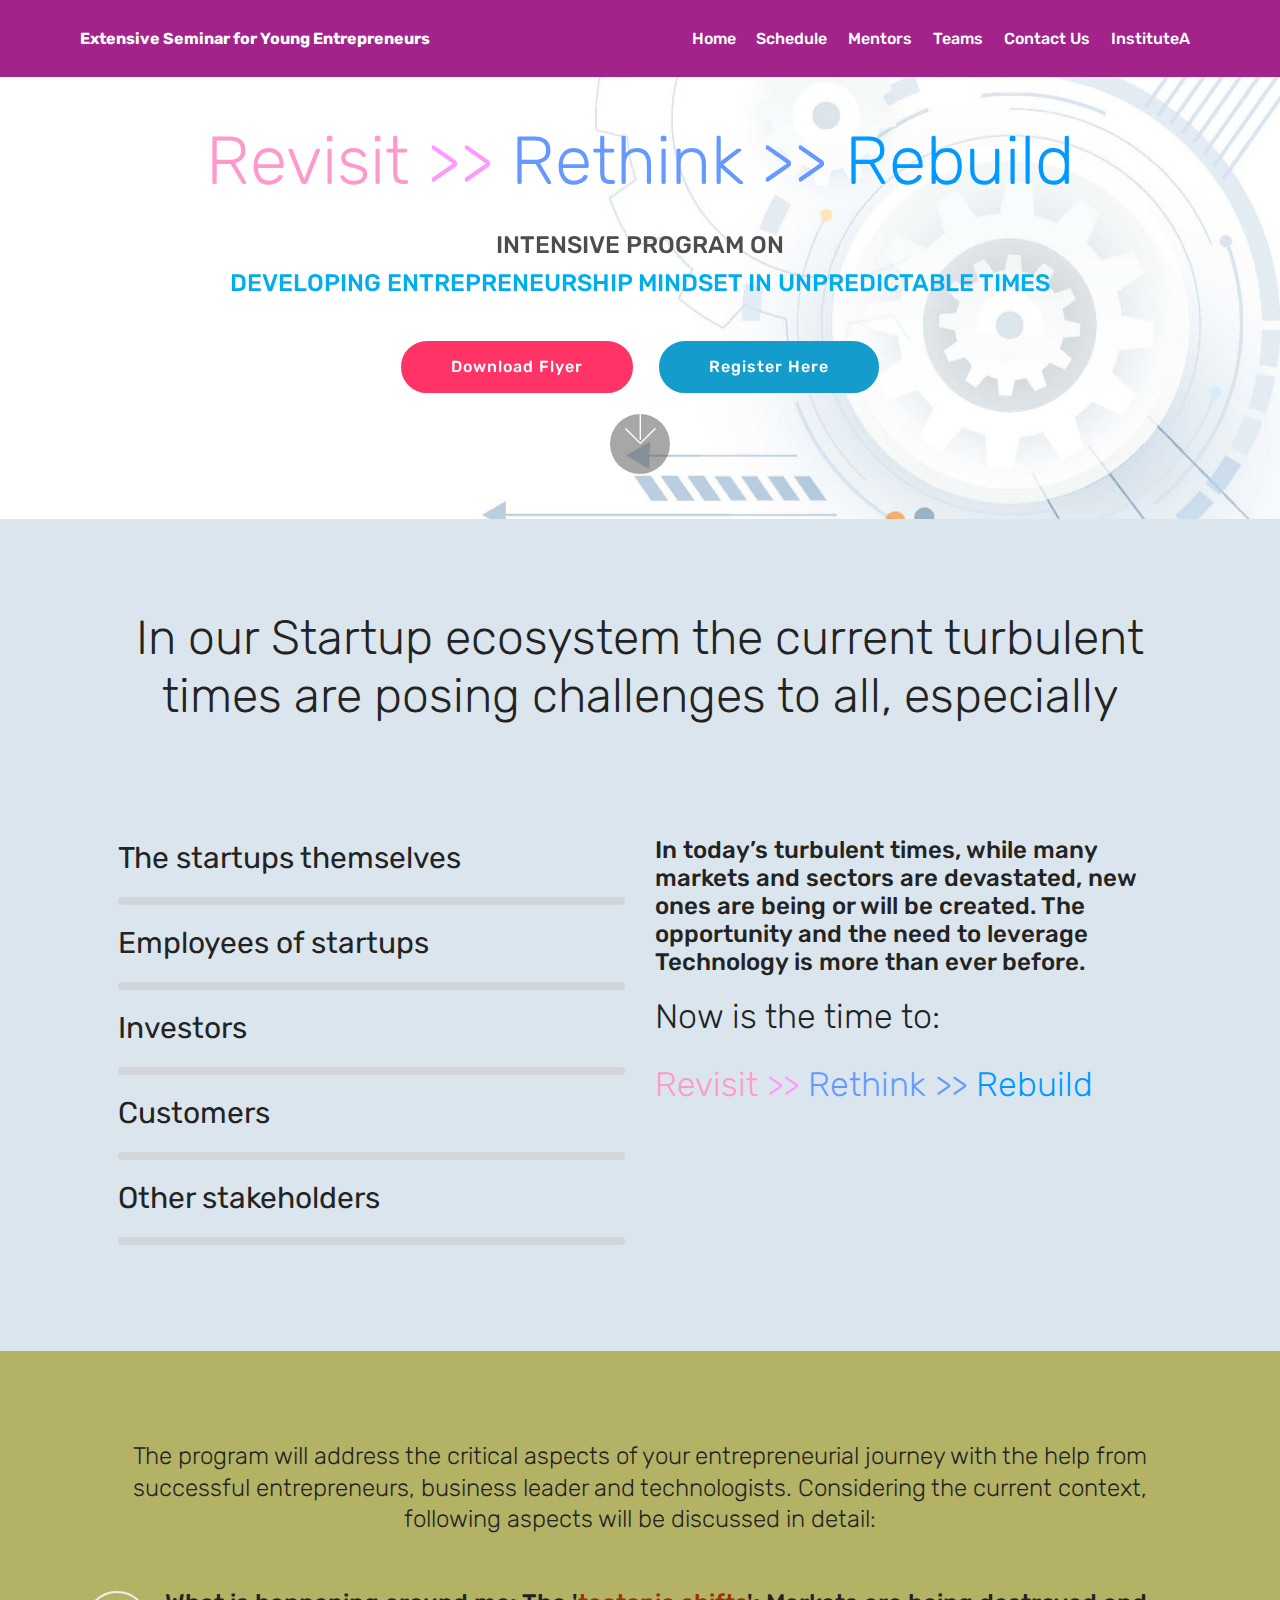
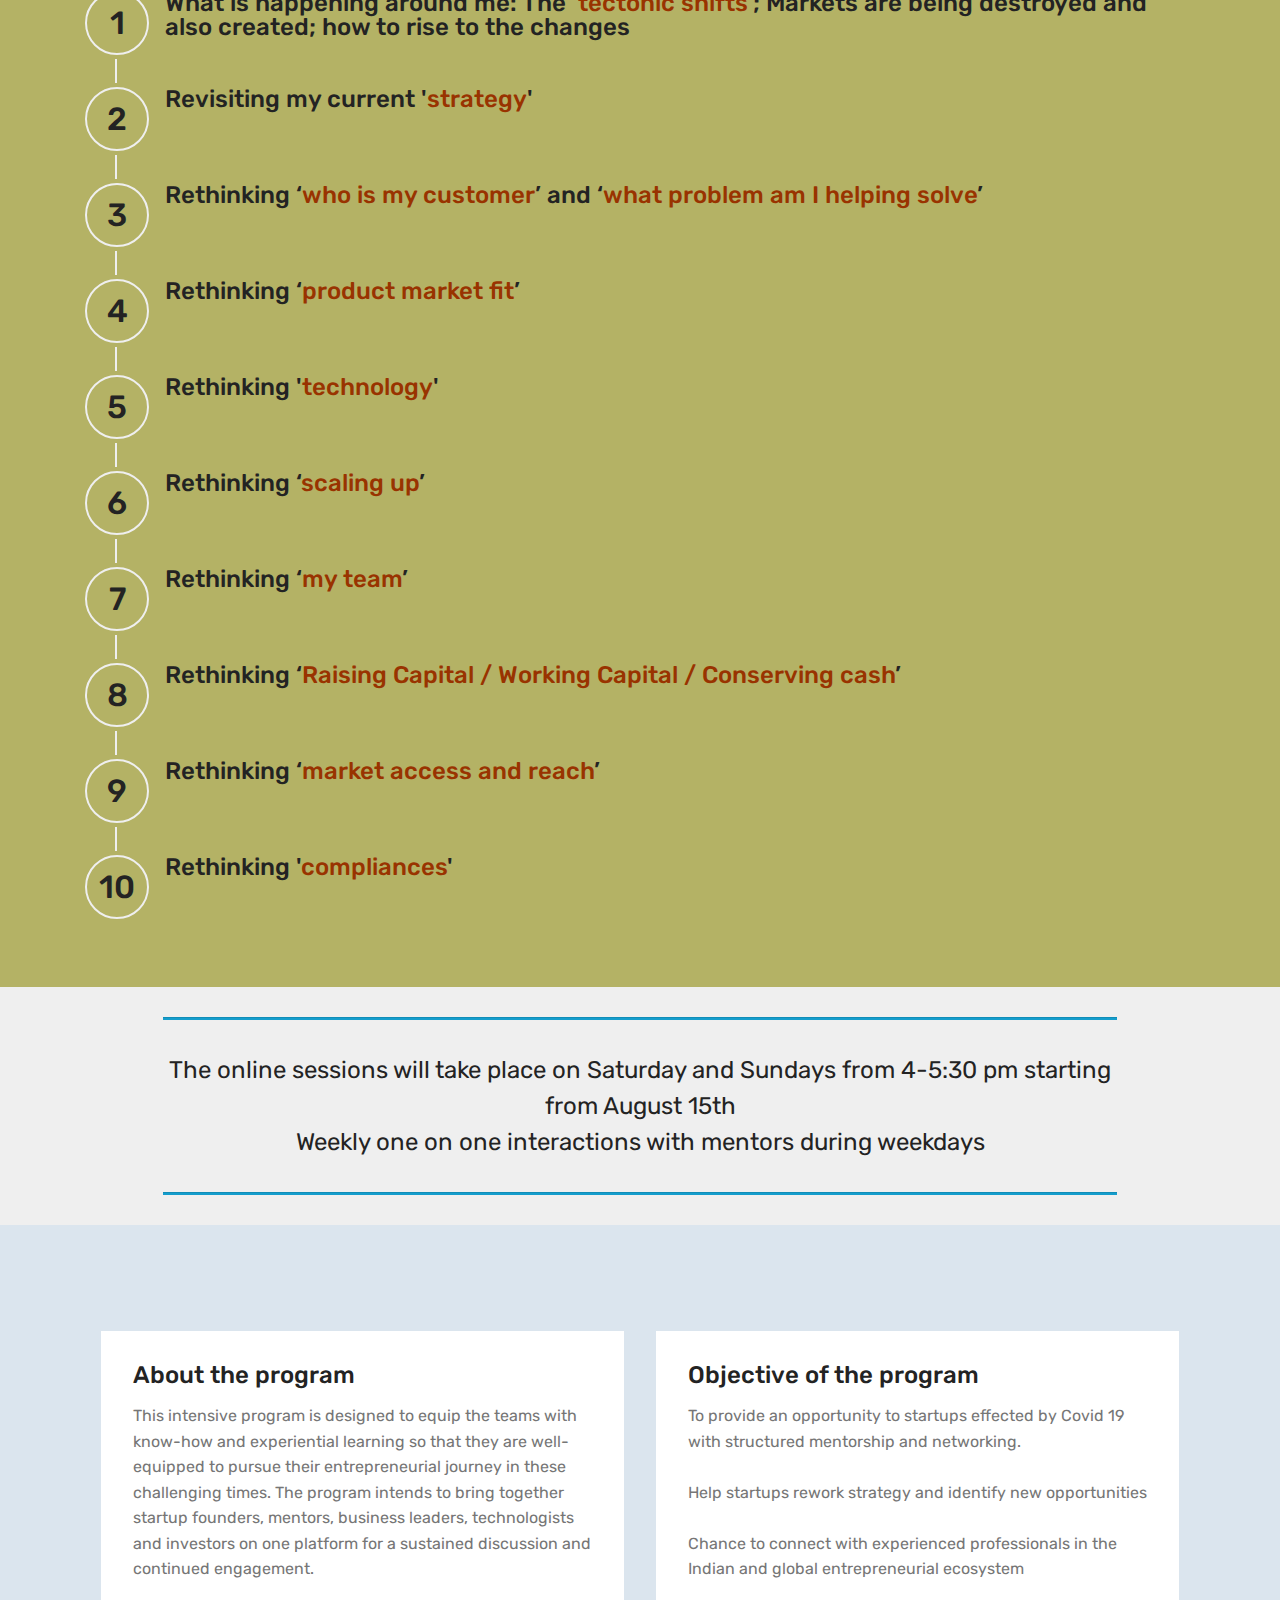
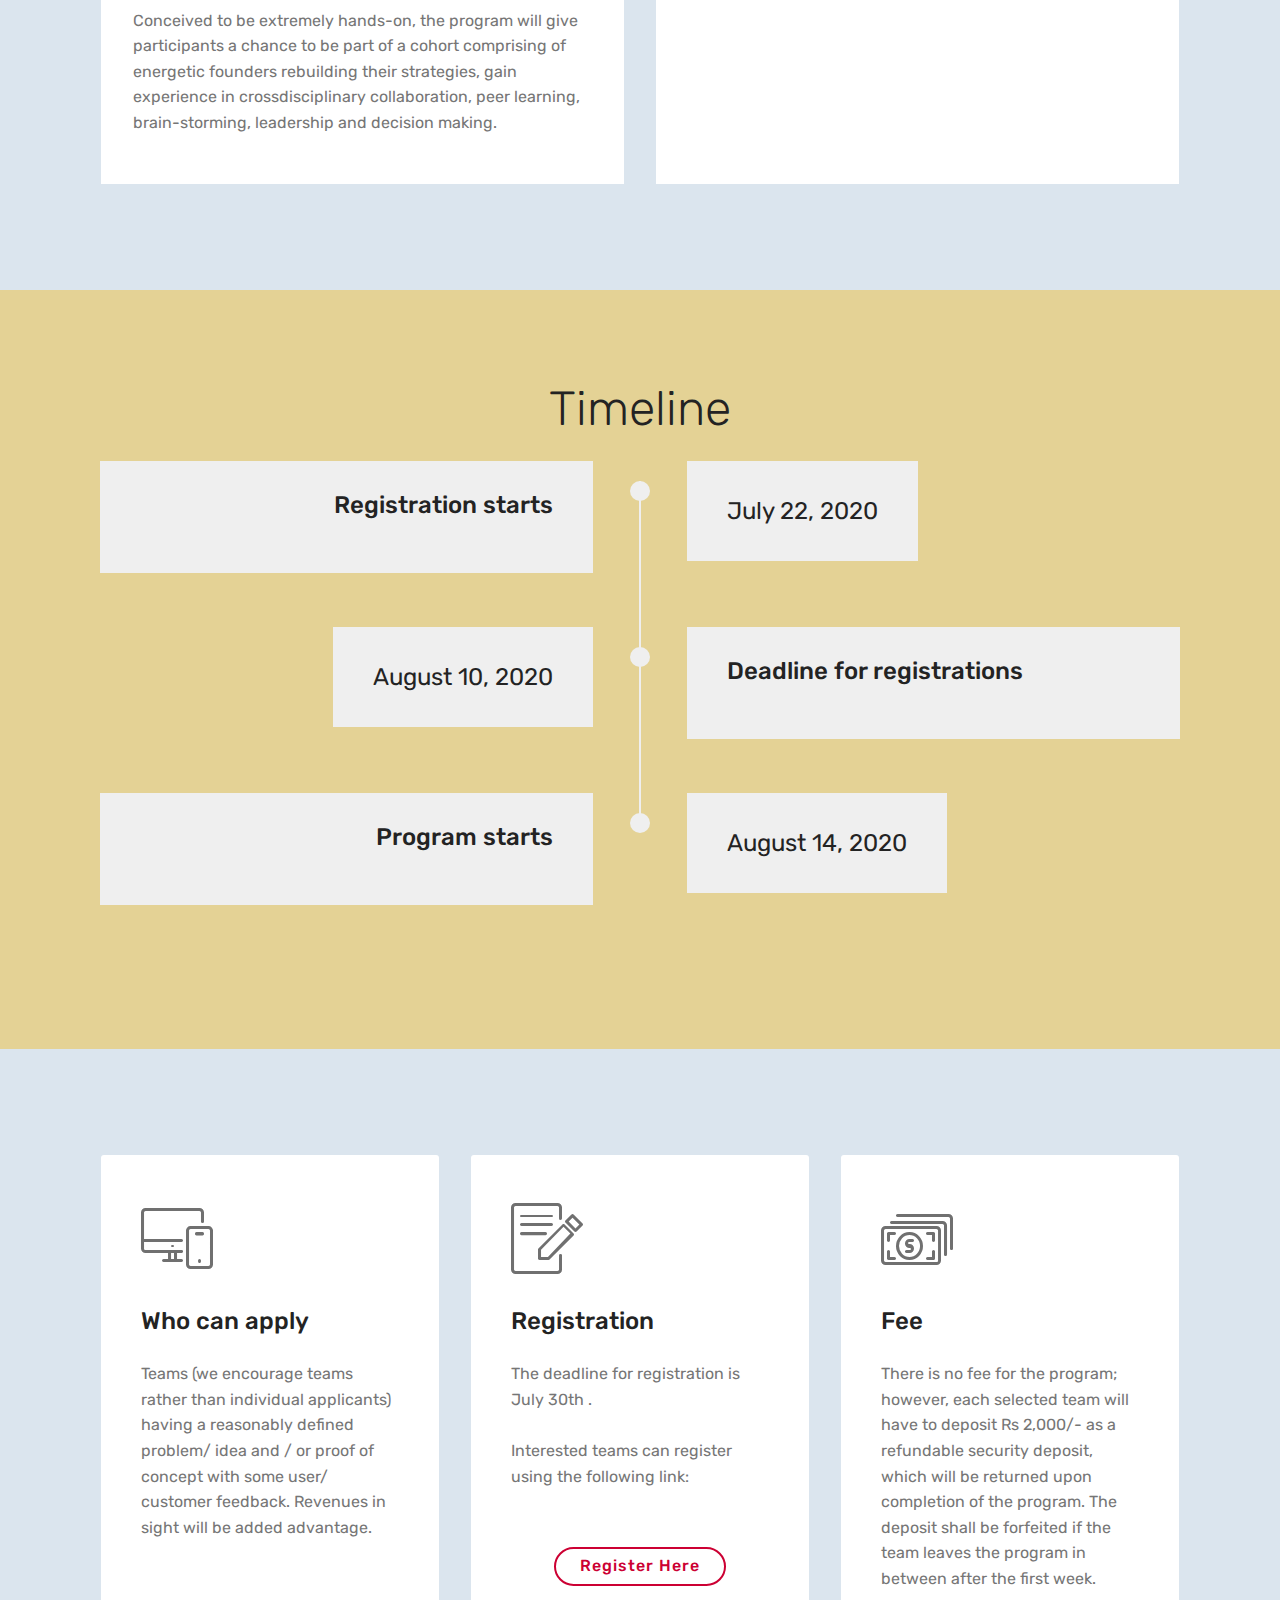
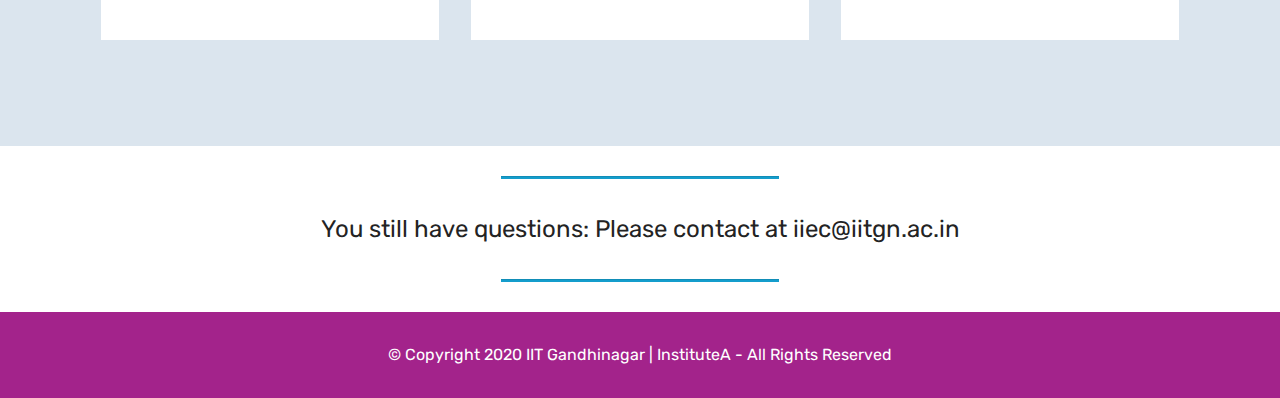
<file: index.html>
<!DOCTYPE html>

<html  >

<head>
  <meta name="google-site-verification" content="Wb0zbvKhl_mliHNy8fNB4pAAS6mfpUAIOhWtk26ygXk" />

  <!-- Site made with Mobirise Website Builder v4.12.4, https://mobirise.com -->

  <meta charset="UTF-8">

  <meta http-equiv="X-UA-Compatible" content="IE=edge">

  <meta name="generator" content="Mobirise v4.12.4, mobirise.com">

  <meta name="viewport" content="width=device-width, initial-scale=1, minimum-scale=1">

  <link rel="shortcut icon" href="assets/images/iitgn-logo-white.png" type="image/x-icon">

  <meta name="description" content="">





  <title>Home</title>

  <link rel="stylesheet" href="assets/web/assets/mobirise-icons/mobirise-icons.css">

  <link rel="stylesheet" href="assets/bootstrap/css/bootstrap.min.css">

  <link rel="stylesheet" href="assets/bootstrap/css/bootstrap-grid.min.css">

  <link rel="stylesheet" href="assets/bootstrap/css/bootstrap-reboot.min.css">

  <link rel="stylesheet" href="assets/tether/tether.min.css">

  <link rel="stylesheet" href="assets/dropdown/css/style.css">

  <link rel="stylesheet" href="assets/theme/css/style.css">

  <link rel="preload" as="style" href="assets/mobirise/css/mbr-additional.css"><link rel="stylesheet" href="assets/mobirise/css/mbr-additional.css" type="text/css">







</head>

<body>

  <section class="menu cid-s5DxqnHXcU" once="menu" id="menu1-0">







    <nav class="navbar navbar-expand beta-menu navbar-dropdown align-items-center navbar-fixed-top navbar-toggleable-sm">

        <button class="navbar-toggler navbar-toggler-right" type="button" data-toggle="collapse" data-target="#navbarSupportedContent" aria-controls="navbarSupportedContent" aria-expanded="false" aria-label="Toggle navigation">

            <div class="hamburger">

                <span></span>

                <span></span>

                <span></span>

                <span></span>

            </div>

        </button>

        <div class="menu-logo">

            <div class="navbar-brand">



                <span class="navbar-caption-wrap"><a class="navbar-caption text-white display-4" href="index.html">

                        Extensive Seminar for Young Entrepreneurs

                    </a></span>

            </div>

        </div>

        <div class="collapse navbar-collapse" id="navbarSupportedContent">

            <ul class="navbar-nav nav-dropdown nav-right" data-app-modern-menu="true"><li class="nav-item">

                    <a class="nav-link link text-white display-4" href="index.html">



                        Home</a>

                </li>

                <li class="nav-item">

                    <a class="nav-link link text-white display-4" href="schedule.html">

                        Schedule</a>

                </li>

                <li class="nav-item"><a class="nav-link link text-white display-4" href="mentors.html">

                        Mentors</a></li>

                        <li class="nav-item"><a class="nav-link link text-white display-4" href="teams.html">
                        Teams</a></li>
                        <li class="nav-item"><a class="nav-link link text-white display-4" href="contact.html">

                        Contact Us</a></li>

                        <li class="nav-item"><a class="nav-link link text-white display-4" href="https://iieciitgn.com/" target="_blank">

                        InstituteA</a></li>



                        </ul>



        </div>

    </nav>

</section>



<section class="header5 cid-s5DxtEIiNs mbr-parallax-background" id="header5-1">









    <div class="container">

        <div class="row justify-content-center">

            <div class="mbr-white col-md-10">

                <h1 class="mbr-section-title align-center pb-3 mbr-fonts-style display-1"><font color="#FF99CC">Revisit</font> <font color="#FF99FF">&gt;&gt;</font> <font color="#6699FF">Rethink</font> <font color="#6699FF">&gt;&gt;</font> <font color="#0099FF">Rebuild</font></h1>

                <p class="mbr-text align-center display-5 pb-3 mbr-fonts-style" style="text-transform:uppercase; font-weight:500">

                   <font color="#4D4D4F">Intensive program on</font><br> <font color="#00ADEF">Developing Entrepreneurship Mindset in Unpredictable Times</font>

<br>

                </p>

                <div class="mbr-section-btn align-center"><a class="btn btn-md btn-secondary display-4" href="assets/files/Developing_high_growth.pdf" target="_blank">Download Flyer</a>

                        <a class="btn btn-md btn-primary display-4" href="https://forms.gle/syfSeQg7GGc7xcER8" target="_blank">Register Here</a></div>

            </div>

        </div>

    </div>



    <div class="mbr-arrow hidden-sm-down" aria-hidden="true">

        <a href="#next">

            <i class="mbri-down mbr-iconfont"></i>

        </a>

    </div>

</section>

<section class="progress-bars2 cid-s5DJbm4S7f" id="progress-bars2-4">











    <div class="container">

        <h2 class="mbr-section-title pb-3 align-center mbr-fonts-style display-2">In our Startup ecosystem the current turbulent times are posing challenges to all, especially</h2>







        <div class="row pt-5 mt-5">

		<div class="progress_elements col-md-6">

                <div class="progress1 pb-3">

                    <div class="title-wrap">

                        <div class="progressbar-title mbr-fonts-style display-7">

                            <p style="font-size:30px;">

                                The startups themselves

                            </p>

                        </div>



                    </div>

                    <progress class="progress progress-primary " max="100">

                    </progress>

                </div>



                <div class="progress2 pb-3">

                    <div class="title-wrap">

                        <div class="progressbar-title mbr-fonts-style display-7">

                            <p style="font-size:30px;">

                                Employees of startups</p>

                        </div>



                    </div>

                    <progress class="progress progress-primary" max="100">

                    </progress>

                </div>



                <div class="progress3 pb-3">

                    <div class="title-wrap">

                        <div class="progressbar-title mbr-fonts-style display-7">

                            <p style="font-size:30px;">

                                Investors

                            </p>

                        </div>



                    </div>

                    <progress class="progress progress-primary" max="100">

                    </progress>

                </div>



                <div class="progress4 pb-3">

                    <div class="title-wrap">

                        <div class="progressbar-title mbr-fonts-style display-7">

                             <p style="font-size:30px;">

                                Customers

                            </p>

                        </div>



                    </div>

                    <progress class="progress progress-primary" max="100">

                    </progress>

                </div>



                <div class="progress5 pb-3">

                    <div class="title-wrap">

                        <div class="progressbar-title mbr-fonts-style display-7">

                             <p style="font-size:30px;">

                                Other stakeholders

                            </p>

                        </div>



                    </div>

                    <progress class="progress progress-primary" max="50">

                    </progress>

                </div>

            </div>

            <div class="col-md-6 text-elements">



                <h4 class="section-content-title pb-3 align-left mbr-fonts-style display-5" style="line-height:28px;">In today’s turbulent times, while many markets and sectors are devastated, new ones are being or will be created. The opportunity and the need to leverage Technology is more than ever before.</h4>

                <p class="section-content-text align-left mbr-fonts-style display-2" style="font-size:34px;">

                    Now is the time to: <br><br><font color="#FF99CC">Revisit</font> <font color="#FF99FF">&gt;&gt;</font> <font color="#6699FF">Rethink</font> <font color="#6699FF">&gt;&gt;</font> <font color="#0099FF">Rebuild</font>

                </p>

            </div>



        </div>

    </div>

</section>



<section class="step1 cid-s5E3aR9Edq" id="step1-6">











    <div class="container">



        <h3 class="mbr-section-subtitle pb-5 mbr-fonts-style align-center display-5">

The program will address the critical aspects of your entrepreneurial journey with the help from successful entrepreneurs, business leader and technologists. Considering the current context, following aspects will be discussed in detail:</h3>

        <div class="step-container">

            <div class="card separline pb-4">

                <div class="step-element d-flex">

                    <div class="step-wrapper pr-3">

                        <h3 class="step d-flex align-items-center justify-content-center">

                            1

                        </h3>

                    </div>

                    <div class="step-text-content">

                        <h4 class="mbr-step-title pb-3 mbr-fonts-style display-5">What is happening around me: The '<font color="#993300">tectonic shifts</font>'; Markets are being destroyed and also created; how to rise to the changes</h4>



                    </div>

                </div>

            </div>



            <div class="card separline pb-4">

                <div class="step-element d-flex">

                    <div class="step-wrapper pr-3">

                        <h3 class="step d-flex align-items-center justify-content-center">

                            2

                        </h3>

                    </div>

                    <div class="step-text-content">

                        <h4 class="mbr-step-title pb-3 mbr-fonts-style display-5">Revisiting my current '<font color="#993300">strategy</font>'</h4>



                    </div>

                </div>

            </div>



            <div class="card separline pb-4">

                <div class="step-element d-flex">

                    <div class="step-wrapper pr-3">

                        <h3 class="step d-flex align-items-center justify-content-center">

                            3

                        </h3>

                    </div>

                    <div class="step-text-content">

                        <h4 class="mbr-step-title pb-3 mbr-fonts-style display-5">Rethinking ‘<font color="#993300">who is my customer</font>’ and ‘<font color="#993300">what problem am I helping solve</font>’</h4>



                    </div>

                </div>

            </div>



            <div class="card separline pb-4">

                <div class="step-element d-flex">

                    <div class="step-wrapper pr-3">

                        <h3 class="step d-flex align-items-center justify-content-center">

                            4

                        </h3>

                    </div>

                    <div class="step-text-content">

                        <h4 class="mbr-step-title pb-3 mbr-fonts-style display-5">Rethinking ‘<font color="#993300">product market fit</font>’</h4>



                    </div>

                </div>

            </div>



            <div class="card separline pb-4">

                <div class="step-element d-flex">

                    <div class="step-wrapper pr-3">

                        <h3 class="step d-flex align-items-center justify-content-center">

                            5

                        </h3>

                    </div>

                    <div class="step-text-content">

                        <h4 class="mbr-step-title pb-3 mbr-fonts-style display-5">Rethinking '<font color="#993300">technology</font>'</h4>



                    </div>

                </div>

            </div>



            <div class="card separline pb-4">

                <div class="step-element d-flex">

                    <div class="step-wrapper pr-3">

                        <h3 class="step d-flex align-items-center justify-content-center">

                            6

                        </h3>

                    </div>

                    <div class="step-text-content">

                        <h4 class="mbr-step-title pb-3 mbr-fonts-style display-5">Rethinking ‘<font color="#993300">scaling up</font>’</h4>



                    </div>

                </div>

            </div>



            <div class="card separline pb-4">

                <div class="step-element d-flex">

                    <div class="step-wrapper pr-3">

                        <h3 class="step d-flex align-items-center justify-content-center">

                            7

                        </h3>

                    </div>

                    <div class="step-text-content">

                        <h4 class="mbr-step-title pb-3 mbr-fonts-style display-5">Rethinking ‘<font color="#993300">my team</font>’</h4>



                    </div>

                </div>

            </div>



            <div class="card separline pb-4">

                <div class="step-element d-flex">

                    <div class="step-wrapper pr-3">

                        <h3 class="step d-flex align-items-center justify-content-center">

                            8

                        </h3>

                    </div>

                    <div class="step-text-content">

                        <h4 class="mbr-step-title pb-3 mbr-fonts-style display-5">Rethinking ‘<font color="#993300">Raising Capital / Working Capital / Conserving cash</font>’</h4>



                    </div>

                </div>

            </div>



             <div class="card separline pb-4">

                <div class="step-element d-flex">

                    <div class="step-wrapper pr-3">

                        <h3 class="step d-flex align-items-center justify-content-center">

                            9

                        </h3>

                    </div>

                    <div class="step-text-content">

                        <h4 class="mbr-step-title pb-3 mbr-fonts-style display-5">Rethinking ‘<font color="#993300">market access and reach</font>’</h4>



                    </div>

                </div>

            </div>



			 <div class="card">

                <div class="step-element d-flex">

                    <div class="step-wrapper pr-3">

                        <h3 class="step d-flex align-items-center justify-content-center">

                            10

                        </h3>

                    </div>

                    <div class="step-text-content">

                        <h4 class="mbr-step-title pb-3 mbr-fonts-style display-5">Rethinking '<font color="#993300">compliances</font>'</h4>



                    </div>

                </div>

            </div>



        </div>

    </div>

</section>



<section class="mbr-section article content9 cid-s5E46xDSZM" id="content9-7">







    <div class="container">

        <div class="inner-container" style="width: 86%;">

            <hr class="line" style="width: 100%;">

            <div class="section-text align-center mbr-fonts-style display-5">The online sessions will take place on Saturday and Sundays from 4-5:30 pm starting from August 15th

<div>

<span style="font-size: 1.5rem;">Weekly one on one interactions with mentors during weekdays</span></div></div>

            <hr class="line" style="width: 100%;">

        </div>

        </div>

</section>



<section class="features4 cid-s5E6cD5haB" id="features4-c">









    <div class="container">

        <div class="media-container-row">

            <div class="card p-3 col-12 col-md-6">

                <div class="card-wrapper media-container-row media-container-row">

                    <div class="card-box">

                        <h4 class="card-title pb-3 mbr-fonts-style display-5">About the program</h4>

                        <p class="mbr-text mbr-fonts-style display-7">This intensive program is designed to equip the teams with know-how and experiential learning so that they are well-equipped to pursue their entrepreneurial journey in these challenging times. The program intends to bring together startup founders, mentors, business leaders, technologists and investors on one platform for a sustained discussion and continued engagement.

<br><br>Conceived to be extremely hands-on, the program will give participants a chance to be part of a cohort comprising of energetic founders rebuilding their strategies, gain experience in crossdisciplinary collaboration, peer learning, brain-storming, leadership and decision making.&nbsp;<br></p>

                    </div>

                </div>

            </div>



            <div class="card p-3 col-12 col-md-6 col-12 col-md-6">

                <div class="card-wrapper media-container-row">

                    <div class="card-box">

                        <h4 class="card-title pb-3 mbr-fonts-style display-5">Objective of the program</h4>

                        <p class="mbr-text mbr-fonts-style display-7">To provide an opportunity to startups effected by Covid 19 with structured mentorship and networking.

<br><br>Help startups rework strategy and identify new opportunities<br>

<br>Chance to connect with experienced professionals in the Indian and global entrepreneurial ecosystem&nbsp;<br></p>

                    </div>

                </div>

            </div>









        </div>

    </div>

</section>



<section class="timeline1 cid-s5E5JIWi1M" id="timeline1-b">











    <div class="container align-center">

        <h2 class="mbr-section-title pb-3 mbr-fonts-style display-2">

            Timeline

        </h2>





        <div class="container timelines-container" mbri-timelines="">

            <!--1-->

            <div class="row timeline-element reverse separline">

                 <div class="timeline-date-panel col-xs-12 col-md-6  align-left">

                    <div class="time-line-date-content">

                        <p class="mbr-timeline-date mbr-fonts-style display-5">

                            July 22, 2020</p>

                    </div>

                </div>

           <span class="iconBackground"></span>

            <div class="col-xs-12 col-md-6 align-right">

                <div class="timeline-text-content">

                    <h4 class="mbr-timeline-title pb-3 mbr-fonts-style display-5">Registration starts</h4>

                    <p class="mbr-timeline-text mbr-fonts-style display-7"></p>

                 </div>

            </div>

            </div>

            <!--2-->

            <div class="row timeline-element  separline">

                <div class="timeline-date-panel col-xs-12 col-md-6 align-right">

                    <div class="time-line-date-content">

                        <p class="mbr-timeline-date mbr-fonts-style display-5">

                            August 10, 2020</p>

                    </div>

                </div>

                <span class="iconBackground"></span>

                <div class="col-xs-12 col-md-6 align-left ">

                    <div class="timeline-text-content">

                        <h4 class="mbr-timeline-title pb-3 mbr-fonts-style display-5">Deadline for registrations</h4>

                        <p class="mbr-timeline-text mbr-fonts-style display-7"></p>

                    </div>

                </div>

            </div>

            <!--3-->

            <div class="row timeline-element reverse">

                <div class="timeline-date-panel col-xs-12 col-md-6  align-left">

                    <div class="time-line-date-content">

                        <p class="mbr-timeline-date mbr-fonts-style display-5">

                            August 14, 2020</p>

                    </div>

                </div>

                <span class="iconBackground"></span>

                <div class="col-xs-12 col-md-6 align-right">

                    <div class="timeline-text-content">

                        <h4 class="mbr-timeline-title pb-3 mbr-fonts-style display-5">Program starts</h4>

                        <p class="mbr-timeline-text mbr-fonts-style display-7"></p>

                    </div>

                </div>

            </div>

            <!--4-->



            <!--5-->



            <!--6-->



            <!--7-->



            <!--8-->



            <!--9-->



            <!--10-->



            <!--11-->



            <!--12-->



        </div>

    </div>

</section>



<section class="features6 cid-s5E7euz7gx" id="features6-d">









    <div class="container">

        <div class="media-container-row">



            <div class="card p-3 col-12 col-md-6 col-lg-4">

                <div class="card-img pb-3">

                    <span class="mbr-iconfont mbri-responsive"></span>

                </div>

                <div class="card-box">

                    <h4 class="card-title py-3 mbr-fonts-style display-5">Who can apply</h4>

                    <p class="mbr-text mbr-fonts-style display-7">

                       Teams (we encourage teams rather than individual applicants) having a reasonably defined problem/ idea and / or proof of concept with some user/ customer feedback. Revenues in sight will be added advantage. <br><br><br>

                    </p>

                </div>

            </div>



            <div class="card p-3 col-12 col-md-6 col-lg-4">

                <div class="card-img pb-3">

                    <span class="mbr-iconfont mbri-edit"></span>

                </div>

                <div class="card-box">

                    <h4 class="card-title py-3 mbr-fonts-style display-5">

                        Registration

                    </h4>

                    <p class="mbr-text mbr-fonts-style display-7">

					The deadline for registration is July 30th .<br><br>

                       Interested teams can register using the following link:

					   <br><br><br>

					   <div class="mbr-section-btn align-center">

                        <a class="btn btn-sm btn-secondary-outline display-4" href="https://forms.gle/syfSeQg7GGc7xcER8" target="_blank">Register Here</a></div>

                    </p>

                </div>

            </div>



            <div class="card p-3 col-12 col-md-6 col-lg-4">

                <div class="card-img pb-3">

                    <span class="mbr-iconfont mbri-cash"></span>

                </div>

                <div class="card-box">

                    <h4 class="card-title py-3 mbr-fonts-style display-5">

                        Fee

                    </h4>

                    <p class="mbr-text mbr-fonts-style display-7">

                       There is no fee for the program; however, each selected team will have to deposit Rs 2,000/- as a refundable security deposit, which will be returned upon completion of the program. The deposit shall be forfeited if the team leaves the program in between after the first week.

                    </p>

                </div>

            </div>







        </div>



    </div>



</section>



<section class="mbr-section article content9 cid-s5EeuecOWn" id="content9-p">







    <div class="container">

        <div class="inner-container" style="width: 100%;">

            <hr class="line" style="width: 25%;">

            <div class="section-text align-center mbr-fonts-style display-5">You still have questions: Please contact at iiec@iitgn.ac.in</div>

            <hr class="line" style="width: 25%;">

        </div>

        </div>

</section>



<section once="footers" class="cid-s5DKlyyJIP" id="footer6-5">











    <div class="container">

        <div class="media-container-row align-center mbr-white">

            <div class="col-12">

                <p class="mbr-text mb-0 mbr-fonts-style display-7">

                    © Copyright 2020 IIT Gandhinagar | InstituteA - All Rights Reserved

                </p>

            </div>

        </div>

    </div>

</section>





  <script src="assets/web/assets/jquery/jquery.min.js"></script>

  <script src="assets/popper/popper.min.js"></script>

  <script src="assets/bootstrap/js/bootstrap.min.js"></script>

  <script src="assets/tether/tether.min.js"></script>

  <script src="assets/smoothscroll/smooth-scroll.js"></script>

  <script src="assets/dropdown/js/nav-dropdown.js"></script>

  <script src="assets/dropdown/js/navbar-dropdown.js"></script>

  <script src="assets/touchswipe/jquery.touch-swipe.min.js"></script>

  <script src="assets/parallax/jarallax.min.js"></script>

  <script src="assets/theme/js/script.js"></script>





</body>

</html>
</file>
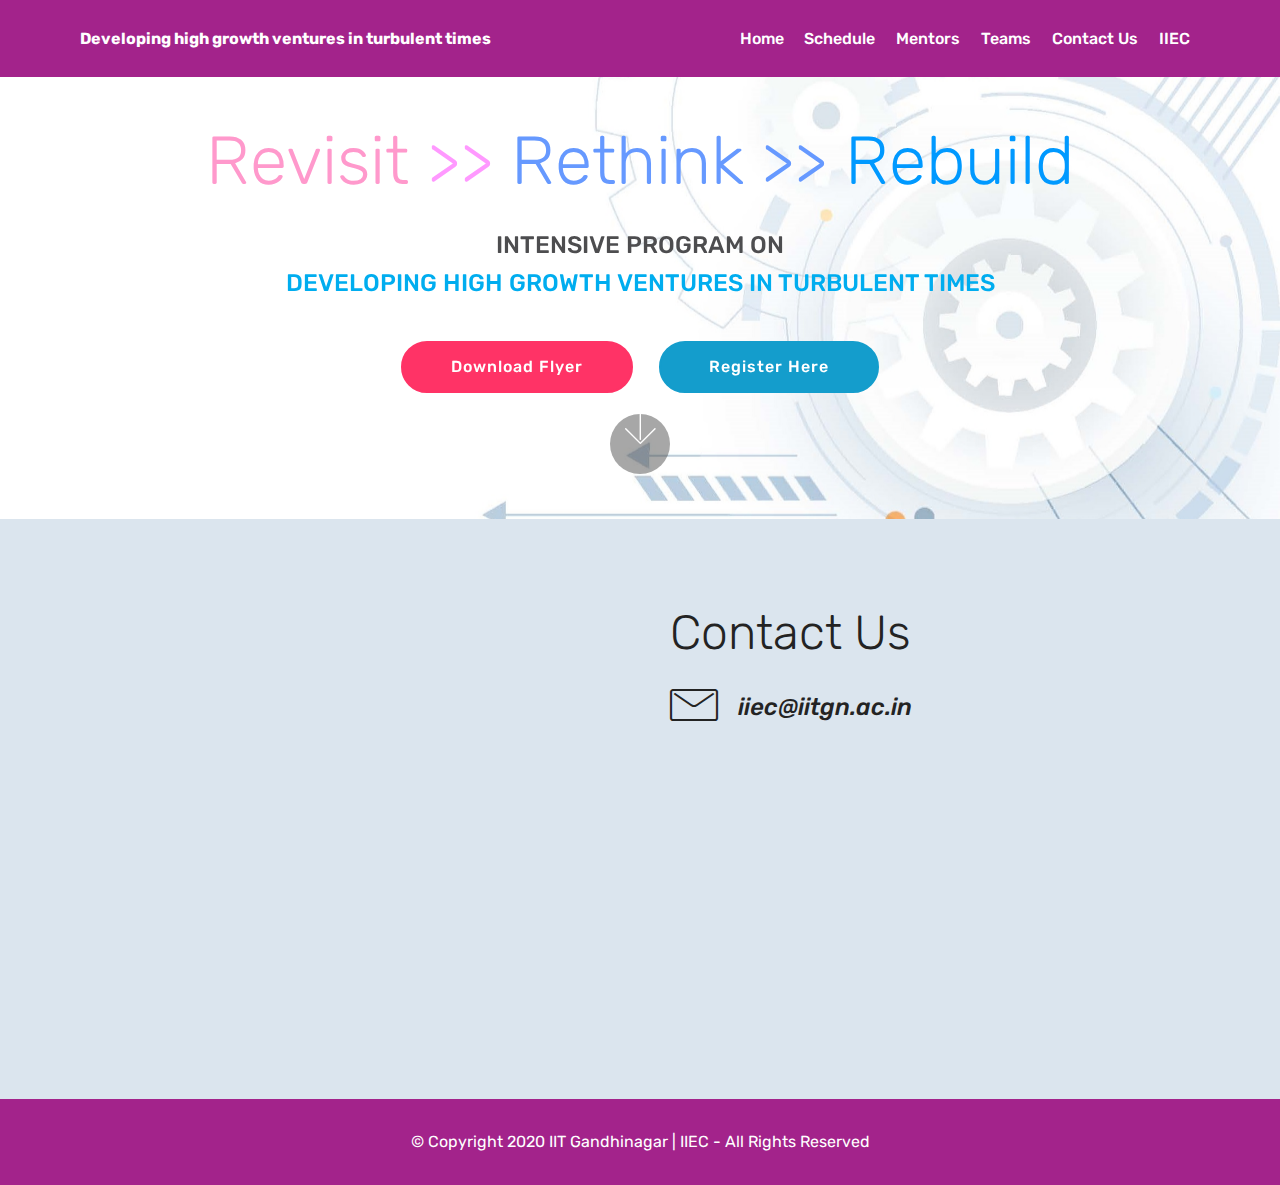
<file: contact.html>
<!DOCTYPE html>
<html  >
<head>
  <!-- Site made with Mobirise Website Builder v4.12.4, https://mobirise.com -->
  <meta charset="UTF-8">
  <meta http-equiv="X-UA-Compatible" content="IE=edge">
  <meta name="generator" content="Mobirise v4.12.4, mobirise.com">
  <meta name="viewport" content="width=device-width, initial-scale=1, minimum-scale=1">
  <link rel="shortcut icon" href="assets/images/iitgn-logo-white.png" type="image/x-icon">
  <meta name="description" content="">


  <title>Contact Us</title>
  <link rel="stylesheet" href="assets/web/assets/mobirise-icons/mobirise-icons.css">
  <link rel="stylesheet" href="assets/bootstrap/css/bootstrap.min.css">
  <link rel="stylesheet" href="assets/bootstrap/css/bootstrap-grid.min.css">
  <link rel="stylesheet" href="assets/bootstrap/css/bootstrap-reboot.min.css">
  <link rel="stylesheet" href="assets/tether/tether.min.css">
  <link rel="stylesheet" href="assets/dropdown/css/style.css">
  <link rel="stylesheet" href="assets/theme/css/style.css">
  <link rel="preload" as="style" href="assets/mobirise/css/mbr-additional.css"><link rel="stylesheet" href="assets/mobirise/css/mbr-additional.css" type="text/css">



</head>
<body>
  <section class="menu cid-s5Es4LcYWn" once="menu" id="menu1-z">



    <nav class="navbar navbar-expand beta-menu navbar-dropdown align-items-center navbar-fixed-top navbar-toggleable-sm">
        <button class="navbar-toggler navbar-toggler-right" type="button" data-toggle="collapse" data-target="#navbarSupportedContent" aria-controls="navbarSupportedContent" aria-expanded="false" aria-label="Toggle navigation">
            <div class="hamburger">
                <span></span>
                <span></span>
                <span></span>
                <span></span>
            </div>
        </button>
        <div class="menu-logo">
            <div class="navbar-brand">

                <span class="navbar-caption-wrap"><a class="navbar-caption text-white display-4" href="index.html">
                        Developing high growth ventures in turbulent times
                    </a></span>
            </div>
        </div>
        <div class="collapse navbar-collapse" id="navbarSupportedContent">
            <ul class="navbar-nav nav-dropdown nav-right" data-app-modern-menu="true"><li class="nav-item">
                    <a class="nav-link link text-white display-4" href="index.html">

                        Home</a>
                </li>
                <li class="nav-item">
                    <a class="nav-link link text-white display-4" href="schedule.html">
                        Schedule</a>
                </li><li class="nav-item"><a class="nav-link link text-white display-4" href="mentors.html">
                        Mentors</a></li>
                        <li class="nav-item"><a class="nav-link link text-white display-4" href="teams.html">
                        Teams</a></li>
                        <li class="nav-item"><a class="nav-link link text-white display-4" href="contact.html">
                        Contact Us</a></li>
                        <li class="nav-item"><a class="nav-link link text-white display-4" href="https://iieciitgn.com/" target="_blank">
                        IIEC</a></li>
                        </ul>

        </div>
    </nav>
</section>

<section class="header5 cid-s5DxtEIiNs mbr-parallax-background" id="header5-1">




    <div class="container">
        <div class="row justify-content-center">
            <div class="mbr-white col-md-10">
                <h1 class="mbr-section-title align-center pb-3 mbr-fonts-style display-1"><font color="#FF99CC">Revisit</font> <font color="#FF99FF">&gt;&gt;</font> <font color="#6699FF">Rethink</font> <font color="#6699FF">&gt;&gt;</font> <font color="#0099FF">Rebuild</font></h1>
                <p class="mbr-text align-center display-5 pb-3 mbr-fonts-style" style="text-transform:uppercase; font-weight:500">
                 <font color="#4D4D4F">Intensive program on</font><br> <font color="#00ADEF">Developing high growth ventures in turbulent times</font>
<br>
                </p>
                <div class="mbr-section-btn align-center"><a class="btn btn-md btn-secondary display-4" href="assets/files/Developing_high_growth.pdf" target="_blank">Download Flyer</a>
                        <a class="btn btn-md btn-primary display-4" href="https://forms.gle/syfSeQg7GGc7xcER8" target="_blank">Register Here</a></div>
            </div>
        </div>
    </div>

    <div class="mbr-arrow hidden-sm-down" aria-hidden="true">
        <a href="#next">
            <i class="mbri-down mbr-iconfont"></i>
        </a>
    </div>
</section>
<section class="mbr-section form4 cid-s5EsydwS65" id="form4-14">




    <div class="container">
        <div class="row">
            <div class="col-md-6">
                <div class="google-map"><iframe frameborder="0" style="border:0" src="https://www.google.com/maps/embed/v1/place?key=AIzaSyCy9r70T3NYf3PhvVflTo0_zdif2_IoIYs&amp;q=place_id:ChIJjW3xwd4qXDkRw5toBod7RNw" allowfullscreen=""></iframe></div>
            </div>
            <div class="col-md-6">
                <h2 class="pb-3 align-left mbr-fonts-style display-2">
                    Contact Us</h2>
                <div>
                    <div class="icon-block pb-3 align-left">
                        <span class="icon-block__icon">
                            <span class="mbri-letter mbr-iconfont"></span>
                        </span>
                        <h4 class="icon-block__title align-left mbr-fonts-style display-5">
                            iiec@iitgn.ac.in</h4>
                    </div>
                    <div class="icon-contacts pb-3">


                    </div>
                </div>

            </div>
        </div>
    </div>
</section>

<section once="footers" class="cid-s5Es4O3k4C" id="footer6-12">





    <div class="container">
        <div class="media-container-row align-center mbr-white">
            <div class="col-12">
                <p class="mbr-text mb-0 mbr-fonts-style display-7">
                    © Copyright 2020 IIT Gandhinagar | IIEC - All Rights Reserved
                </p>
            </div>
        </div>
    </div>
</section>


  <script src="assets/web/assets/jquery/jquery.min.js"></script>
  <script src="assets/popper/popper.min.js"></script>
  <script src="assets/bootstrap/js/bootstrap.min.js"></script>
  <script src="assets/smoothscroll/smooth-scroll.js"></script>
  <script src="assets/tether/tether.min.js"></script>
  <script src="assets/dropdown/js/nav-dropdown.js"></script>
  <script src="assets/dropdown/js/navbar-dropdown.js"></script>
  <script src="assets/touchswipe/jquery.touch-swipe.min.js"></script>
  <script src="assets/parallax/jarallax.min.js"></script>
  <script src="assets/theme/js/script.js"></script>
  <script src="assets/formoid/formoid.min.js"></script>


</body>
</html>
</file>
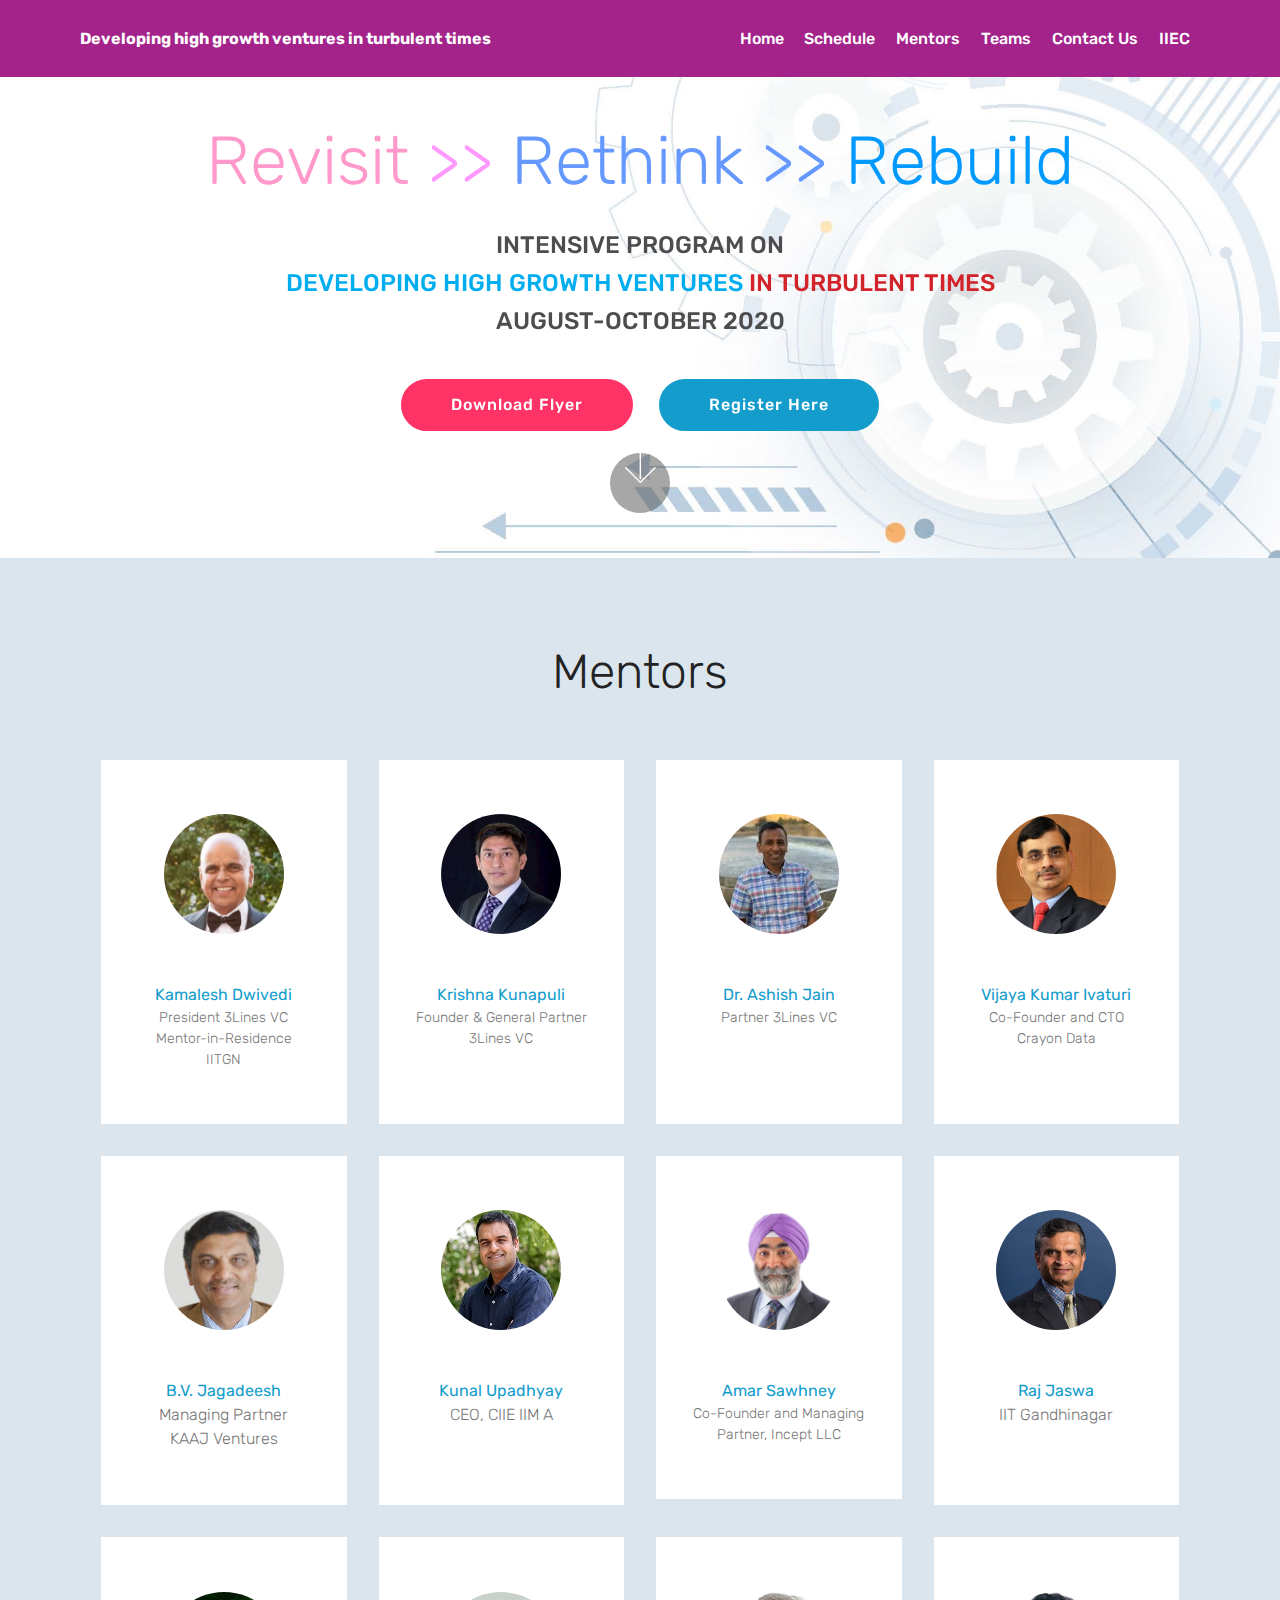
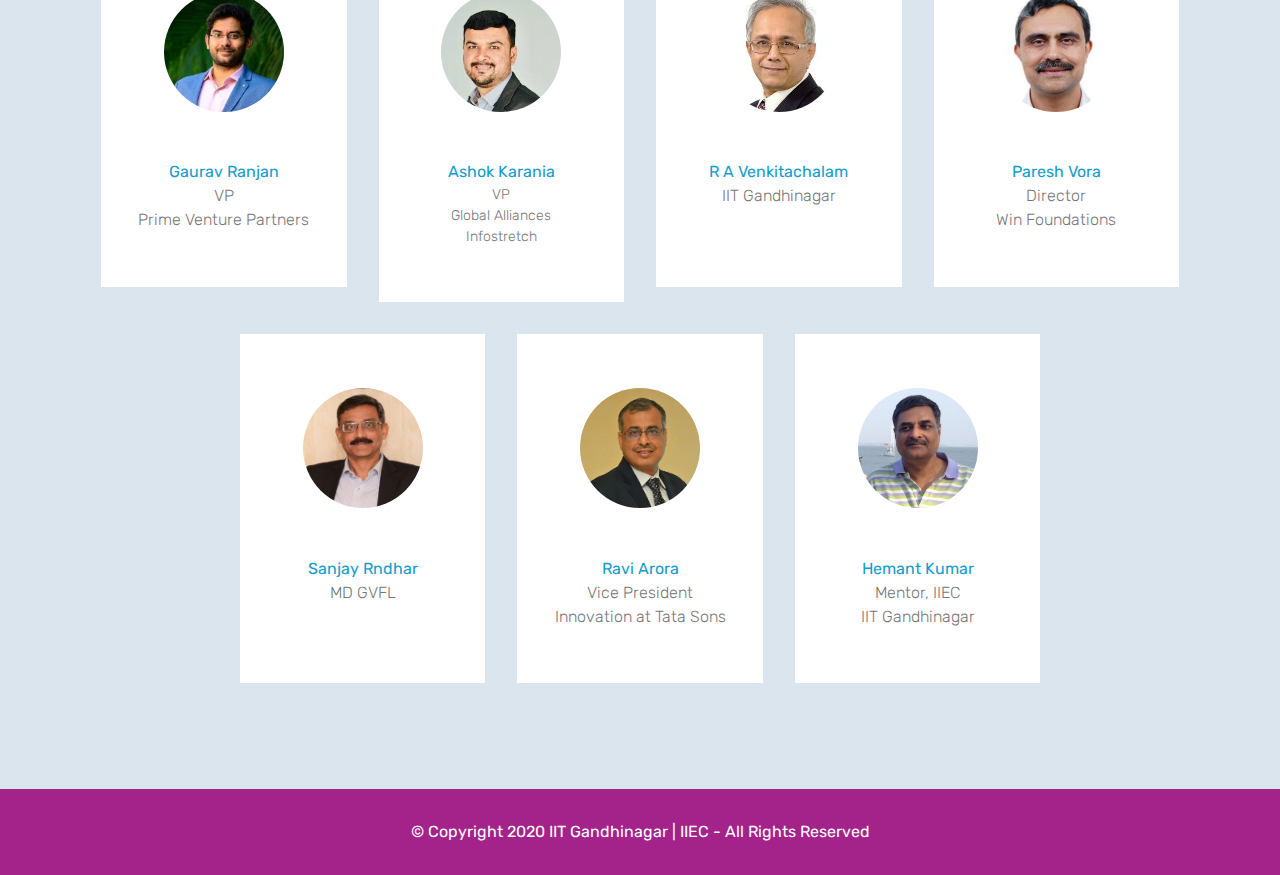
<file: mentors.html>
<!DOCTYPE html>
<html  >
<head>
  <!-- Site made with Mobirise Website Builder v4.12.4, https://mobirise.com -->
  <meta charset="UTF-8">
  <meta http-equiv="X-UA-Compatible" content="IE=edge">
  <meta name="generator" content="Mobirise v4.12.4, mobirise.com">
  <meta name="viewport" content="width=device-width, initial-scale=1, minimum-scale=1">
  <link rel="shortcut icon" href="assets/images/iitgn-logo-white.png" type="image/x-icon">
  <meta name="description" content="">


  <title>Mentors</title>
  <link rel="stylesheet" href="assets/web/assets/mobirise-icons/mobirise-icons.css">
  <link rel="stylesheet" href="assets/bootstrap/css/bootstrap.min.css">
  <link rel="stylesheet" href="assets/bootstrap/css/bootstrap-grid.min.css">
  <link rel="stylesheet" href="assets/bootstrap/css/bootstrap-reboot.min.css">
  <link rel="stylesheet" href="assets/tether/tether.min.css">
  <link rel="stylesheet" href="assets/dropdown/css/style.css">
  <link rel="stylesheet" href="assets/theme/css/style.css">
  <link rel="preload" as="style" href="assets/mobirise/css/mbr-additional.css"><link rel="stylesheet" href="assets/mobirise/css/mbr-additional.css" type="text/css">



</head>
<body>
  <section class="menu cid-s5ElxBea22" once="menu" id="menu1-q">



    <nav class="navbar navbar-expand beta-menu navbar-dropdown align-items-center navbar-fixed-top navbar-toggleable-sm">
        <button class="navbar-toggler navbar-toggler-right" type="button" data-toggle="collapse" data-target="#navbarSupportedContent" aria-controls="navbarSupportedContent" aria-expanded="false" aria-label="Toggle navigation">
            <div class="hamburger">
                <span></span>
                <span></span>
                <span></span>
                <span></span>
            </div>
        </button>
        <div class="menu-logo">
            <div class="navbar-brand">

                <span class="navbar-caption-wrap"><a class="navbar-caption text-white display-4" href="index.html">
                        Developing high growth ventures in turbulent times
                    </a></span>
            </div>
        </div>
        <div class="collapse navbar-collapse" id="navbarSupportedContent">
            <ul class="navbar-nav nav-dropdown nav-right" data-app-modern-menu="true"><li class="nav-item">
                    <a class="nav-link link text-white display-4" href="index.html">

                        Home</a>
                </li>
                <li class="nav-item">
                    <a class="nav-link link text-white display-4" href="schedule.html">
                        Schedule</a>
                </li><li class="nav-item"><a class="nav-link link text-white display-4" href="mentors.html">
                        Mentors</a></li>
                        <li class="nav-item"><a class="nav-link link text-white display-4" href="teams.html">
                        Teams</a></li>
                        <li class="nav-item"><a class="nav-link link text-white display-4" href="contact.html">
                        Contact Us</a></li>
                        <li class="nav-item"><a class="nav-link link text-white display-4" href="https://iieciitgn.com/" target="_blank">
                        IIEC</a></li>
                        </ul>

        </div>
    </nav>
</section>

<section class="header5 cid-s5DxtEIiNs mbr-parallax-background" id="header5-1">




    <div class="container">
        <div class="row justify-content-center">
            <div class="mbr-white col-md-10">
                <h1 class="mbr-section-title align-center pb-3 mbr-fonts-style display-1"><font color="#FF99CC">Revisit</font> <font color="#FF99FF">&gt;&gt;</font> <font color="#6699FF">Rethink</font> <font color="#6699FF">&gt;&gt;</font> <font color="#0099FF">Rebuild</font></h1>
                <p class="mbr-text align-center display-5 pb-3 mbr-fonts-style" style="text-transform:uppercase; font-weight:500">
                   <font color="#4D4D4F">Intensive program on</font><br> <font color="#00ADEF">Developing high growth ventures</font><font color="#D2232A">  in turbulent times</font>
<br> <font color="#4D4D4F">August-October 2020</font>
<br>
                </p>
                <div class="mbr-section-btn align-center"><a class="btn btn-md btn-secondary display-4" href="assets/files/Developing_high_growth.pdf" target="_blank">Download Flyer</a>
                        <a class="btn btn-md btn-primary display-4" href="https://forms.gle/syfSeQg7GGc7xcER8" target="_blank">Register Here</a></div>
            </div>
        </div>
    </div>

    <div class="mbr-arrow hidden-sm-down" aria-hidden="true">
        <a href="#next">
            <i class="mbri-down mbr-iconfont"></i>
        </a>
    </div>
</section>

<section class="testimonials1 cid-s5ESsuswA7" id="testimonials1-15">




    <div class="container">
        <div class="media-container-row">
            <div class="title col-12 align-center">
                <h2 class="pb-3 mbr-fonts-style display-2">
                    Mentors</h2>

            </div>
        </div>
    </div>

    <div class="container pt-3 mt-2">
        <div class="media-container-row">
            <div class="mbr-testimonial p-3 align-center col-12 col-md-6 col-lg-3">
                <div class="panel-item p-3">
                    <div class="card-block">
                        <div class="testimonial-photo">
                            <a href="https://3lines.vc/" target="_blank"><img src="assets/images/kamalesh.jpg" alt="" title=""></a>
                        </div>

                    </div>
                    <div class="card-footer">
                        <div class="mbr-author-name mbr-bold mbr-fonts-style display-7"><a href="https://3lines.vc/" target="_blank">Kamalesh Dwivedi</a></div>
                        <small class="mbr-author-desc mbr-italic mbr-light mbr-fonts-style display-7" style="font-size:14px;">
                               President 3Lines VC <br>
                               Mentor-in-Residence IITGN

                        </small>
                    </div>
                </div>
            </div>

            <div class="mbr-testimonial p-3 align-center col-12 col-md-6 col-lg-3">
                <div class="panel-item p-3">
                    <div class="card-block">
                        <div class="testimonial-photo">
                            <a href="https://3lines.vc/" target="_blank"><img src="assets/images/kirshna-kunapuli.jpg" alt="" title=""></a>
                        </div>

                    </div>
                    <div class="card-footer">
                        <div class="mbr-author-name mbr-bold mbr-fonts-style display-7"><a href="https://3lines.vc/" target="_blank">Krishna Kunapuli</a></div>
                        <small class="mbr-author-desc mbr-italic mbr-light mbr-fonts-style display-7" style="font-size:14px;">
                               Founder &amp; General Partner<br> 3Lines VC<br><br>
                        </small>
                    </div>
                </div>
            </div>

            <div class="mbr-testimonial p-3 align-center col-12 col-md-6 col-lg-3">
                <div class="panel-item p-3">
                    <div class="card-block">
                        <div class="testimonial-photo">
                            <a href="https://3lines.vc/" target="_blank"><img src="assets/images/ashish-jain-1.jpg" alt="" title=""></a>
                        </div>

                    </div>
                    <div class="card-footer">
                        <div class="mbr-author-name mbr-bold mbr-fonts-style display-7"><a href="https://3lines.vc/" target="_blank">Dr. Ashish Jain</a></div>
                        <small class="mbr-author-desc mbr-italic mbr-light mbr-fonts-style display-7"  style="font-size:14px;">
                               Partner 3Lines VC <br><br><br>
                        </small>
                    </div>
                </div>
            </div>

            <div class="mbr-testimonial p-3 align-center col-12 col-md-6 col-lg-3">
                <div class="panel-item p-3">
                    <div class="card-block">
                        <div class="testimonial-photo">
                            <a href="https://in.linkedin.com/in/vkivaturi" target="_blank"><img src="assets/images/vijay-kumar-ivaturi-2.jpg" alt="" title=""></a>
                        </div>

                    </div>
                    <div class="card-footer">
                        <div class="mbr-author-name mbr-bold mbr-fonts-style display-7"><a href="https://in.linkedin.com/in/vkivaturi" target="_blank">Vijaya Kumar Ivaturi</a></div>
                        <small class="mbr-author-desc mbr-italic mbr-light mbr-fonts-style display-7"  style="font-size:14px;">
                               Co-Founder and CTO<br> Crayon Data<br><br>
                        </small>
                    </div>
                </div>
            </div>

            <div class="mbr-testimonial p-3 align-center col-12 col-md-6 col-lg-3">
                <div class="panel-item p-3">
                    <div class="card-block">
                        <div class="testimonial-photo">
                            <a href="https://www.linkedin.com/in/bvjagadeesh" target="_blank"><img src="assets/images/b-v-jagdeesh.jpg" alt="" title=""></a>
                        </div>

                    </div>
                    <div class="card-footer">
                        <div class="mbr-author-name mbr-bold mbr-fonts-style display-7"><a href="https://www.linkedin.com/in/bvjagadeesh" target="_blank">B.V. Jagadeesh</a></div>
                        <small class="mbr-author-desc mbr-italic mbr-light mbr-fonts-style display-7">
                               Managing Partner <br>KAAJ Ventures
                        </small>
                    </div>
                </div>
            </div>

            <div class="mbr-testimonial p-3 align-center col-12 col-md-6 col-lg-3">
                <div class="panel-item p-3">
                    <div class="card-block">
                        <div class="testimonial-photo">
                            <a href="https://in.linkedin.com/in/kunalupadhyay" target="_blank"><img src="assets/images/kunal-upadhyay.jpeg" alt="" title=""></a>
                        </div>
                        </div>
                    <div class="card-footer">
                        <div class="mbr-author-name mbr-bold mbr-fonts-style display-7"><a href="https://in.linkedin.com/in/kunalupadhyay" target="_blank">Kunal Upadhyay</a></div>
                        <small class="mbr-author-desc mbr-italic mbr-light mbr-fonts-style display-7">
                               CEO, CIIE IIM A <br><br>
                        </small>
                    </div>
                </div>
            </div>

			 <div class="mbr-testimonial p-3 align-center col-12 col-md-6 col-lg-3">
                <div class="panel-item p-3">
                    <div class="card-block">
                        <div class="testimonial-photo">
                            <a href="https://www.linkedin.com/in/amar-sawhney-a4b143/" target="_blank"><img src="assets/images/Amar_Sawhney.jpg" alt="" title=""></a>
                        </div>
                       </div>
                    <div class="card-footer">
                        <div class="mbr-author-name mbr-bold mbr-fonts-style display-7"><a href="https://www.linkedin.com/in/amar-sawhney-a4b143/" target="_blank">Amar Sawhney</a></div>
                        <small class="mbr-author-desc mbr-italic mbr-light mbr-fonts-style display-7" style="font-size:14px;">
                             Co-Founder and Managing Partner, Incept LLC
                        </small>
                    </div>
                </div>
            </div>

			 <div class="mbr-testimonial p-3 align-center col-12 col-md-6 col-lg-3">
                <div class="panel-item p-3">
                    <div class="card-block">
                        <div class="testimonial-photo">
                            <a href="https://www.linkedin.com/in/rjaswa/" target="_blank"><img src="assets/images/Raj_Jaswa.jpg" alt="" title=""></a>
                        </div>
                       </div>
                    <div class="card-footer">
                        <div class="mbr-author-name mbr-bold mbr-fonts-style display-7"><a href="https://www.linkedin.com/in/rjaswa/" target="_blank">Raj Jaswa</a></div>
                        <small class="mbr-author-desc mbr-italic mbr-light mbr-fonts-style display-7">
                              IIT Gandhinagar<br><br>
                        </small>
                    </div>
                </div>
            </div>

			 <div class="mbr-testimonial p-3 align-center col-12 col-md-6 col-lg-3">
                <div class="panel-item p-3">
                    <div class="card-block">
                        <div class="testimonial-photo">
                            <a href="https://www.linkedin.com/in/gauravrnjn/?originalSubdomain=in" target="_blank"><img src="assets/images/Garav_Ranjan.jpg" alt="" title=""></a>
                        </div>
                       </div>
                    <div class="card-footer">
                        <div class="mbr-author-name mbr-bold mbr-fonts-style display-7"><a href="https://www.linkedin.com/in/gauravrnjn/?originalSubdomain=in" target="_blank">Gaurav Ranjan</a></div>
                        <small class="mbr-author-desc mbr-italic mbr-light mbr-fonts-style display-7">
                            VP<br> Prime Venture Partners
                        </small>
                    </div>
                </div>
            </div>

			 <div class="mbr-testimonial p-3 align-center col-12 col-md-6 col-lg-3">
                <div class="panel-item p-3">
                    <div class="card-block">
                        <div class="testimonial-photo">
                            <a href="https://www.linkedin.com/in/ashokkarania/" target="_blank"><img src="assets/images/Ashok_Karani.jpg" alt="" title=""></a>
                        </div>
                        </div>
                    <div class="card-footer">
                        <div class="mbr-author-name mbr-bold mbr-fonts-style display-7"><a href="https://www.linkedin.com/in/ashokkarania/" target="_blank">Ashok Karania</a></div>
                        <small class="mbr-author-desc mbr-italic mbr-light mbr-fonts-style display-7" style="font-size:14px;">
                            VP <br>Global Alliances Infostretch
                        </small>
                    </div>
                </div>
            </div>

			 <div class="mbr-testimonial p-3 align-center col-12 col-md-6 col-lg-3">
                <div class="panel-item p-3">
                    <div class="card-block">
                        <div class="testimonial-photo">
                            <a href="https://www.linkedin.com/in/venkitachalamra/" target="_blank"><img src="assets/images/RA_Venkitachalam.jpg" alt="" title=""></a>
                        </div>
                        </div>
                    <div class="card-footer">
                        <div class="mbr-author-name mbr-bold mbr-fonts-style display-7"><a href="https://www.linkedin.com/in/venkitachalamra/" target="_blank">R A Venkitachalam</a></div>
                        <small class="mbr-author-desc mbr-italic mbr-light mbr-fonts-style display-7">
                            IIT Gandhinagar<br><br>
                        </small>
                    </div>
                </div>
            </div>

			 <div class="mbr-testimonial p-3 align-center col-12 col-md-6 col-lg-3">
                <div class="panel-item p-3">
                    <div class="card-block">
                        <div class="testimonial-photo">
                            <a href="https://www.linkedin.com/in/pareshvora/?originalSubdomain=in" target="_blank"><img src="assets/images/PareshVora.jpg" alt="" title=""></a>
                        </div>
                        </div>
                    <div class="card-footer">
                        <div class="mbr-author-name mbr-bold mbr-fonts-style display-7"><a href="https://www.linkedin.com/in/pareshvora/?originalSubdomain=in" target="_blank">Paresh Vora</a></div>
                        <small class="mbr-author-desc mbr-italic mbr-light mbr-fonts-style display-7">
                             Director<br> Win Foundations
                        </small>
                    </div>
                </div>
            </div>

			 <div class="mbr-testimonial p-3 align-center col-12 col-md-6 col-lg-3">
                <div class="panel-item p-3">
                    <div class="card-block">
                        <div class="testimonial-photo">
                            <a href="https://www.linkedin.com/in/sanjay-randhar-0a27188/?originalSubdomain=in" target="_blank"><img src="assets/images/SanjayRandhar.jpg" alt="" title=""></a>
                        </div>
                        </div>
                    <div class="card-footer">
                        <div class="mbr-author-name mbr-bold mbr-fonts-style display-7"><a href="https://www.linkedin.com/in/sanjay-randhar-0a27188/?originalSubdomain=in" target="_blank">Sanjay Rndhar</a></div>
                        <small class="mbr-author-desc mbr-italic mbr-light mbr-fonts-style display-7">
                           MD GVFL<br><br>
                        </small>
                    </div>
                </div>
            </div>

			 <div class="mbr-testimonial p-3 align-center col-12 col-md-6 col-lg-3">
                <div class="panel-item p-3">
                    <div class="card-block">
                        <div class="testimonial-photo">
						<a href="https://in.linkedin.com/in/ravi-arora-obraroorkeexlritata" target="_blank"><img src="assets/images/Ravi.jpg"></a>
					</div>
                </div>
                <div class="card-footer">
                        <div class="mbr-author-name mbr-bold mbr-fonts-style display-7"><a href="https://in.linkedin.com/in/ravi-arora-obraroorkeexlritata" target="_blank">Ravi Arora</a></div>
                        <small class="mbr-author-desc mbr-italic mbr-light mbr-fonts-style display-7">Vice President<br> Innovation at Tata Sons </small>
                </div>
                </div>
            </div>

			 <div class="mbr-testimonial p-3 align-center col-12 col-md-6 col-lg-3">
                <div class="panel-item p-3">
                    <div class="card-block">
                        <div class="testimonial-photo">
						<a href="https://www.linkedin.com/in/hemant-kumar-95860021/?originalSubdomain=in" target="_blank"><img src="assets/images/hemant.jpg"></a>
					</div>
                </div>
                <div class="card-footer">
                        <div class="mbr-author-name mbr-bold mbr-fonts-style display-7"><a href="https://www.linkedin.com/in/hemant-kumar-95860021/?originalSubdomain=in" target="_blank">Hemant Kumar</a></div>
                        <small class="mbr-author-desc mbr-italic mbr-light mbr-fonts-style display-7">Mentor, IIEC<br> IIT Gandhinagar </small>
                </div>
                </div>
            </div>


        </div>
    </div>
</section>

<section once="footers" class="cid-s5ElxG0zbf" id="footer6-u">





    <div class="container">
        <div class="media-container-row align-center mbr-white">
            <div class="col-12">
                <p class="mbr-text mb-0 mbr-fonts-style display-7">
                    © Copyright 2020 IIT Gandhinagar | IIEC - All Rights Reserved
                </p>
            </div>
        </div>
    </div>
</section>


  <script src="assets/web/assets/jquery/jquery.min.js"></script>
  <script src="assets/popper/popper.min.js"></script>
  <script src="assets/bootstrap/js/bootstrap.min.js"></script>
  <script src="assets/tether/tether.min.js"></script>
  <script src="assets/smoothscroll/smooth-scroll.js"></script>
  <script src="assets/dropdown/js/nav-dropdown.js"></script>
  <script src="assets/dropdown/js/navbar-dropdown.js"></script>
  <script src="assets/touchswipe/jquery.touch-swipe.min.js"></script>
  <script src="assets/parallax/jarallax.min.js"></script>
  <script src="assets/theme/js/script.js"></script>


</body>
</html>
</file>
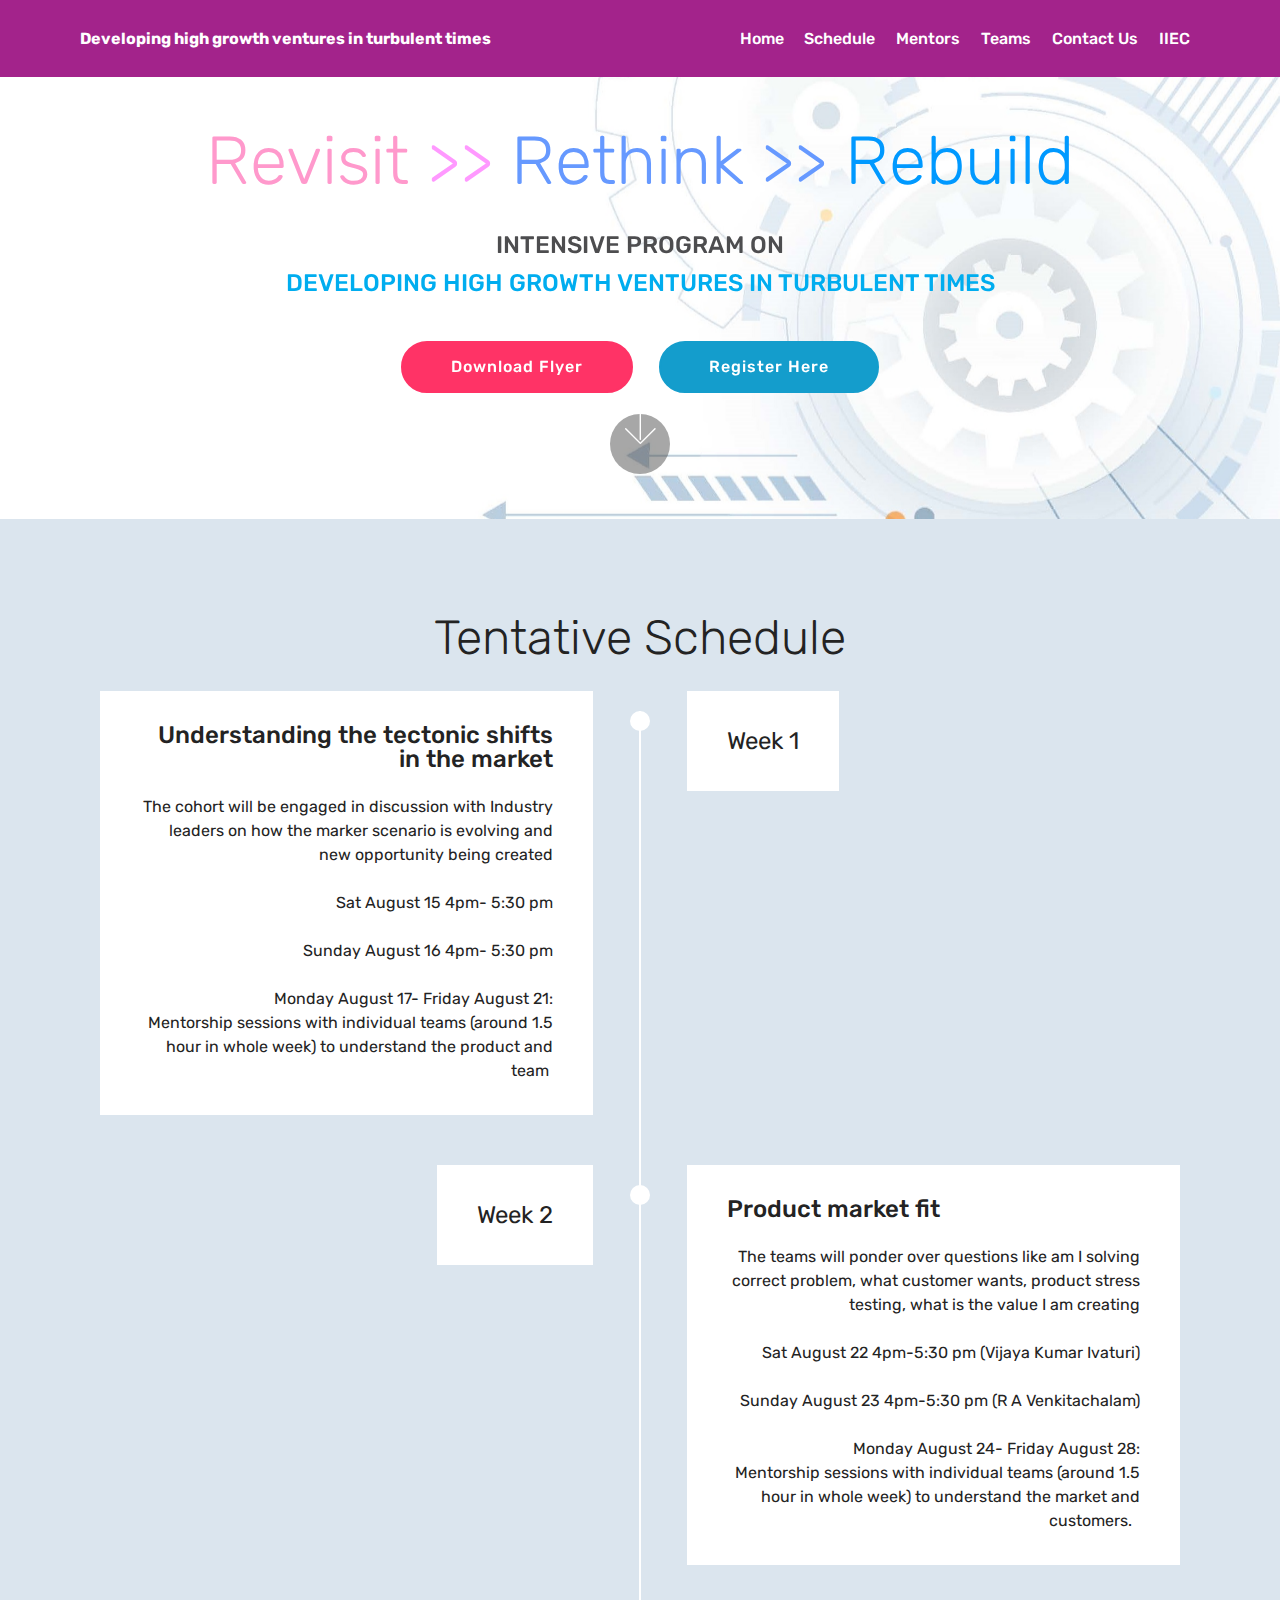
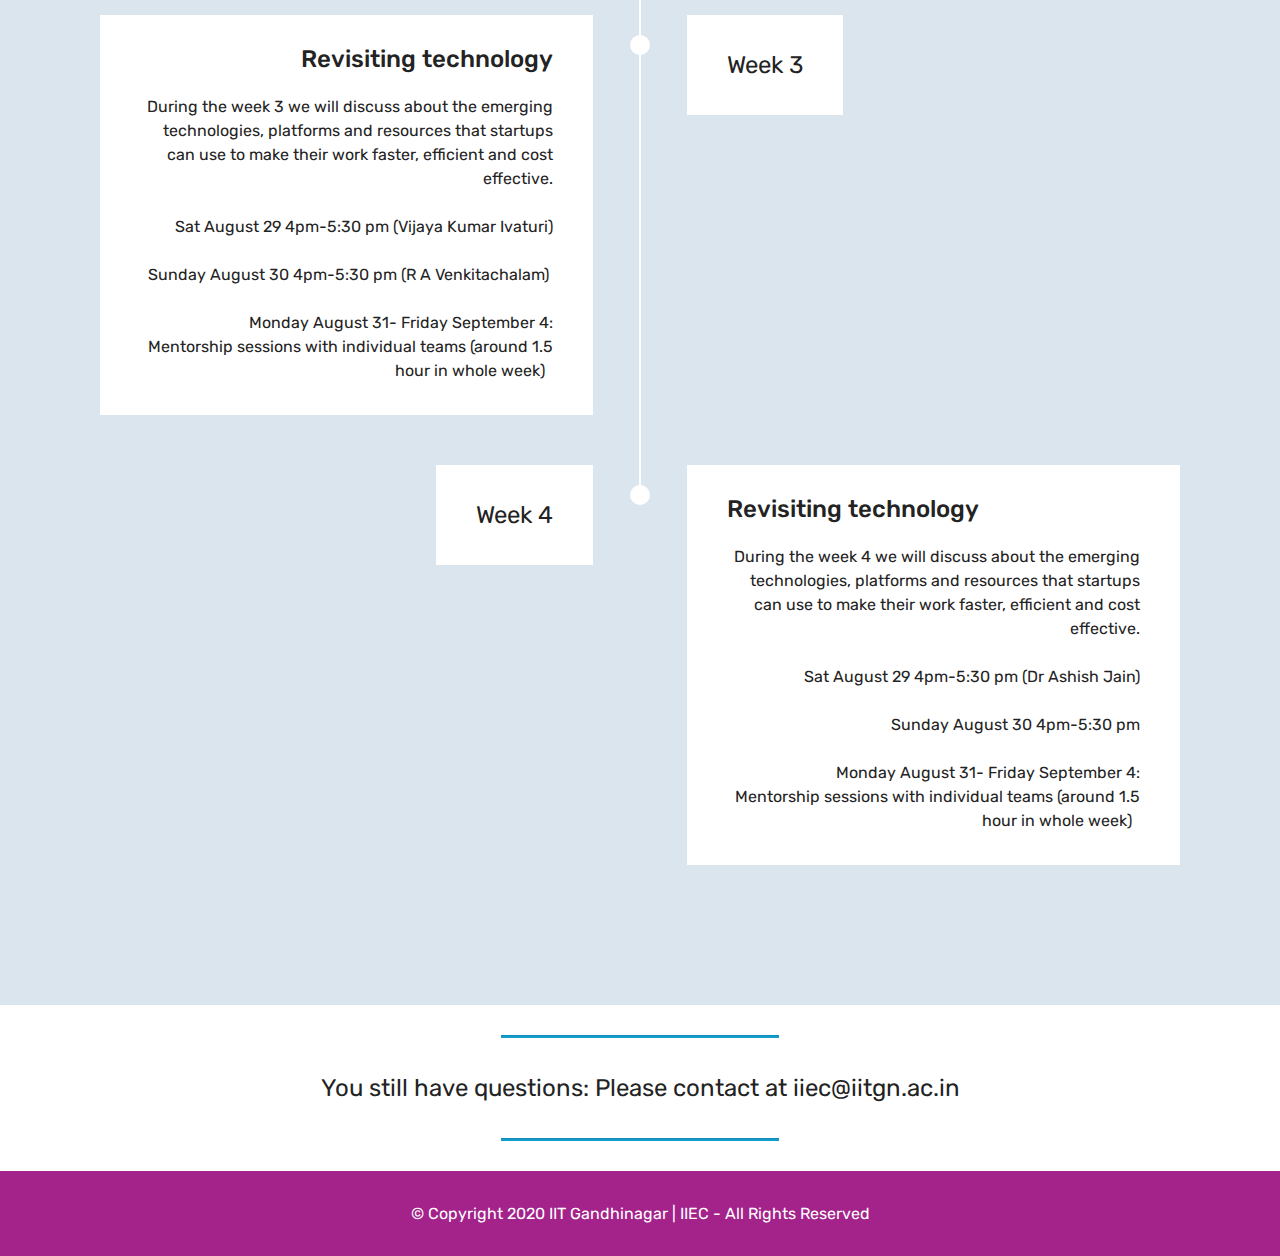
<file: schedule.html>
<!DOCTYPE html>
<html  >
<head>
  <!-- Site made with Mobirise Website Builder v4.12.4, https://mobirise.com -->
  <meta charset="UTF-8">
  <meta http-equiv="X-UA-Compatible" content="IE=edge">
  <meta name="generator" content="Mobirise v4.12.4, mobirise.com">
  <meta name="viewport" content="width=device-width, initial-scale=1, minimum-scale=1">
  <link rel="shortcut icon" href="assets/images/iitgn-logo-white.png" type="image/x-icon">
  <meta name="description" content="">


  <title>Schedule</title>
  <link rel="stylesheet" href="assets/web/assets/mobirise-icons/mobirise-icons.css">
  <link rel="stylesheet" href="assets/bootstrap/css/bootstrap.min.css">
  <link rel="stylesheet" href="assets/bootstrap/css/bootstrap-grid.min.css">
  <link rel="stylesheet" href="assets/bootstrap/css/bootstrap-reboot.min.css">
  <link rel="stylesheet" href="assets/tether/tether.min.css">
  <link rel="stylesheet" href="assets/dropdown/css/style.css">
  <link rel="stylesheet" href="assets/theme/css/style.css">
  <link rel="preload" as="style" href="assets/mobirise/css/mbr-additional.css"><link rel="stylesheet" href="assets/mobirise/css/mbr-additional.css" type="text/css">



</head>
<body>
  <section class="menu cid-s5EavWC8dG" once="menu" id="menu1-e">



    <nav class="navbar navbar-expand beta-menu navbar-dropdown align-items-center navbar-fixed-top navbar-toggleable-sm">
        <button class="navbar-toggler navbar-toggler-right" type="button" data-toggle="collapse" data-target="#navbarSupportedContent" aria-controls="navbarSupportedContent" aria-expanded="false" aria-label="Toggle navigation">
            <div class="hamburger">
                <span></span>
                <span></span>
                <span></span>
                <span></span>
            </div>
        </button>
        <div class="menu-logo">
            <div class="navbar-brand">

                <span class="navbar-caption-wrap"><a class="navbar-caption text-white display-4" href="index.html">
                        Developing high growth ventures in turbulent times
                    </a></span>
            </div>
        </div>
        <div class="collapse navbar-collapse" id="navbarSupportedContent">
            <ul class="navbar-nav nav-dropdown nav-right" data-app-modern-menu="true"><li class="nav-item">
                    <a class="nav-link link text-white display-4" href="index.html">

                        Home</a>
                </li>
                <li class="nav-item">
                    <a class="nav-link link text-white display-4" href="schedule.html">
                        Schedule</a>
                </li><li class="nav-item"><a class="nav-link link text-white display-4" href="mentors.html">
                        Mentors</a></li>
                        <li class="nav-item"><a class="nav-link link text-white display-4" href="teams.html">
                        Teams</a></li>
                        <li class="nav-item"><a class="nav-link link text-white display-4" href="contact.html">
                        Contact Us</a></li>
                        <li class="nav-item"><a class="nav-link link text-white display-4" href="https://iieciitgn.com/" target="_blank">
                        IIEC</a></li>
                        </ul>

        </div>
    </nav>
</section>

<section class="header5 cid-s5DxtEIiNs mbr-parallax-background" id="header5-1">




    <div class="container">
        <div class="row justify-content-center">
            <div class="mbr-white col-md-10">
                <h1 class="mbr-section-title align-center pb-3 mbr-fonts-style display-1"><font color="#FF99CC">Revisit</font> <font color="#FF99FF">&gt;&gt;</font> <font color="#6699FF">Rethink</font> <font color="#6699FF">&gt;&gt;</font> <font color="#0099FF">Rebuild</font></h1>
                <p class="mbr-text align-center display-5 pb-3 mbr-fonts-style" style="text-transform:uppercase; font-weight:500">
                   <font color="#4D4D4F">Intensive program on</font><br> <font color="#00ADEF">Developing high growth ventures in turbulent times</font>
<br>
                </p>
                <div class="mbr-section-btn align-center"><a class="btn btn-md btn-secondary display-4" href="assets/files/Developing_high_growth.pdf" target="_blank">Download Flyer</a>
                        <a class="btn btn-md btn-primary display-4" href="https://forms.gle/syfSeQg7GGc7xcER8" target="_blank">Register Here</a></div>
            </div>
        </div>
    </div>

    <div class="mbr-arrow hidden-sm-down" aria-hidden="true">
        <a href="#next">
            <i class="mbri-down mbr-iconfont"></i>
        </a>
    </div>
</section>

<section class="timeline1 cid-s5EcV3fdg6" id="timeline1-n">





    <div class="container align-center">
        <h2 class="mbr-section-title pb-3 mbr-fonts-style display-2">Tentative Schedule
        </h2>


        <div class="container timelines-container" mbri-timelines="">
            <!--1-->
            <div class="row timeline-element reverse separline">
                 <div class="timeline-date-panel col-xs-12 col-md-6  align-left">
                    <div class="time-line-date-content">
                        <p class="mbr-timeline-date mbr-fonts-style display-5">
                            Week 1</p>
                    </div>
                </div>
           <span class="iconBackground"></span>
            <div class="col-xs-12 col-md-6 align-right">
                <div class="timeline-text-content">
                    <h4 class="mbr-timeline-title pb-3 mbr-fonts-style display-5">Understanding the tectonic shifts in the market</h4>
                    <p class="mbr-timeline-text mbr-fonts-style display-7">The cohort will be engaged in discussion with Industry leaders on how the marker scenario is evolving and new opportunity being created<br>
<br>Sat August 15  4pm- 5:30 pm<br>
<br>Sunday August 16 4pm- 5:30 pm
<br><br>Monday August 17- Friday August 21: <br>Mentorship sessions with individual teams (around 1.5 hour in whole week) to understand the product and team&nbsp;<br></p>
                 </div>
            </div>
            </div>
            <!--2-->
            <div class="row timeline-element  separline">
                <div class="timeline-date-panel col-xs-12 col-md-6 align-right">
                    <div class="time-line-date-content">
                        <p class="mbr-timeline-date mbr-fonts-style display-5">
                            Week 2</p>
                    </div>
                </div>
                <span class="iconBackground"></span>
                <div class="col-xs-12 col-md-6 align-left ">
                    <div class="timeline-text-content">
                        <h4 class="mbr-timeline-title pb-3 mbr-fonts-style display-5">Product market fit</h4>
                        <p class="mbr-timeline-text mbr-fonts-style display-7">The teams will ponder over questions like am I solving correct problem, what customer wants, product stress testing, what is the value I am creating
<br><br>Sat August 22  4pm-5:30 pm (Vijaya Kumar Ivaturi)
<br><br>Sunday August 23 4pm-5:30 pm (R A Venkitachalam)
<br><br>Monday August 24- Friday August 28: <br>Mentorship sessions with individual teams (around 1.5 hour in whole week) to understand the market and customers. &nbsp;<br></p>
                    </div>
                </div>
            </div>
            <!--3-->
            <div class="row timeline-element reverse separline">
                <div class="timeline-date-panel col-xs-12 col-md-6  align-left">
                    <div class="time-line-date-content">
                        <p class="mbr-timeline-date mbr-fonts-style display-5">
                            Week 3</p>
                    </div>
                </div>
                <span class="iconBackground"></span>
                <div class="col-xs-12 col-md-6 align-right">
                    <div class="timeline-text-content">
                        <h4 class="mbr-timeline-title pb-3 mbr-fonts-style display-5">Revisiting technology</h4>
                        <p class="mbr-timeline-text mbr-fonts-style display-7">During the week 3 we will discuss about the emerging technologies, platforms and resources that startups can use to make their work faster, efficient and cost effective.
<br><br>Sat August 29  4pm-5:30 pm (Vijaya Kumar Ivaturi)<br><br>Sunday August 30 4pm-5:30 pm (R A Venkitachalam)&nbsp;<br><br>Monday August 31- Friday September 4: <br>Mentorship sessions with individual teams (around 1.5 hour in whole week) &nbsp;<br></p>
                    </div>
                </div>
            </div>
            <!--4-->
            <div class="row timeline-element ">
                <div class="timeline-date-panel col-xs-12 col-md-6 align-right">
                    <div class="time-line-date-content">
                        <p class="mbr-timeline-date mbr-fonts-style display-5">
                            Week 4</p>
                    </div>
                </div>
                <span class="iconBackground"></span>
                <div class="col-xs-12 col-md-6 align-left ">
                    <div class="timeline-text-content">
                        <h4 class="mbr-timeline-title pb-3 mbr-fonts-style display-5">Revisiting technology</h4>
                        <p class="mbr-timeline-text mbr-fonts-style display-7">During the week 4 we will discuss about the emerging technologies, platforms and resources that startups can use to make their work faster, efficient and cost effective.<br><br>Sat August 29  4pm-5:30 pm (Dr Ashish Jain)<br>
<br>Sunday August 30 4pm-5:30 pm<br>
<br>Monday August 31- Friday September 4: <br>Mentorship sessions with individual teams (around 1.5 hour in whole week) &nbsp;<br></p>
                    </div>
                </div>
            </div>
            <!--5-->

            <!--6-->

            <!--7-->

            <!--8-->

            <!--9-->

            <!--10-->

            <!--11-->

            <!--12-->

        </div>
    </div>
</section>

<section class="mbr-section article content9 cid-s5EeuecOWn" id="content9-p">



    <div class="container">
        <div class="inner-container" style="width: 100%;">
            <hr class="line" style="width: 25%;">
            <div class="section-text align-center mbr-fonts-style display-5">You still have questions: Please contact at iiec@iitgn.ac.in</div>
            <hr class="line" style="width: 25%;">
        </div>
        </div>
</section>

<section once="footers" class="cid-s5Eaw5bNzN" id="footer6-m">





    <div class="container">
        <div class="media-container-row align-center mbr-white">
            <div class="col-12">
                <p class="mbr-text mb-0 mbr-fonts-style display-7">
                    © Copyright 2020 IIT Gandhinagar | IIEC - All Rights Reserved
                </p>
            </div>
        </div>
    </div>
</section>


  <script src="assets/web/assets/jquery/jquery.min.js"></script>
  <script src="assets/popper/popper.min.js"></script>
  <script src="assets/bootstrap/js/bootstrap.min.js"></script>
  <script src="assets/tether/tether.min.js"></script>
  <script src="assets/smoothscroll/smooth-scroll.js"></script>
  <script src="assets/dropdown/js/nav-dropdown.js"></script>
  <script src="assets/dropdown/js/navbar-dropdown.js"></script>
  <script src="assets/touchswipe/jquery.touch-swipe.min.js"></script>
  <script src="assets/parallax/jarallax.min.js"></script>
  <script src="assets/theme/js/script.js"></script>


</body>
</html>
</file>
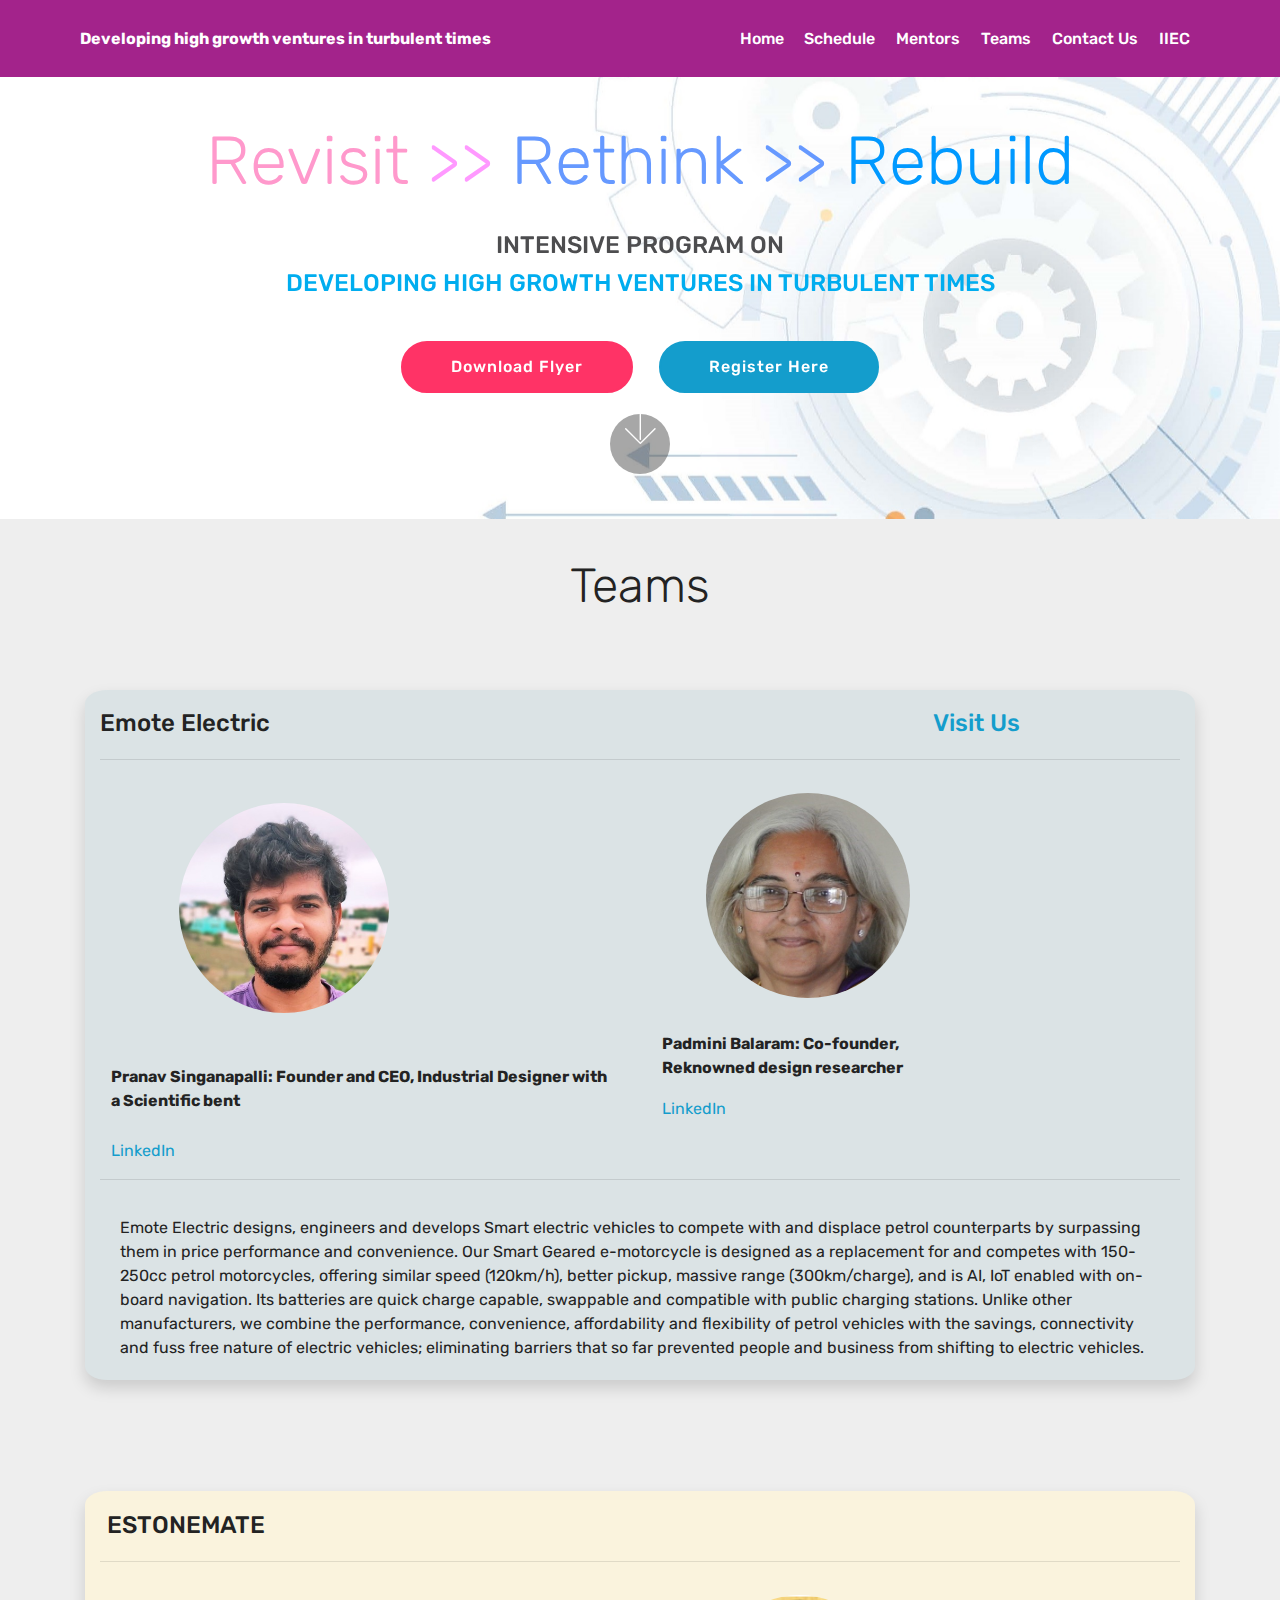
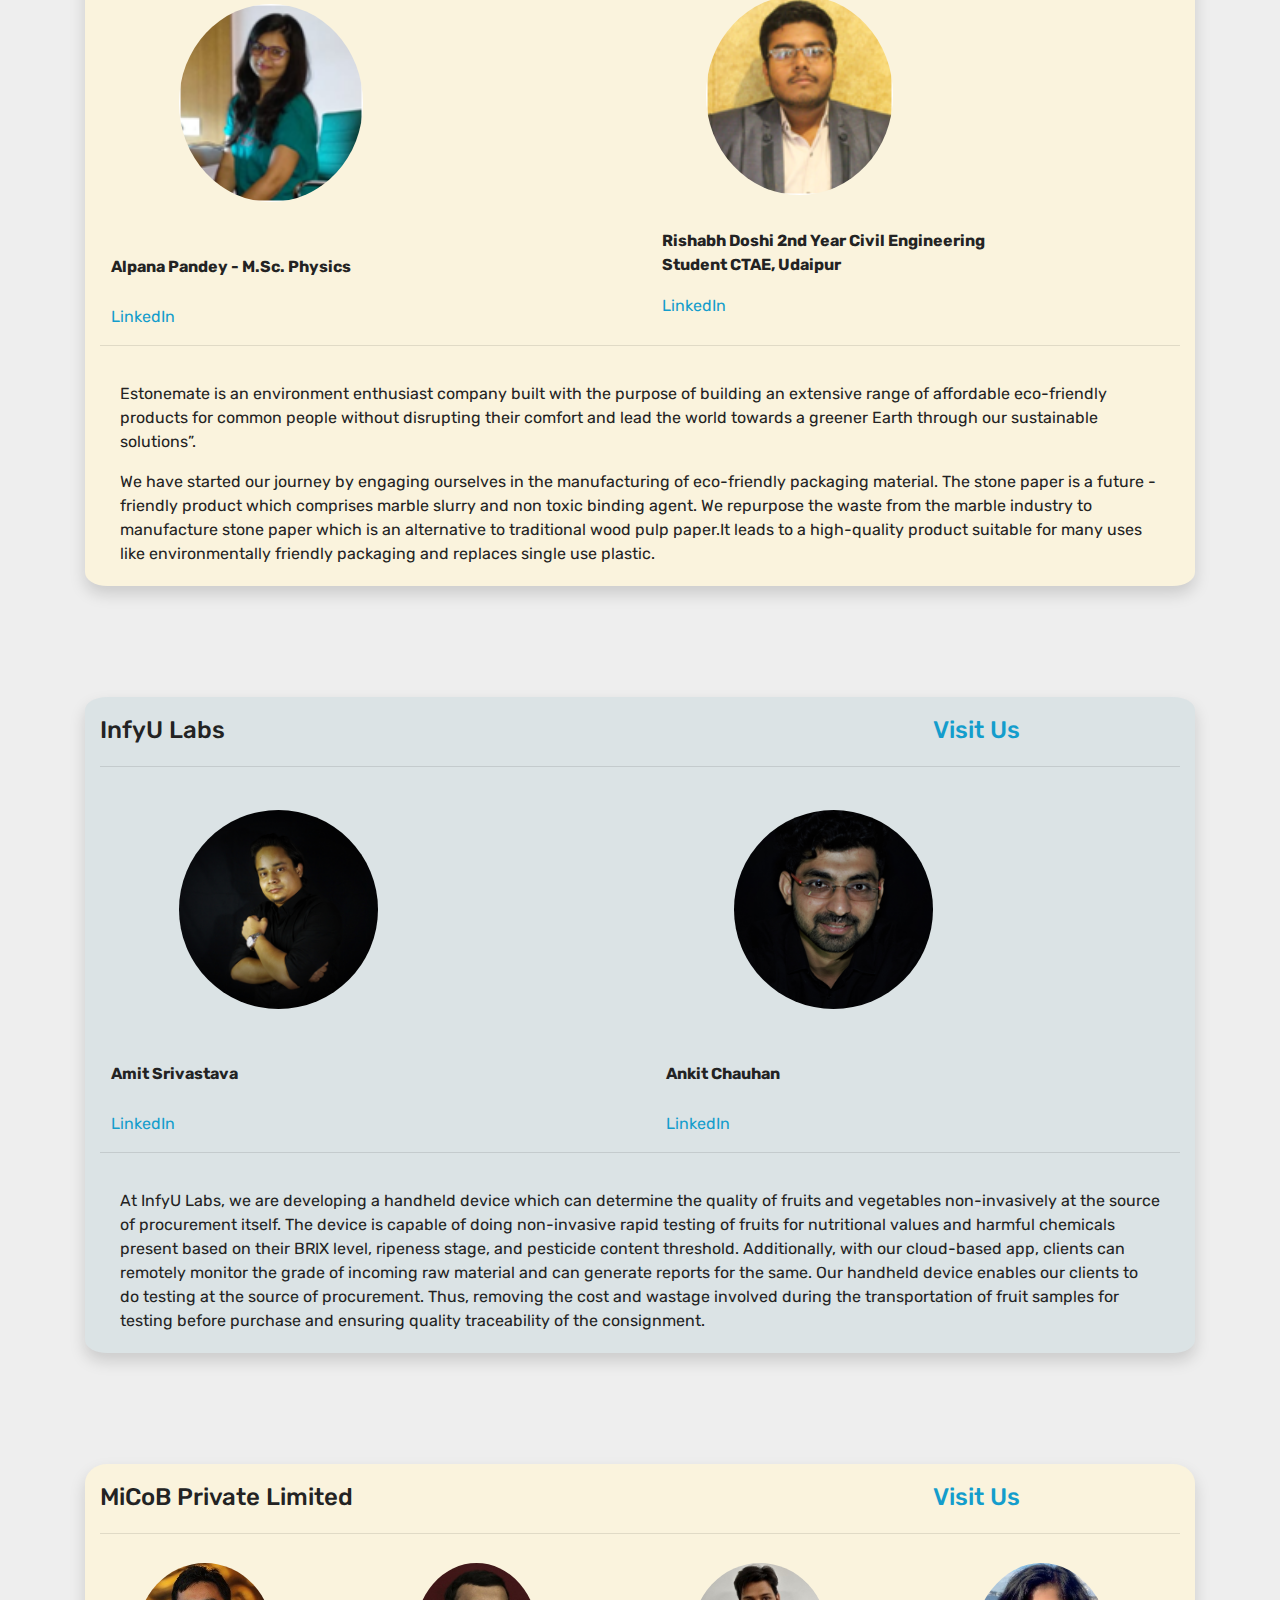
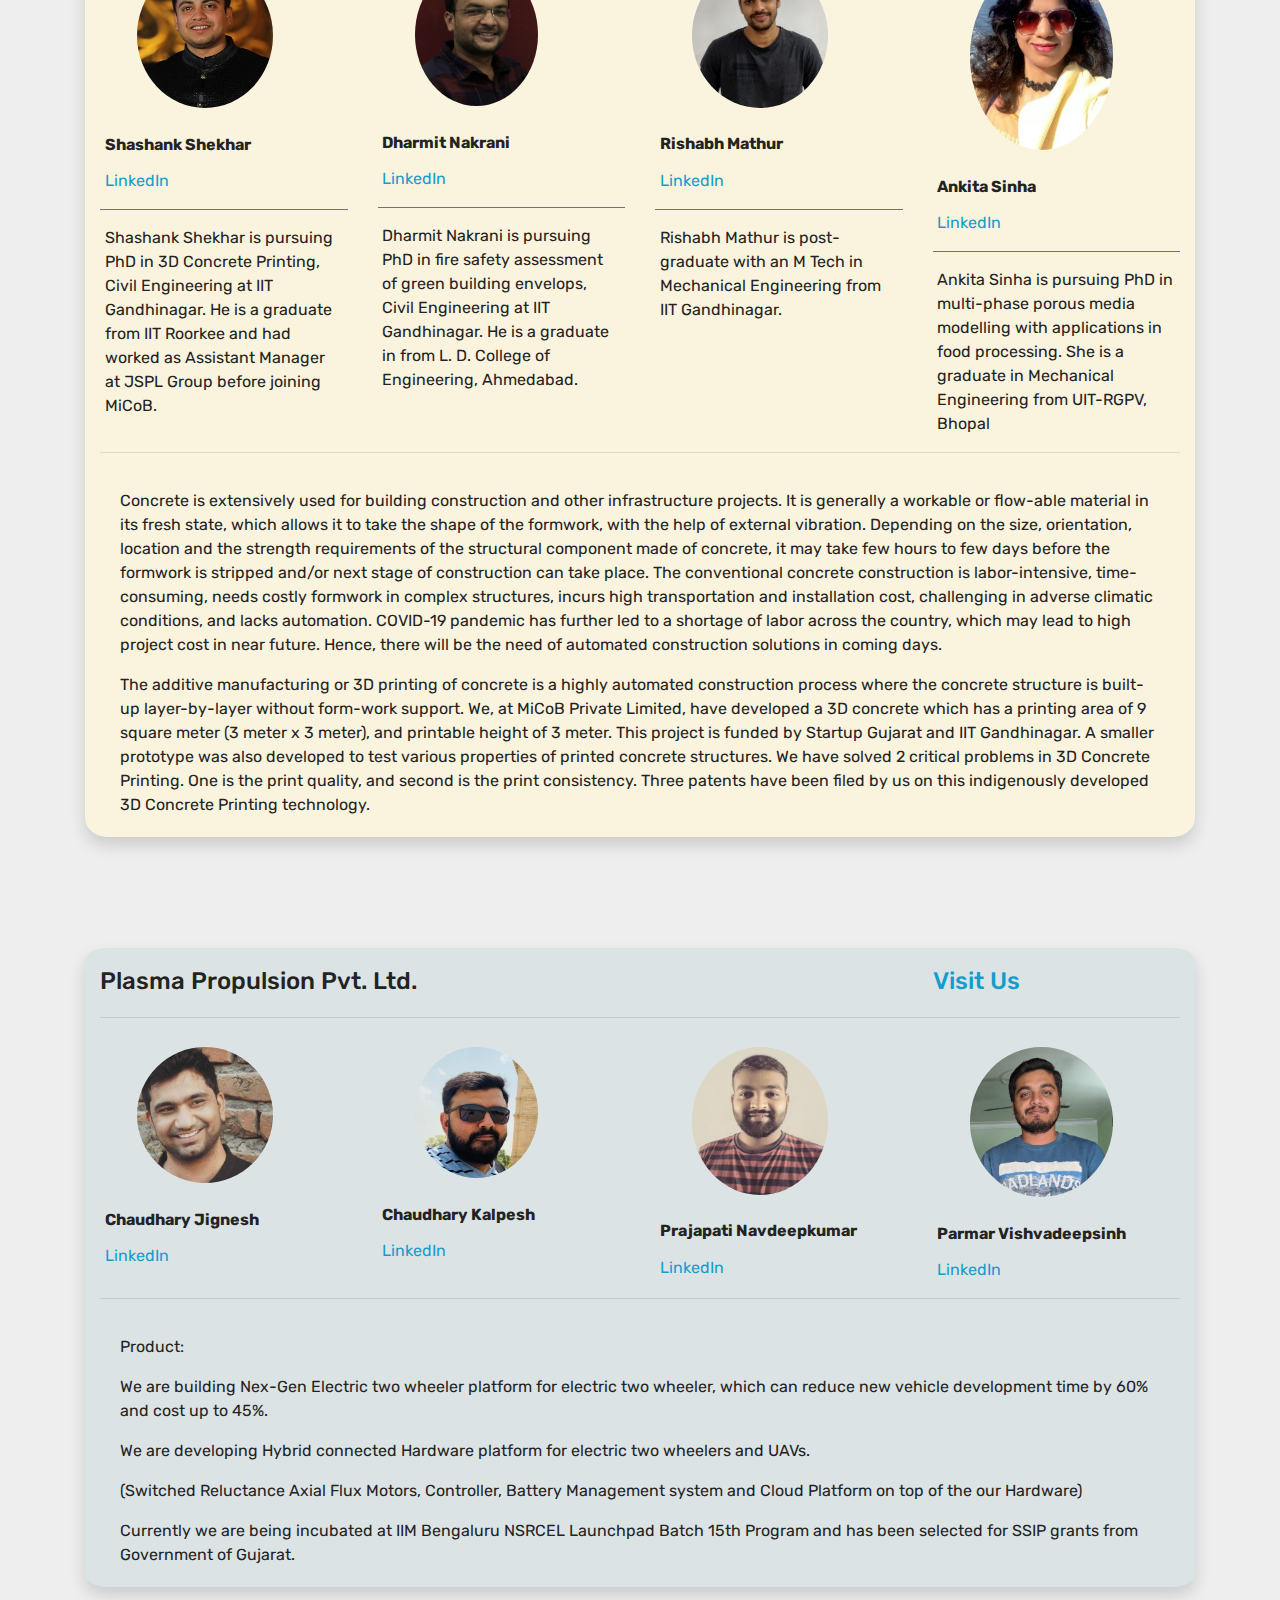
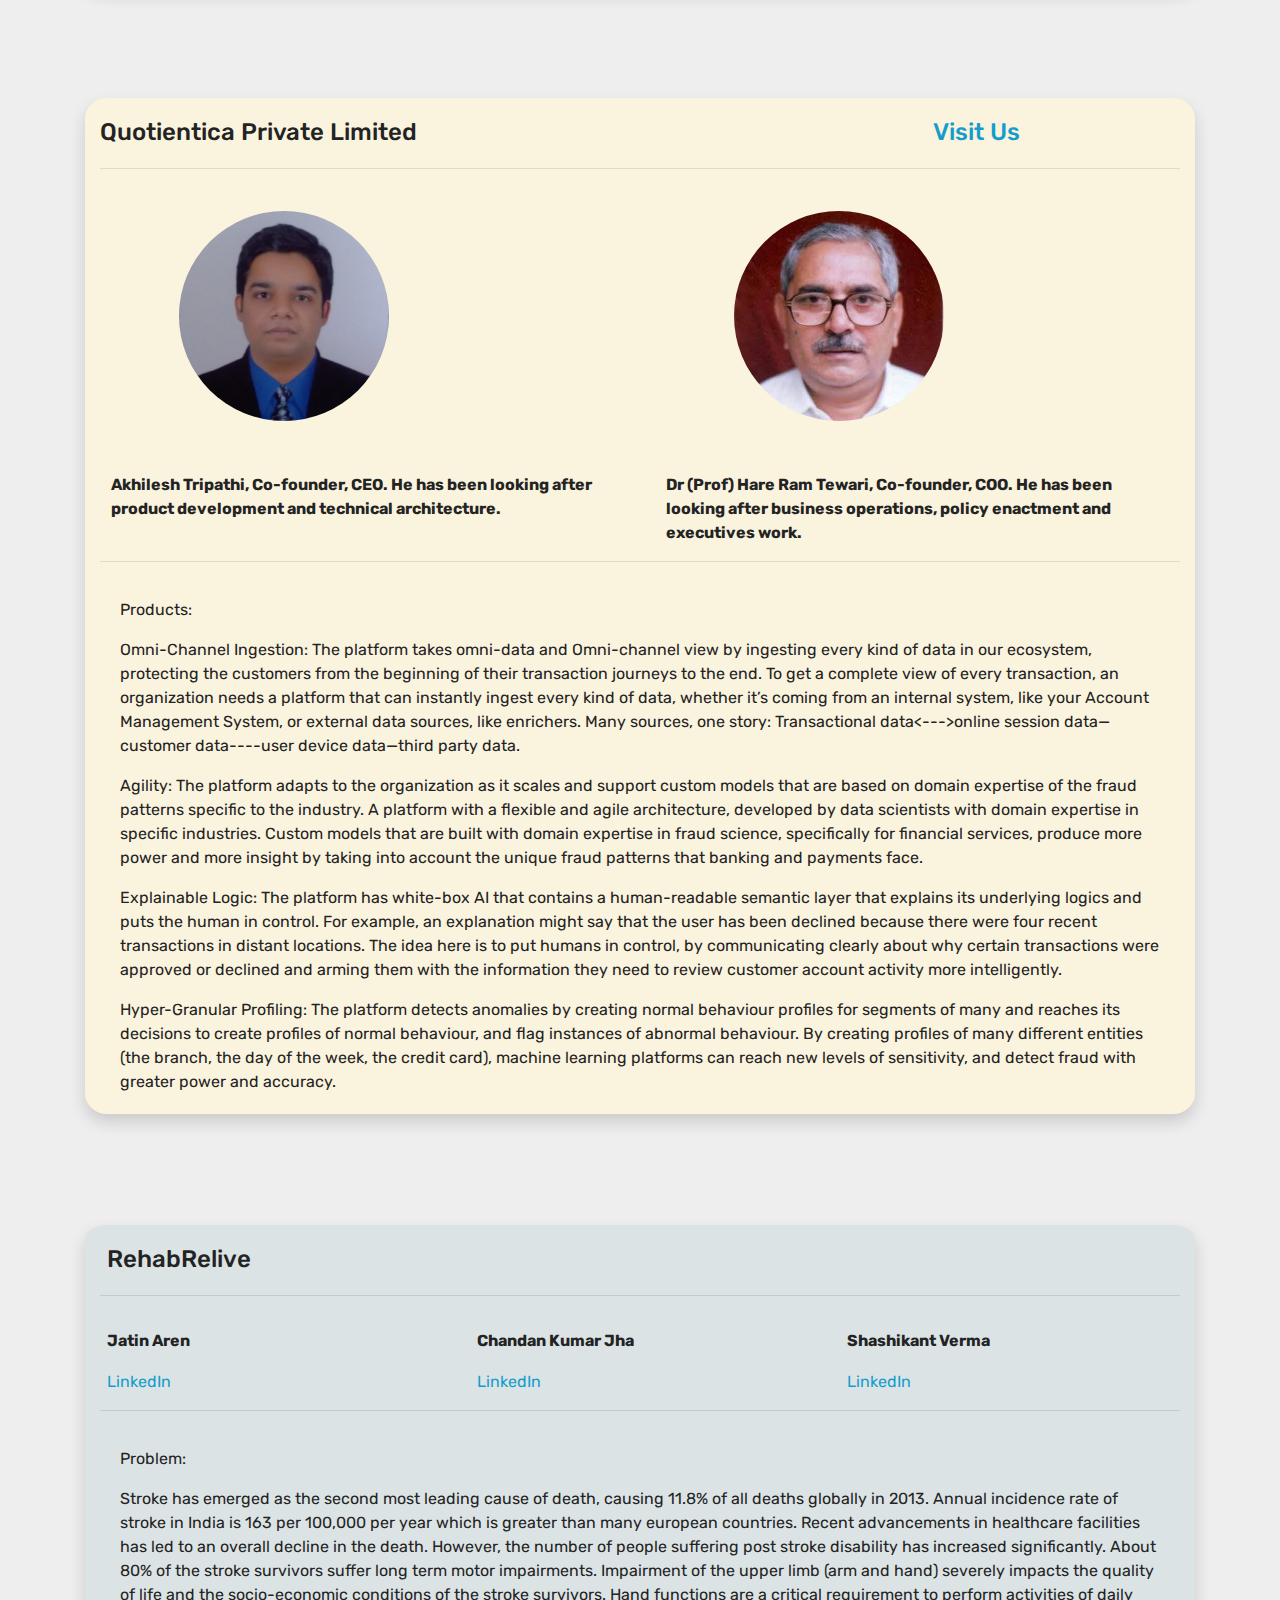
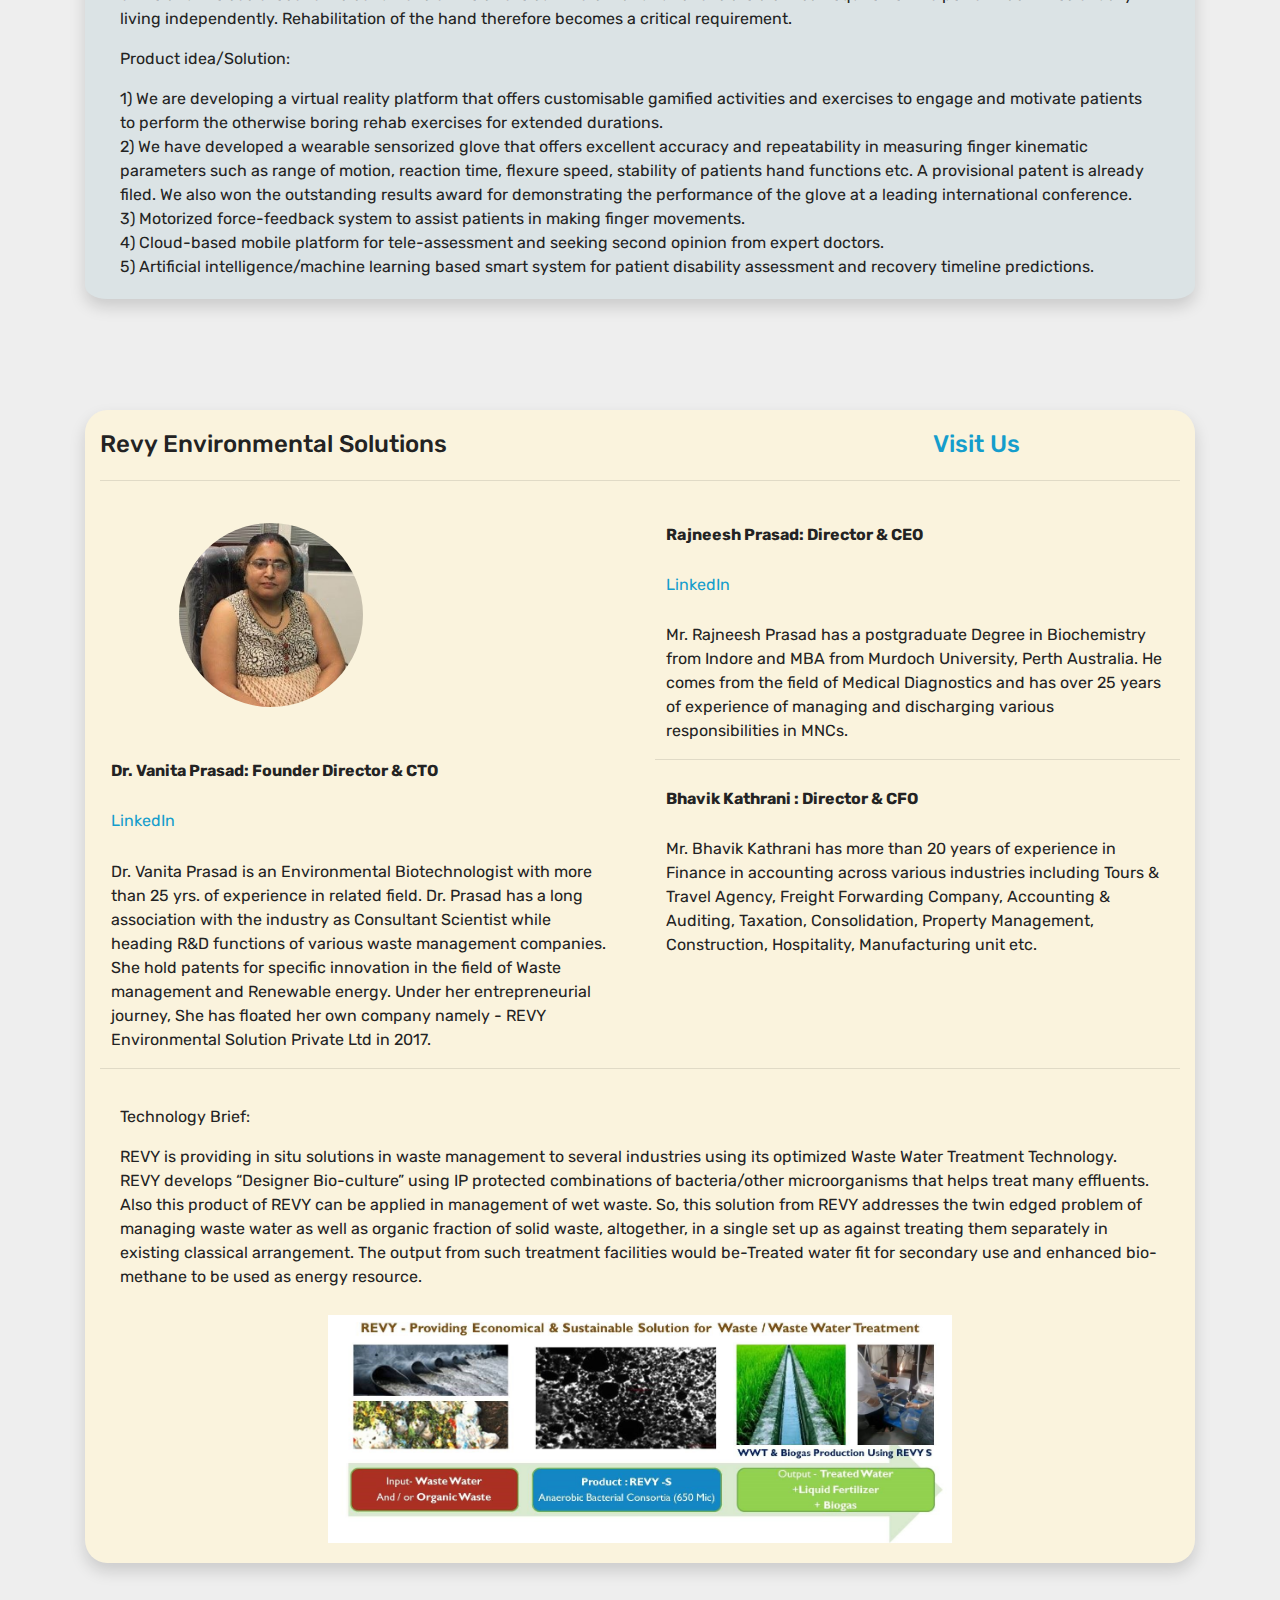
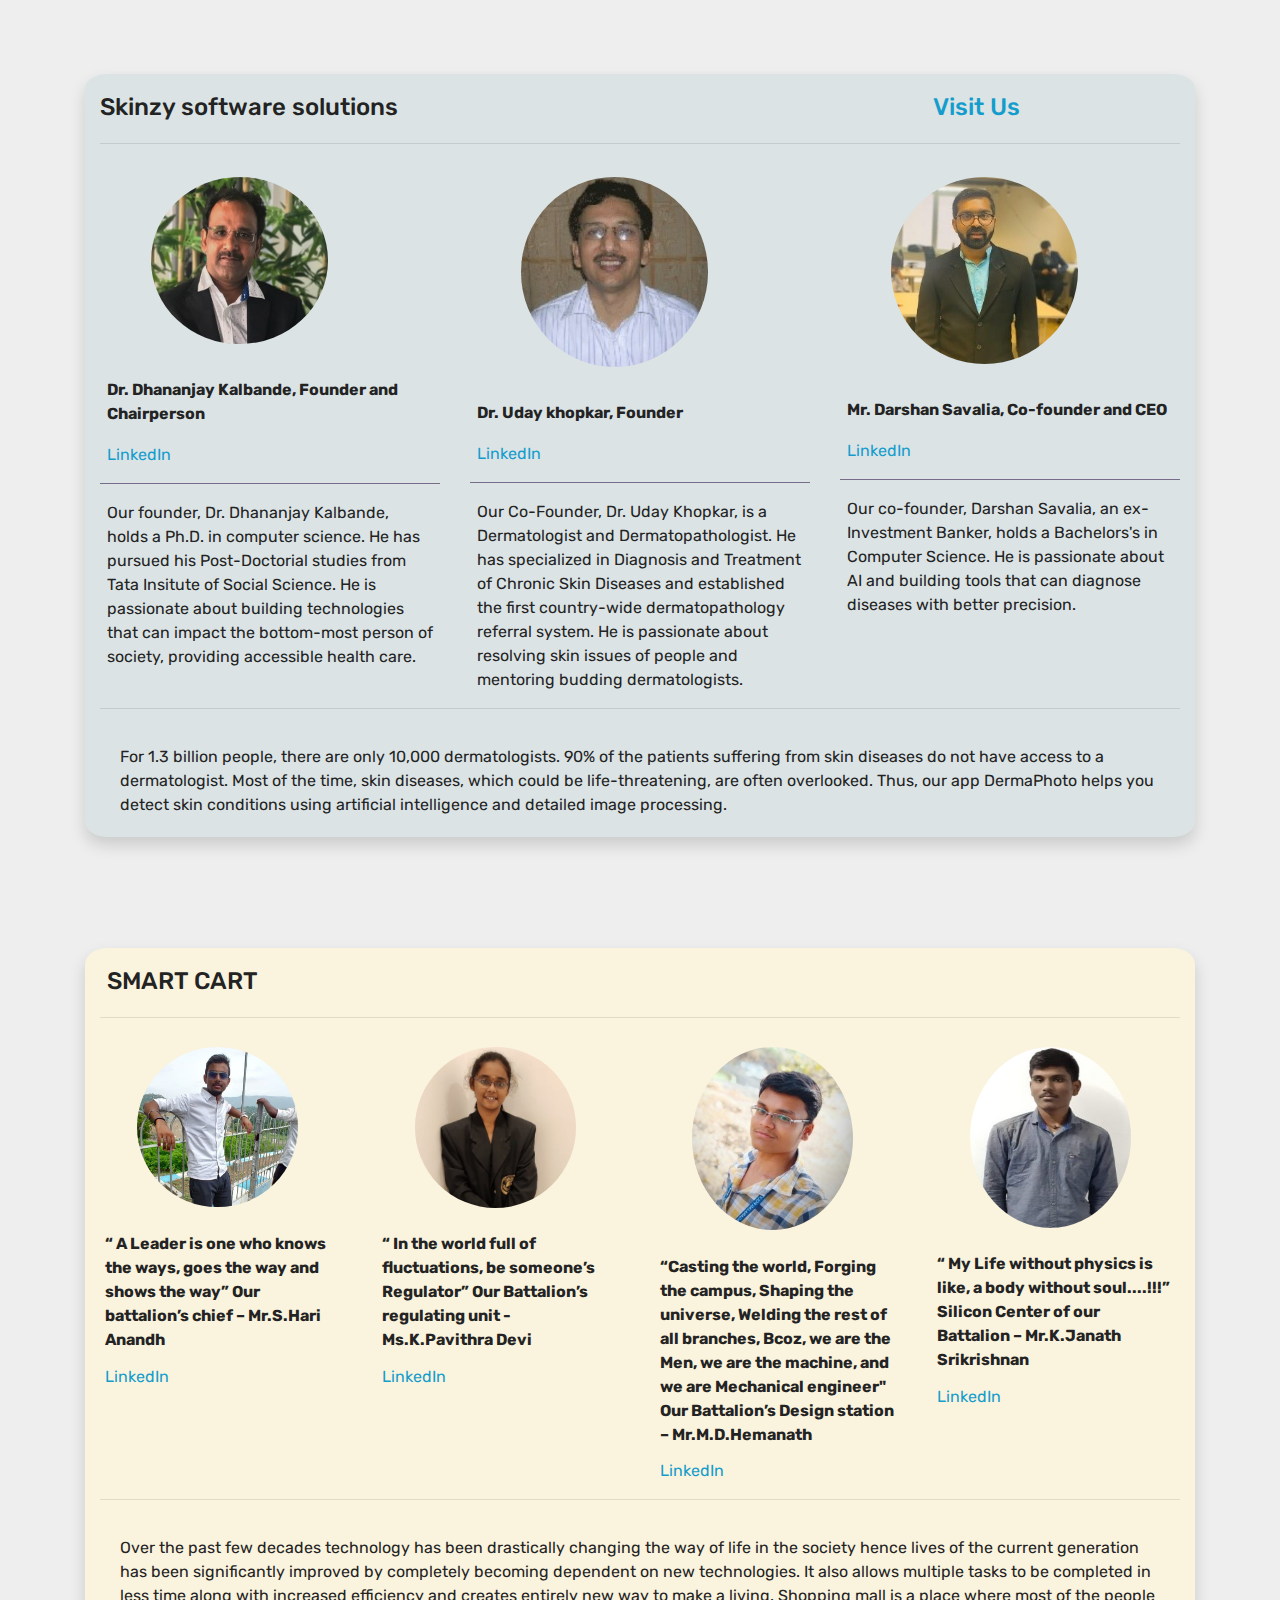
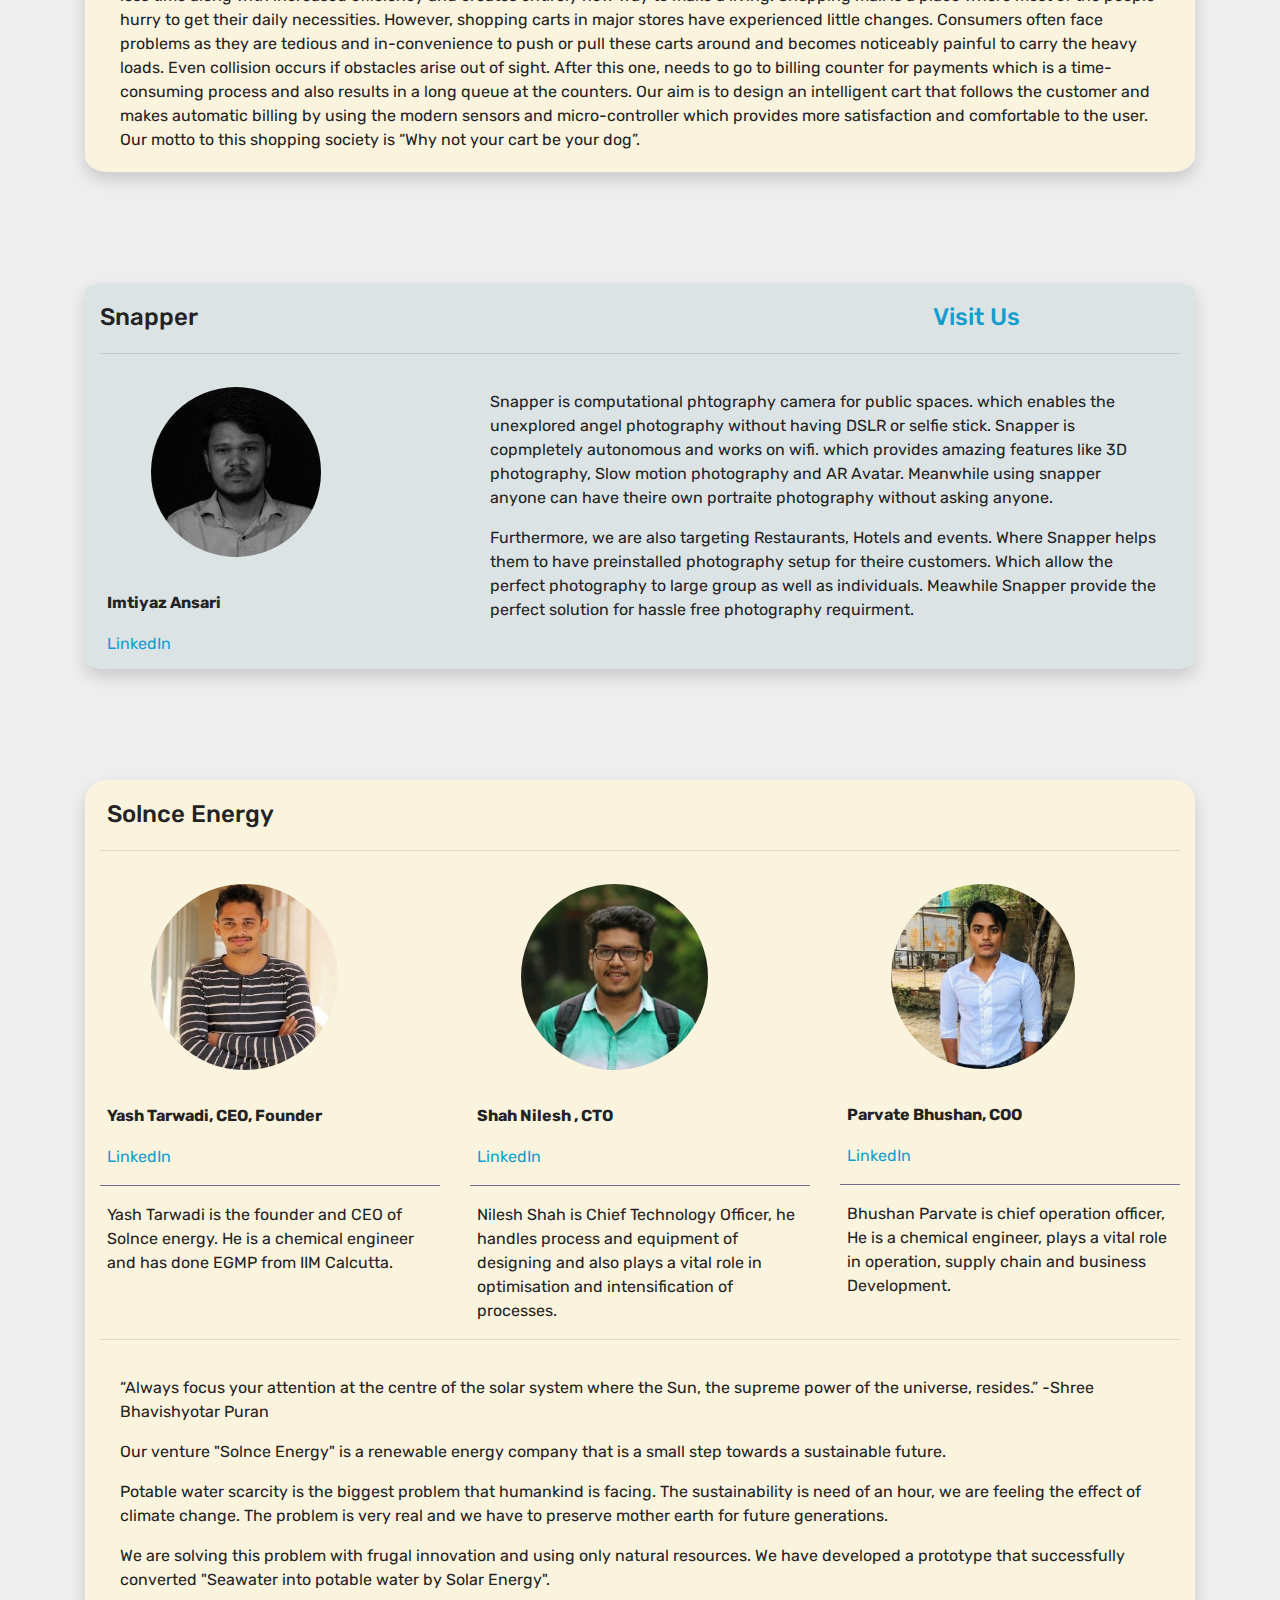
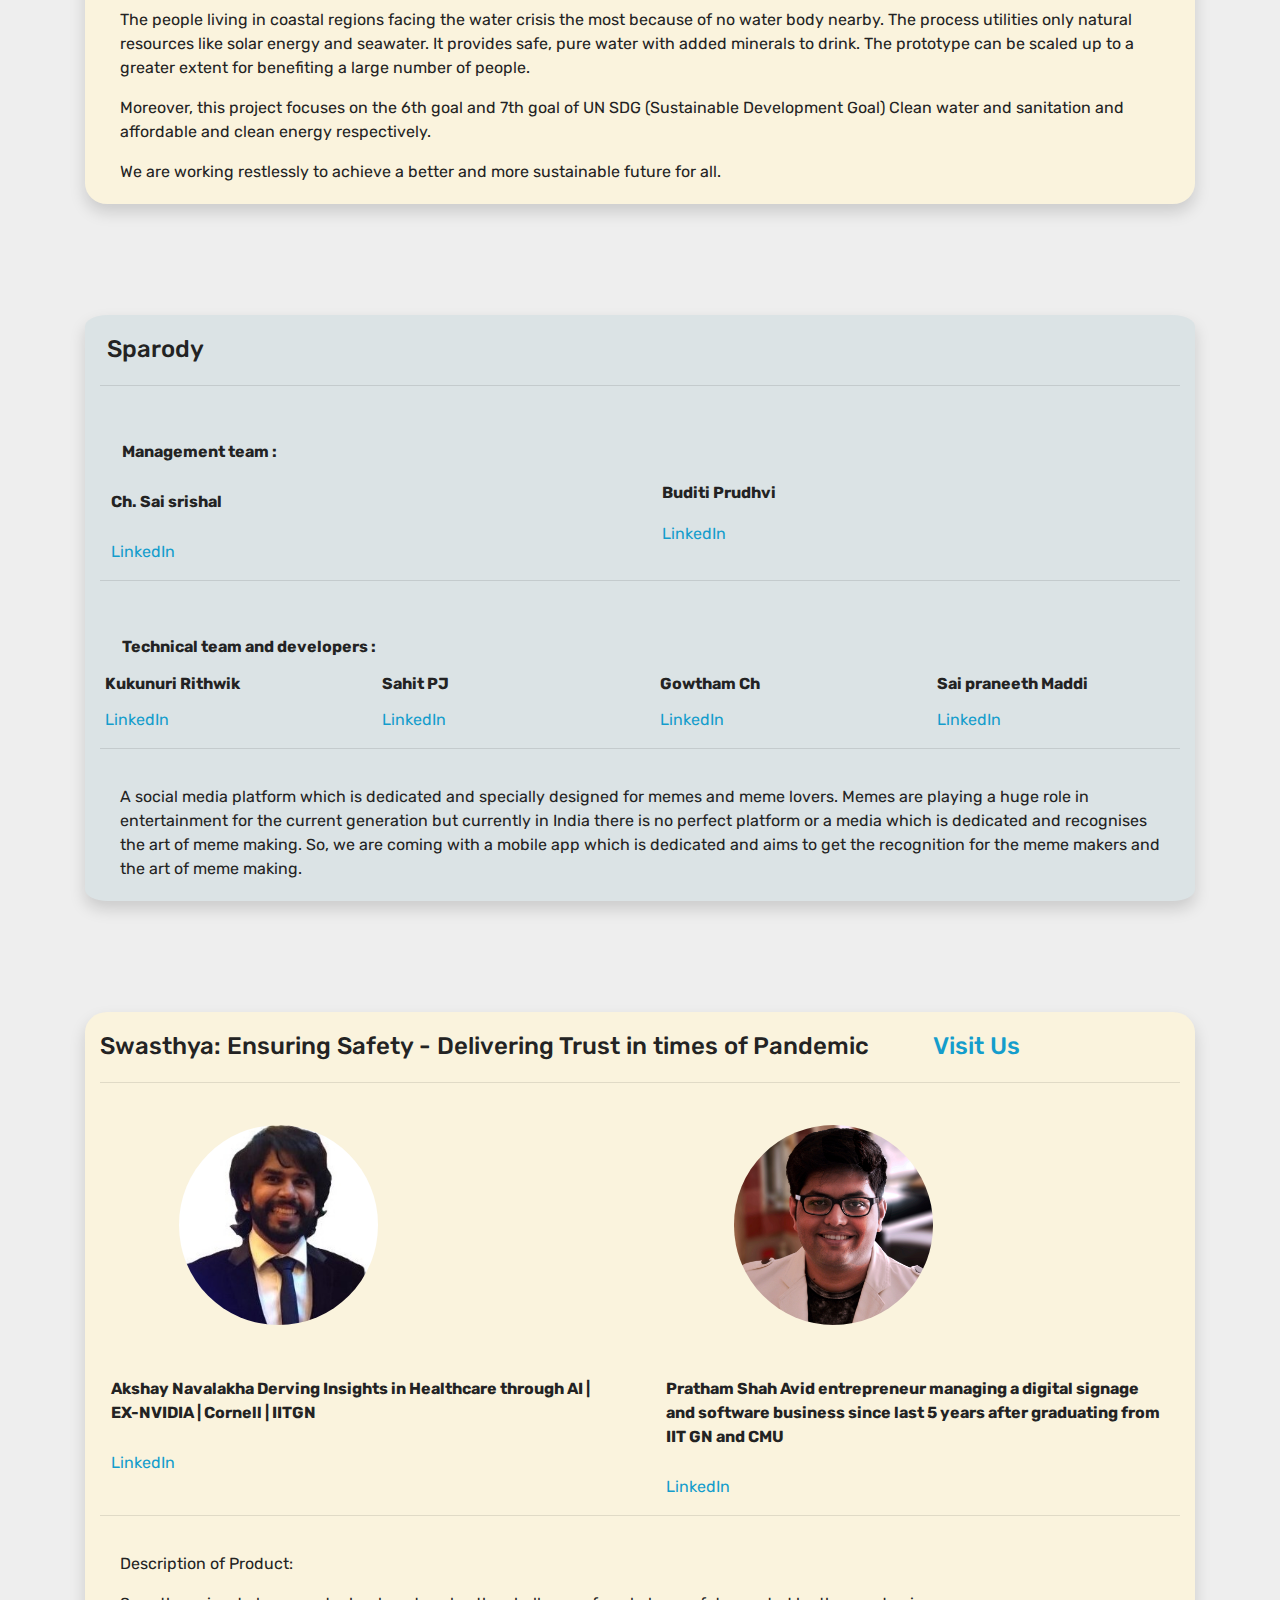
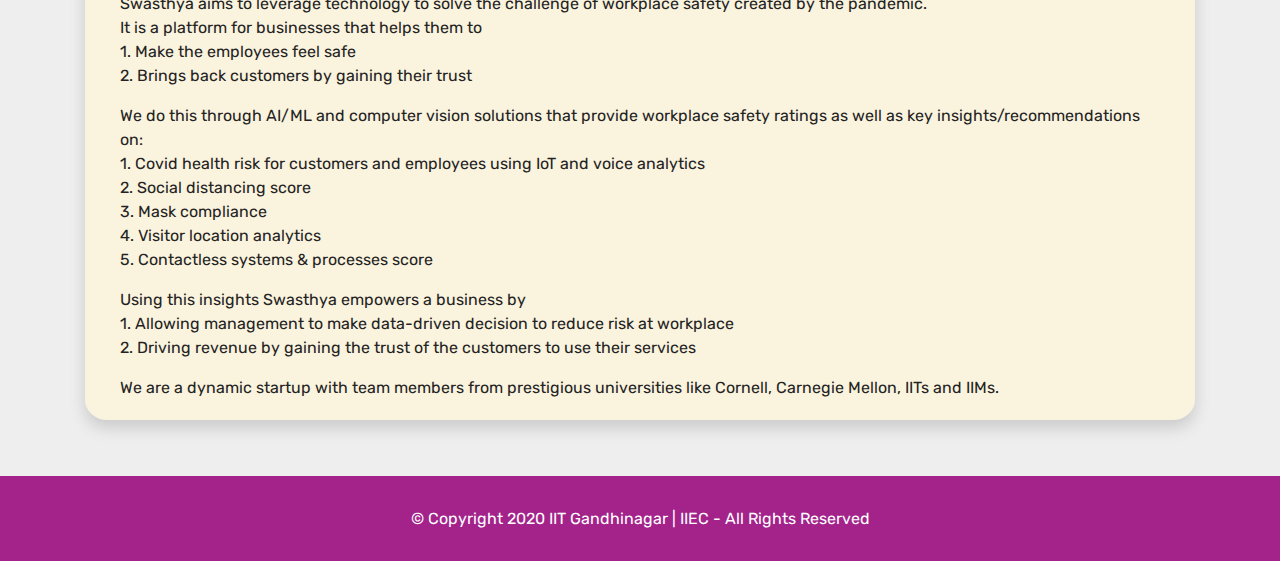
<file: teams.html>
<!DOCTYPE html>
<html>

<head>
  <!-- Site made with Mobirise Website Builder v4.12.4, https://mobirise.com -->
  <meta charset="UTF-8">
  <meta http-equiv="X-UA-Compatible" content="IE=edge">
  <meta name="generator" content="Mobirise v4.12.4, mobirise.com">
  <meta name="viewport" content="width=device-width, initial-scale=1, minimum-scale=1">
  <link rel="shortcut icon" href="assets/images/iitgn-logo-white.png" type="image/x-icon">
  <meta name="description" content="">

  <title>Teams</title>

  <link rel="stylesheet" href="assets/web/assets/mobirise-icons/mobirise-icons.css">
  <link rel="stylesheet" href="assets/bootstrap/css/bootstrap.min.css">
  <link rel="stylesheet" href="assets/bootstrap/css/bootstrap-grid.min.css">
  <link rel="stylesheet" href="assets/bootstrap/css/bootstrap-reboot.min.css">
  <link rel="stylesheet" href="assets/tether/tether.min.css">
  <link rel="stylesheet" href="assets/dropdown/css/style.css">
  <link rel="stylesheet" href="assets/theme/css/style.css">
  <link rel="preload" as="style" href="assets/mobirise/css/mbr-additional.css">
  <link rel="stylesheet" href="assets/mobirise/css/mbr-additional.css" type="text/css">

  <style>
    .first {
      background-color: #DBE3E5;
    }

    .second {
      background-color: #FAF3DD;
    }

    .founder {
      border-radius: 100%;
      margin: 5% 15%;
    }

    .founder-text {
      margin: 5% 2%;
      margin-bottom: 0;
    }

    .hr-sub {
      border-color: #776D8A;
    }

    .name {
      font-weight: bold;
    }
  </style>

</head>

<body>

  <section class="menu cid-s5EavWC8dG" once="menu" id="menu1-e">
    <nav class="navbar navbar-expand beta-menu navbar-dropdown align-items-center navbar-fixed-top navbar-toggleable-sm">
      <button class="navbar-toggler navbar-toggler-right" type="button" data-toggle="collapse" data-target="#navbarSupportedContent" aria-controls="navbarSupportedContent" aria-expanded="false" aria-label="Toggle navigation">
        <div class="hamburger">
          <span></span>
          <span></span>
          <span></span>
          <span></span>
        </div>
      </button>
      <div class="menu-logo">
        <div class="navbar-brand">
          <span class="navbar-caption-wrap"><a class="navbar-caption text-white display-4" href="index.html">
              Developing high growth ventures in turbulent times
            </a></span>
        </div>
      </div>
      <div class="collapse navbar-collapse" id="navbarSupportedContent">
        <ul class="navbar-nav nav-dropdown nav-right" data-app-modern-menu="true">
          <li class="nav-item">
            <a class="nav-link link text-white display-4" href="index.html">
              Home</a>
          </li>
          <li class="nav-item">
            <a class="nav-link link text-white display-4" href="schedule.html">
              Schedule</a>
          </li>
          <li class="nav-item"><a class="nav-link link text-white display-4" href="mentors.html">
              Mentors</a></li>
          <li class="nav-item"><a class="nav-link link text-white display-4" href="teams.html">
              Teams</a></li>
          <li class="nav-item"><a class="nav-link link text-white display-4" href="contact.html">
              Contact Us</a></li>
          <li class="nav-item"><a class="nav-link link text-white display-4" href="https://iieciitgn.com/" target="_blank">
              IIEC</a></li>
        </ul>
      </div>
    </nav>
  </section>

  <section class="header5 cid-s5DxtEIiNs mbr-parallax-background" id="header5-1">

    <div class="container">
      <div class="row justify-content-center">
        <div class="mbr-white col-md-10">
          <h1 class="mbr-section-title align-center pb-3 mbr-fonts-style display-1">
            <font color="#FF99CC">Revisit</font>
            <font color="#FF99FF">&gt;&gt;</font>
            <font color="#6699FF">Rethink</font>
            <font color="#6699FF">&gt;&gt;</font>
            <font color="#0099FF">Rebuild</font>
          </h1>
          <p class="mbr-text align-center display-5 pb-3 mbr-fonts-style" style="text-transform:uppercase; font-weight:500">
            <font color="#4D4D4F">Intensive program on</font><br>
            <font color="#00ADEF">Developing high growth ventures in turbulent times</font>

            <br>
          </p>
          <div class="mbr-section-btn align-center"><a class="btn btn-md btn-secondary display-4" href="assets/files/Developing_high_growth.pdf" target="_blank">Download Flyer</a>
            <a class="btn btn-md btn-primary display-4" href="https://forms.gle/syfSeQg7GGc7xcER8" target="_blank">Register Here</a></div>
        </div>
      </div>
    </div>
    <div class="mbr-arrow hidden-sm-down" aria-hidden="true">
      <a href="#next">
        <i class="mbri-down mbr-iconfont"></i>
      </a>
    </div>
  </section>

  <section class="Teams">
    <div class="container">
      <div class="media-container-row">
        <div class="title col-12 align-center">
          <h2 class="pb-3 mbr-fonts-style display-2" style="margin-top:4%;">
            Teams</h2>
        </div>
      </div>
    </div>
    <div class="container">

      <div class="card">
        <div class="container first shadow" style="margin: 5% auto; border-radius: 2%;">
          <div style="margin: 2% auto 1%;">
            <div class="row row-eq-height">
              <div class="col-sm-12 col-md-9">
                <h4>Emote Electric</h4>
              </div>
              <div class="col-sm-12 col-md-3">
                <a href="https://emoteelectric.com">
                  <h4>Visit Us</h4>
                </a>
              </div>
            </div>
          </div>
          <hr>
          <div class="row row-eq-height">
            <div class="col-md-6 col-sm-12">
              <img class="founder" src="assets/images/Pranav_Singanapalli.jpg" width="40%" alt="Image">
              <div class="founder-text name">
                Pranav Singanapalli: Founder and CEO, Industrial Designer with a Scientific bent
              </div>
              <div class="founder-text">
                <a href="https://www.linkedin.com/in/pranavsinganapalli/">LinkedIn</a>
              </div>
            </div>
            <div class="col-md-4 col-sm-6">
              <img class="founder" src="assets/images/Padmini_Balaram.jpg" width="60%" alt="Image">
              <div class="founder-text name">
                Padmini Balaram: Co-founder, Reknowned design researcher
              </div>
              <div class="founder-text">
                <a href="https://www.linkedin.com/in/padmini-balaram-348661b/">LinkedIn</a>
              </div>
            </div>
          </div>
          <hr>
          <div class="card-body">
            <p class="card-text">
              Emote Electric designs, engineers and develops Smart electric vehicles to compete with and displace petrol counterparts by surpassing them in price performance and convenience. Our Smart Geared e-motorcycle is designed as a replacement
              for and competes with 150-250cc petrol motorcycles, offering similar speed (120km/h), better pickup, massive range (300km/charge), and is AI, IoT enabled with on-board navigation. Its batteries are quick charge capable, swappable and
              compatible with public charging stations. Unlike other manufacturers, we combine the performance, convenience, affordability and flexibility of petrol vehicles with the savings, connectivity and fuss free nature of electric vehicles;
              eliminating barriers that so far prevented people and business from shifting to electric vehicles.
            </p>
          </div>
        </div>
      </div>

      <div class="card">
        <div class="container second shadow" style="margin: 5% auto; border-radius: 2%;">
          <div style="margin: 2% 2% 1%;">
            <div class="row row-eq-height">
              <div>
                <h4>ESTONEMATE</h4>
              </div>
            </div>
          </div>
          <hr>
          <div class="row row-eq-height">
            <div class="col-md-6 col-sm-12">
              <img class="founder" src="assets/images/Alpana_Pandey.png" width="35%" alt="Image">
              <div class="founder-text name">
                Alpana Pandey - M.Sc. Physics
              </div>
              <div class="founder-text">
                <a href="https://www.linkedin.com/in/alpana-pandey/">LinkedIn</a>
              </div>
            </div>
            <div class="col-md-4 col-sm-6">
              <img class="founder" src="assets/images/Rishabh_Doshi.png" width="55%" alt="Image">
              <div class="founder-text name">
                Rishabh Doshi 2nd Year Civil Engineering Student CTAE, Udaipur
              </div>
              <div class="founder-text">
                <a href="https://www.linkedin.com/in/rishabh-doshi/">LinkedIn</a>
              </div>
            </div>
          </div>
          <hr>
          <div class="card-body">
            <p class="card-text">
              Estonemate is an environment enthusiast company built with the purpose of building an extensive range of affordable eco-friendly products for common people without disrupting their comfort and lead the world towards a greener Earth
              through our sustainable solutions”.
            </p>
            <p class="card-text">
              We have started our journey by engaging ourselves in the manufacturing of eco-friendly packaging material. The stone paper is a future - friendly product which comprises marble slurry and non toxic binding agent. We repurpose the waste
              from the marble industry to manufacture stone paper which is an alternative to traditional wood pulp paper.It leads to a high-quality product suitable for many uses like environmentally friendly packaging and replaces single use
              plastic.
            </p>
          </div>
        </div>
      </div>

      <div class="card">
        <div class="container first shadow" style="margin: 5% auto; border-radius: 2%;">
          <div style="margin: 2% auto 1%;">
            <div class="row row-eq-height">
              <div class="col-sm-12 col-md-9">
                <h4>InfyU Labs</h4>
              </div>
              <div class="col-sm-12 col-md-3">
                <a href="www.infyulabs.com">
                  <h4>Visit Us</h4>
                </a>
              </div>
            </div>
          </div>
          <hr>
          <div class="row row-eq-height">
            <div class="col-md-6 col-sm-12">
              <img class="founder" src="assets/images/Amit.jpg" width="38%" alt="Image">
              <div class="founder-text name">
                Amit Srivastava
              </div>
              <div class="founder-text">
                <a href="http://www.linkedin.com/in/asrivastavaiitm/">LinkedIn</a>
              </div>
            </div>
            <div class="col-md-6 col-sm-12">
              <img class="founder" src="assets/images/Ankit.jpg" width="38%" alt="Image">
              <div class="founder-text name">
                Ankit Chauhan
              </div>
              <div class="founder-text">
                <a href="https://www.linkedin.com/in/ankit961/">LinkedIn</a>
              </div>
            </div>
          </div>
          <hr>
          <div class="card-body">
            <p class="card-text">
              At InfyU Labs, we are developing a handheld device which can determine the quality of fruits and vegetables non-invasively at the source of procurement itself. The device is capable of doing non-invasive rapid testing of fruits for
              nutritional values and harmful chemicals present based on their BRIX level, ripeness stage, and pesticide content threshold. Additionally, with our cloud-based app, clients can remotely monitor the grade of incoming raw material and can
              generate reports for the same. Our handheld device enables our clients to do testing at the source of procurement. Thus, removing the cost and wastage involved during the transportation of fruit samples for testing before purchase and
              ensuring quality traceability of the consignment.
            </p>
          </div>
        </div>
      </div>

      <div class="card">
        <div class="container second shadow" style="margin: 5% auto; border-radius: 2%;">
          <div style="margin: 2% auto 1%;">
            <div class="row row-eq-height">
              <div class="col-sm-12 col-md-9">
                <h4>MiCoB Private Limited</h4>
              </div>
              <div class="col-sm-12 col-md-3">
                <a href="https://micob.in/">
                  <h4>Visit Us</h4>
                </a>
              </div>
            </div>
          </div>
          <hr>
          <div class="row row-eq-height">
            <div class="col-md-3 col-sm-12">
              <img class="founder" src="assets/images/Shashank_Shekhar.jpg" width="55%" alt="Image">
              <div class="founder-text name">
                Shashank Shekhar
              </div>
              <div class="founder-text">
                <a href="https://www.linkedin.com/in/shashank-shekhar-a0a6681a/">LinkedIn</a>
              </div>
              <hr class="hr-sub">
              <div class="founder-text">
                Shashank Shekhar is pursuing PhD in 3D Concrete Printing, Civil Engineering at IIT Gandhinagar. He is a graduate from IIT Roorkee and had worked as Assistant Manager at JSPL Group before joining MiCoB.
              </div>
            </div>
            <div class="col-md-3 col-sm-12">
              <img class="founder" src="assets/images/Dharmit_Nakrani.jpg" width="50%" alt="Image">
              <div class="founder-text name">
                Dharmit Nakrani
              </div>
              <div class="founder-text">
                <a href="https://www.linkedin.com/in/dharmit-nakrani-475538b1/">LinkedIn</a>
              </div>
              <hr class="hr-sub">
              <div class="founder-text">
                Dharmit Nakrani is pursuing PhD in fire safety assessment of green building envelops, Civil Engineering at IIT Gandhinagar. He is a graduate in from L. D. College of Engineering, Ahmedabad.
              </div>
            </div>
            <div class="col-md-3 col-sm-12">
              <img class="founder" src="assets/images/Rishabh_Mathur.jpg" width="55%" alt="Image">
              <div class="founder-text name">
                Rishabh Mathur
              </div>
              <div class="founder-text">
                <a href="https://www.linkedin.com/in/rishabh-mathur-3a4b78143/">LinkedIn</a>
              </div>
              <hr class="hr-sub">
              <div class="founder-text">
                Rishabh Mathur is post-graduate with an M Tech in Mechanical Engineering from IIT Gandhinagar.
              </div>
            </div>
            <div class="col-md-3 col-sm-12">
              <img class="founder" src="assets/images/Ankita_Sinha.jpg" width="58%" alt="Image">
              <div class="founder-text name">
                Ankita Sinha
              </div>
              <div class="founder-text">
                <a href="https://www.linkedin.com/in/ankita-sinha-100b18b4/">LinkedIn</a>
              </div>
              <hr class="hr-sub">
              <div class="founder-text">
                Ankita Sinha is pursuing PhD in multi-phase porous media modelling with applications in food processing. She is a graduate in Mechanical Engineering from UIT-RGPV, Bhopal
              </div>
            </div>
          </div>
          <hr>
          <div class="card-body">
            <p class="card-text">
              Concrete is extensively used for building construction and other infrastructure projects. It is generally a workable or flow-able material in its fresh state, which allows it to take the shape of the formwork, with the help of external
              vibration. Depending on the size, orientation, location and the strength requirements of the structural component made of concrete, it may take few hours to few days before the formwork is stripped and/or next stage of construction can
              take place. The conventional concrete construction is labor-intensive, time-consuming, needs costly formwork in complex structures, incurs high transportation and installation cost, challenging in adverse climatic conditions, and lacks
              automation. COVID-19 pandemic has further led to a shortage of labor across the country, which may lead to high project cost in near future. Hence, there will be the need of automated construction solutions in coming days.
            </p>
            <p class="card-text">
              The additive manufacturing or 3D printing of concrete is a highly automated construction process where the concrete structure is built-up layer-by-layer without form-work support. We, at MiCoB Private Limited, have developed a 3D
              concrete which has a printing area of 9 square meter (3 meter x 3 meter), and printable height of 3 meter. This project is funded by Startup Gujarat and IIT Gandhinagar. A smaller prototype was also developed to test various properties
              of printed concrete structures. We have solved 2 critical problems in 3D Concrete Printing. One is the print quality, and second is the print consistency. Three patents have been filed by us on this indigenously developed 3D Concrete
              Printing technology.
            </p>
          </div>
        </div>
      </div>

      <div class="card">
        <div class="container first shadow" style="margin: 5% auto; border-radius: 2%;">
          <div style="margin: 2% auto 1%;">
            <div class="row row-eq-height">
              <div class="col-sm-12 col-md-9">
                <h4>Plasma Propulsion Pvt. Ltd.</h4>
              </div>
              <div class="col-sm-12 col-md-3">
                <a href="WWW.Plasma-propulsion.com">
                  <h4>Visit Us</h4>
                </a>
              </div>
            </div>
          </div>
          <hr>
          <div class="row row-eq-height">
            <div class="col-md-3 col-sm-12">
              <img class="founder" src="assets/images/Chaudhary_Jignesh.jpg" width="55%" alt="Image">
              <div class="founder-text name">
                Chaudhary Jignesh
              </div>
              <div class="founder-text">
                <a href="http://www.Linkedin.com/in/jrpavaya">LinkedIn</a>
              </div>
            </div>
            <div class="col-md-3 col-sm-12">
              <img class="founder" src="assets/images/Chaudhary_Kalpesh.jpg" width="50%" alt="Image">
              <div class="founder-text name">
                Chaudhary Kalpesh
              </div>
              <div class="founder-text">
                <a href="http://linkedin.com/in/kalpesh-chaudhary-526a54186">LinkedIn</a>
              </div>
            </div>
            <div class="col-md-3 col-sm-12">
              <img class="founder" src="assets/images/Prajapati_Navdeepkumar.jpg" width="55%" alt="Image">
              <div class="founder-text name">
                Prajapati Navdeepkumar
              </div>
              <div class="founder-text">
                <a href="https://www.linkedin.com/in/navdeep-prajapati-7689051a5">LinkedIn</a>
              </div>
            </div>
            <div class="col-md-3 col-sm-12">
              <img class="founder" src="assets/images/Parmar_Vishvadeepsinh.jpg" width="58%" alt="Image">
              <div class="founder-text name">
                Parmar Vishvadeepsinh
              </div>
              <div class="founder-text">
                <a href="https://www.linkedin.com/in/vishvadeepsinh-parmar-03a064184">LinkedIn</a>
              </div>
            </div>
          </div>
          <hr>
          <div class="card-body">
            <p class="card-text">
              Product:
            </p>
            <p class="card-text">
              We are building Nex-Gen Electric two wheeler platform for electric two wheeler, which can reduce new vehicle development time by 60% and cost up to 45%.
            </p>
            <p class="card-text">
              We are developing Hybrid connected Hardware platform for electric two wheelers and UAVs.
            </p>
            <p class="card-text">
              (Switched Reluctance Axial Flux Motors, Controller, Battery Management system and Cloud Platform on top of the our Hardware)
            </p>
            <p class="card-text">
              Currently we are being incubated at IIM Bengaluru NSRCEL Launchpad Batch 15th Program and has been selected for SSIP grants from Government of Gujarat.
            </p>
          </div>
        </div>
      </div>

      <div class="card">
        <div class="container second shadow" style="margin: 5% auto; border-radius: 2%;">
          <div style="margin: 2% auto 1%;">
            <div class="row row-eq-height">
              <div class="col-sm-12 col-md-9">
                <h4>Quotientica Private Limited</h4>
              </div>
              <div class="col-sm-12 col-md-3">
                <a href="http://www.quotientica.com/">
                  <h4>Visit Us</h4>
                </a>
              </div>
            </div>
          </div>
          <hr>
          <div class="row row-eq-height">
            <div class="col-md-6 col-sm-12">
              <img class="founder" src="assets/images/Akhilesh_Tripathi.jpg" width="40%" alt="Image">
              <div class="founder-text name">
                Akhilesh Tripathi, Co-founder, CEO. He has been looking after product development and technical architecture.
              </div>
            </div>
            <div class="col-md-6 col-sm-12">
              <img class="founder" src="assets/images/HR_Tewari.jpg" width="40%" alt="Image">
              <div class="founder-text name">
                Dr (Prof) Hare Ram Tewari, Co-founder, COO. He has been looking after business operations, policy enactment and executives work.
              </div>
            </div>
          </div>
          <hr>
          <div class="card-body">
            <p class="card-text">
              Products:
            </p>
            <p class="card-text">
              Omni-Channel Ingestion: The platform takes omni-data and Omni-channel view by ingesting every kind of data in our ecosystem, protecting the customers from the beginning of their transaction journeys to the end. To get a complete view of
              every transaction, an organization needs a platform that can instantly ingest every kind of data, whether it’s coming from an internal system, like your Account Management System, or external data sources, like enrichers. Many sources,
              one story: Transactional data<--->online session data—customer data----user device data—third party data.
            </p>
            <p class="card-text">
              Agility: The platform adapts to the organization as it scales and support custom models that are based on domain expertise of the fraud patterns specific to the industry. A platform with a flexible and agile architecture, developed by
              data scientists with domain expertise in specific industries. Custom models that are built with domain expertise in fraud science, specifically for financial services, produce more power and more insight by taking into account the
              unique fraud patterns that banking and payments face.
            </p>
            <p class="card-text">
              Explainable Logic: The platform has white-box AI that contains a human-readable semantic layer that explains its underlying logics and puts the human in control. For example, an explanation might say that the user has been declined
              because there were four recent transactions in distant locations. The idea here is to put humans in control, by communicating clearly about why certain transactions were approved or declined and arming them with the information they
              need to review customer account activity more intelligently.
            </p>
            <p class="card-text">
              Hyper-Granular Profiling: The platform detects anomalies by creating normal behaviour profiles for segments of many and reaches its decisions to create profiles of normal behaviour, and flag instances of abnormal behaviour. By creating
              profiles of many different entities (the branch, the day of the week, the credit card), machine learning platforms can reach new levels of sensitivity, and detect fraud with greater power and accuracy.
            </p>
          </div>
        </div>
      </div>

      <div class="card">
        <div class="container first shadow" style="margin: 5% auto; border-radius: 2%;">
          <div style="margin: 2% 2% 1%;">
            <div class="row row-eq-height">
              <div>
                <h4>RehabRelive</h4>
              </div>
            </div>
          </div>
          <hr>
          <div class="row row-eq-height">
            <div class="col-md-4 col-sm-12">
              <div class="founder-text name">
                Jatin Aren
              </div>
              <div class="founder-text">
                <a href="https://www.linkedin.com/in/jatin-aren-b18255164/">LinkedIn</a>
              </div>
            </div>
            <div class="col-md-4 col-sm-12">
              <div class="founder-text name">
                Chandan Kumar Jha
              </div>
              <div class="founder-text">
                <a href="https://www.linkedin.com/in/chanjha/">LinkedIn</a>
              </div>
            </div>
            <div class="col-md-4 col-sm-12">
              <div class="founder-text name">
                Shashikant Verma
              </div>
              <div class="founder-text">
                <a href="https://www.linkedin.com/in/shashikant-verma-58a0a416a">LinkedIn</a>
              </div>
            </div>
          </div>
          <hr>
          <div class="card-body">
            <p class="card-text">
              Problem:
            </p>
            <p class="card-text">
              Stroke has emerged as the second most leading cause of death, causing 11.8% of all deaths globally in 2013. Annual incidence rate of stroke in India is 163 per 100,000 per year which is greater than many european countries. Recent
              advancements in healthcare facilities has led to an overall decline in the death. However, the number of people suffering post stroke disability has increased significantly. About 80% of the stroke survivors suffer long term motor
              impairments. Impairment of the upper limb (arm and hand) severely impacts the quality of life and the socio-economic conditions of the stroke survivors. Hand functions are a critical requirement to perform activities of daily living
              independently. Rehabilitation of the hand therefore becomes a critical requirement.
            </p>
            <p class="card-text">
              Product idea/Solution:
            </p>
            <p class="card-text">
              1) We are developing a virtual reality platform that offers customisable gamified activities and exercises to engage and motivate patients to perform the otherwise boring rehab exercises for extended durations.
              <br>2) We have developed a wearable sensorized glove that offers excellent accuracy and repeatability in measuring finger kinematic parameters such as range of motion, reaction time, flexure speed, stability of patients hand functions
              etc. A provisional patent is already filed. We also won the outstanding results award for demonstrating the performance of the glove at a leading international conference.
              <br>3) Motorized force-feedback system to assist patients in making finger movements.
              <br>4) Cloud-based mobile platform for tele-assessment and seeking second opinion from expert doctors.
              <br>5) Artificial intelligence/machine learning based smart system for patient disability assessment and recovery timeline predictions.
            </p>
          </div>
        </div>
      </div>

      <div class="card">
        <div class="container second shadow" style="margin: 5% auto; border-radius: 2%;">
          <div style="margin: 2% auto 1%;">
            <div class="row row-eq-height">
              <div class="col-sm-12 col-md-9">
                <h4>Revy Environmental Solutions</h4>
              </div>
              <div class="col-sm-12 col-md-3">
                <a href="http://www.revy.co.in/">
                  <h4>Visit Us</h4>
                </a>
              </div>
            </div>
          </div>
          <hr>
          <div class="row">
            <div class="col-md-6 col-sm-12">
              <img class="founder" src="assets/images/Vanita_Prasad.jpg" width="35%" alt="Image">
              <div class="founder-text name">
                Dr. Vanita Prasad: Founder Director & CTO
              </div>
              <div class="founder-text">
                <a href="https://www.linkedin.com/in/vanita-prasad-92310551/">LinkedIn</a>
              </div>
              <div class="founder-text">
                Dr. Vanita Prasad is an Environmental Biotechnologist with more than 25 yrs. of experience in related field. Dr. Prasad has a long association with the industry as Consultant Scientist while heading R&D functions of various waste
                management companies. She hold patents for specific innovation in the field of Waste management and Renewable energy. Under her entrepreneurial journey, She has floated her own company namely - REVY Environmental Solution Private Ltd
                in 2017.
              </div>
            </div>
            <div class="col-md-6 col-sm-12">
              <div class="founder-text name">
                Rajneesh Prasad: Director & CEO
              </div>
              <div class="founder-text">
                <a href="https://www.linkedin.com/in/rajneesh-prasad-29419312/">LinkedIn</a>
              </div>
              <div class="founder-text">
                Mr. Rajneesh Prasad has a postgraduate Degree in Biochemistry from Indore and MBA from Murdoch University, Perth Australia. He comes from the field of Medical Diagnostics and has over 25 years of experience of managing and discharging
                various responsibilities in MNCs.
              </div>
              <hr>
              <div class="founder-text name">
                Bhavik Kathrani : Director & CFO
              </div>
              <div class="founder-text">
                Mr. Bhavik Kathrani has more than 20 years of experience in Finance in accounting across various industries including Tours & Travel Agency, Freight Forwarding Company, Accounting & Auditing, Taxation, Consolidation, Property
                Management, Construction, Hospitality, Manufacturing unit etc.
              </div>
            </div>
          </div>
          <hr>
          <div class="row row-eq-height">
            <div class="col-sm-12">
              <div class="card-body">
                <p class="card-text">
                  Technology Brief:
                </p>
                <p class="card-text">
                  REVY is providing in situ solutions in waste management to several industries using its optimized Waste Water Treatment Technology. REVY develops “Designer Bio-culture” using IP protected combinations of bacteria/other
                  microorganisms that helps treat many effluents. Also this product of REVY can be applied in management of wet waste. So, this solution from REVY addresses the twin edged problem of managing waste water as well as organic fraction of
                  solid waste, altogether, in a single set up as against treating them separately in existing classical arrangement. The output from such treatment facilities would be-Treated water fit for secondary use and enhanced bio-methane to be
                  used as energy resource.
                </p>
                <img src="assets/images/REVY.jpg" style="margin-left: 20%; margin-top: 1%;" width="60%" alt="Image">
              </div>
            </div>
          </div>
        </div>
      </div>

      <div class="card">
        <div class="container first shadow" style="margin: 5% auto; border-radius: 2%;">
          <div style="margin: 2% auto 1%;">
            <div class="row row-eq-height">
              <div class="col-sm-12 col-md-9">
                <h4>Skinzy software solutions</h4>
              </div>
              <div class="col-sm-12 col-md-3">
                <a href="www.skinzy.in">
                  <h4>Visit Us</h4>
                </a>
              </div>
            </div>
          </div>
          <hr>
          <div class="row row-eq-height">
            <div class="col-md-4 col-sm-12">
              <img class="founder" src="assets/images/Dhananjay_Kalbande.jpg" width="52%" alt="Image">
              <div class="founder-text name">
                Dr. Dhananjay Kalbande, Founder and Chairperson
              </div>
              <div class="founder-text">
                <a href="https://www.linkedin.com/in/dr-dhananjay-kalbande-77349923">LinkedIn</a>
              </div>
              <hr class="hr-sub">
              <div class="founder-text">
                Our founder, Dr. Dhananjay Kalbande, holds a Ph.D. in computer science. He has pursued his Post-Doctorial studies from Tata Insitute of Social Science. He is passionate about building technologies that can impact the bottom-most
                person of society, providing accessible health care.
              </div>
            </div>
            <div class="col-md-4 col-sm-12">
              <img class="founder" src="assets/images/Uday_Khopkar.jpg" width="55%" alt="Image">
              <div class="founder-text name">
                Dr. Uday khopkar, Founder
              </div>
              <div class="founder-text">
                <a href="https://www.linkedin.com/in/uday-khopkar-419250a">LinkedIn</a>
              </div>
              <hr class="hr-sub">
              <div class="founder-text">
                Our Co-Founder, Dr. Uday Khopkar, is a Dermatologist and Dermatopathologist. He has specialized in Diagnosis and Treatment of Chronic Skin Diseases and established the first country-wide dermatopathology referral system. He is
                passionate about resolving skin issues of people and mentoring budding dermatologists.
              </div>
            </div>
            <div class="col-md-4 col-sm-12">
              <img class="founder" src="assets/images/Darshan_Savalia.jpg" width="55%" alt="Image">
              <div class="founder-text name">
                Mr. Darshan Savalia, Co-founder and CEO
              </div>
              <div class="founder-text">
                <a href="https://www.linkedin.com/in/darshan-savalia">LinkedIn</a>
              </div>
              <hr class="hr-sub">
              <div class="founder-text">
                Our co-founder, Darshan Savalia, an ex-Investment Banker, holds a Bachelors's in Computer Science. He is passionate about AI and building tools that can diagnose diseases with better precision.
              </div>
            </div>
          </div>
          <hr>
          <div class="card-body">
            <p class="card-text">
              For 1.3 billion people, there are only 10,000 dermatologists. 90% of the patients suffering from skin diseases do not have access to a dermatologist. Most of the time, skin diseases, which could be life-threatening, are often
              overlooked. Thus, our app DermaPhoto helps you detect skin conditions using artificial intelligence and detailed image processing.
            </p>
          </div>
        </div>
      </div>

      <div class="card">
        <div class="container second shadow" style="margin: 5% auto; border-radius: 2%;">
          <div style="margin: 2% 2% 1%;">
            <div class="row row-eq-height">
              <div>
                <h4>SMART CART</h4>
              </div>
            </div>
          </div>
          <hr>
          <div class="row row-eq-height">
            <div class="col-md-3 col-sm-12">
              <img class="founder" src="assets/images/Hari_Anandh.jpg" width="65%" alt="Image">
              <div class="founder-text name">
                “ A Leader is one who knows the ways, goes the way and shows the way” Our battalion’s chief – Mr.S.Hari Anandh
              </div>
              <div class="founder-text">
                <a href="https://www.linkedin.com/in/hari-anandh-a123461a6">LinkedIn</a>
              </div>
            </div>
            <div class="col-md-3 col-sm-12">
              <img class="founder" src="assets/images/Pavithra_Devi.jpg" width="65%" alt="Image">
              <div class="founder-text name">
                “ In the world full of fluctuations, be someone’s Regulator” Our Battalion’s regulating unit - Ms.K.Pavithra Devi
              </div>
              <div class="founder-text">
                <a href="https://www.linkedin.com/in/pavithra-devi-b8492a1a9">LinkedIn</a>
              </div>
            </div>
            <div class="col-md-3 col-sm-12">
              <img class="founder" src="assets/images/MD_Hemant.jpg" width="65%" alt="Image">
              <div class="founder-text name">
                “Casting the world, Forging the campus, Shaping the universe, Welding the rest of all branches, Bcoz, we are the Men, we are the machine, and we are Mechanical engineer" Our Battalion’s Design station – Mr.M.D.Hemanath
              </div>
              <div class="founder-text">
                <a href="https://www.linkedin.com/in/hemanath-m-d-3b93421aa">LinkedIn</a>
              </div>
            </div>
            <div class="col-md-3 col-sm-12">
              <img class="founder" src="assets/images/Janath_Srikrishnam.jpg" width="65%" alt="Image">
              <div class="founder-text name">
                “ My Life without physics is like, a body without soul....!!!” Silicon Center of our Battalion – Mr.K.Janath Srikrishnan
              </div>
              <div class="founder-text">
                <a href="https://www.linkedin.com/in/janath-jsk-5446bb184">LinkedIn</a>
              </div>
            </div>
          </div>
          <hr>
          <div class="card-body">
            <p class="card-text">
              Over the past few decades technology has been drastically changing the way of life in the society hence lives of the current generation has been significantly improved by completely becoming dependent on new technologies. It also allows
              multiple tasks to be completed in less time along with increased efficiency and creates entirely new way to make a living. Shopping mall is a place where most of the people hurry to get their daily necessities. However, shopping carts
              in major stores have experienced little changes. Consumers often face problems as they are tedious and in-convenience to push or pull these carts around and becomes noticeably painful to carry the heavy loads. Even collision occurs if
              obstacles arise out of sight. After this one, needs to go to billing counter for payments which is a time-consuming process and also results in a long queue at the counters. Our aim is to design an intelligent cart that follows the
              customer and makes automatic billing by using the modern sensors and micro-controller which provides more satisfaction and comfortable to the user. Our motto to this shopping society is “Why not your cart be your dog”.
            </p>
          </div>
        </div>
      </div>

      <div class="card">
        <div class="container first shadow" style="margin: 5% auto; border-radius: 2%;">
          <div style="margin: 2% auto 1%;">
            <div class="row row-eq-height">
              <div class="col-sm-12 col-md-9">
                <h4>Snapper</h4>
              </div>
              <div class="col-sm-12 col-md-3">
                <a href="www.necesario.in">
                  <h4>Visit Us</h4>
                </a>
              </div>
            </div>
          </div>
          <hr>
          <div class="row row-eq-height">
            <div class="col-md-4 col-sm-12">
              <img class="founder" src="assets/images/Imtiyaz_Ansari.jpg" width="50%" alt="Image">
              <div class="founder-text name">
                Imtiyaz Ansari
              </div>
              <div class="founder-text" style="margin-bottom:4%">
                <a href="https://www.linkedin.com/in/imtiyaz-ansari-a69138a0/">LinkedIn</a>
              </div>
            </div>
            <div class="col-md-8 col-sm-12">
              <div class="card-body">
                <p class="card-text">
                  Snapper is computational phtography camera for public spaces. which enables the unexplored angel photography without having DSLR or selfie stick. Snapper is copmpletely autonomous and works on wifi. which provides amazing features
                  like 3D photography, Slow motion photography and AR Avatar. Meanwhile using snapper anyone can have theire own portraite photography without asking anyone.
                </p>
                <p class="card-text">
                  Furthermore, we are also targeting Restaurants, Hotels and events. Where Snapper helps them to have preinstalled photography setup for theire customers. Which allow the perfect photography to large group as well as individuals.
                  Meawhile Snapper provide the perfect solution for hassle free photography requirment.
                </p>
              </div>
            </div>
          </div>
        </div>
      </div>

      <div class="card">
        <div class="container second shadow" style="margin: 5% auto; border-radius: 2%;">
          <div style="margin: 2% 2% 1%;">
            <div class="row row-eq-height">
              <div>
                <h4>Solnce Energy</h4>
              </div>
            </div>
          </div>
          <hr>
          <div class="row row-eq-height">
            <div class="col-md-4 col-sm-12">
              <img class="founder" src="assets/images/Yash_Tarwadi.jpg" width="55%" alt="Image">
              <div class="founder-text name">
                Yash Tarwadi, CEO, Founder
              </div>
              <div class="founder-text">
                <a href="www.linkedin.com/in/yashtarwadi">LinkedIn</a>
              </div>
              <hr class="hr-sub">
              <div class="founder-text">
                Yash Tarwadi is the founder and CEO of Solnce energy. He is a chemical engineer and has done EGMP from IIM Calcutta.
              </div>
            </div>
            <div class="col-md-4 col-sm-12">
              <img class="founder" src="assets/images/Nilesh_Shah.jpg" width="55%" alt="Image">
              <div class="founder-text name">
                Shah Nilesh , CTO
              </div>
              <div class="founder-text">
                <a href="www.linkedin.com/in/nileshshah222">LinkedIn</a>
              </div>
              <hr class="hr-sub">
              <div class="founder-text">
                Nilesh Shah is Chief Technology Officer, he handles process and equipment of designing and also plays a vital role in optimisation and intensification of processes.
              </div>
            </div>
            <div class="col-md-4 col-sm-12">
              <img class="founder" src="assets/images/Parvate_Bhushan.jpg" width="54%" alt="Image">
              <div class="founder-text name">
                Parvate Bhushan, COO
              </div>
              <div class="founder-text">
                <a href="linkedin.com/in/bhushan-parvate-12aa3a107">LinkedIn</a>
              </div>
              <hr class="hr-sub">
              <div class="founder-text">
                Bhushan Parvate is chief operation officer, He is a chemical engineer, plays a vital role in operation, supply chain and business Development.
              </div>
            </div>
          </div>
          <hr>
          <div class="card-body">
            <p class="card-text">
              “Always focus your attention at the centre of the solar system where the Sun, the supreme power of the universe, resides.”
              -Shree Bhavishyotar Puran
            </p>
            <p class="card-text">
              Our venture "Solnce Energy" is a renewable energy company that is a small step towards a sustainable future.
            </p>
            <p class="card-text">
              Potable water scarcity is the biggest problem that humankind is facing. The sustainability is need of an hour, we are feeling the effect of climate change. The problem is very real and we have to preserve mother earth for future
              generations.
            </p>
            <p class="card-text">
              We are solving this problem with frugal innovation and using only natural resources. We have developed a prototype that successfully converted "Seawater into potable water by Solar Energy".
            </p>
            <p class="card-text">
              The people living in coastal regions facing the water crisis the most because of no water body nearby. The process utilities only natural resources like solar energy and seawater. It provides safe, pure water with added minerals to
              drink. The prototype can be scaled up to a greater extent for benefiting a large number of people.
            </p>
            <p class="card-text">
              Moreover, this project focuses on the 6th goal and 7th goal of UN SDG (Sustainable Development Goal) Clean water and sanitation and affordable and clean energy respectively.
            </p>
            <p class="card-text">
              We are working restlessly to achieve a better and more sustainable future for all.
            </p>
          </div>
        </div>
      </div>

      <div class="card">
        <div class="container first shadow" style="margin: 5% auto; border-radius: 2%;">
          <div style="margin: 2% 2% 1%;">
            <div class="row row-eq-height">
              <div>
                <h4>Sparody</h4>
              </div>
            </div>
          </div>
          <hr>
          <div class="founder-text name">
            Management team :
          </div>
          <div class="row row-eq-height">
            <div class="col-md-6 col-sm-12">
              <div class="founder-text name">
                Ch. Sai srishal
              </div>
              <div class="founder-text">
                <a href="https://www.linkedin.com/in/sai-srishal-3b249a166">LinkedIn</a>
              </div>
            </div>
            <div class="col-md-4 col-sm-6">
              <div class="founder-text name">
                Buditi Prudhvi
              </div>
              <div class="founder-text">
                <a href="https://www.linkedin.com/in/prudhvi-buditi-023704135">LinkedIn</a>
              </div>
            </div>
          </div>
          <hr>
          <div class="founder-text name">
            Technical team and developers :
          </div>
          <div class="row row-eq-height">
            <div class="col-md-3 col-sm-12">
              <div class="founder-text name">
                Kukunuri Rithwik
              </div>
              <div class="founder-text">
                <a href="https://www.linkedin.com/in/rithwik-kukunuri">LinkedIn</a>
              </div>
            </div>
            <div class="col-md-3 col-sm-12">
              <div class="founder-text name">
                Sahit PJ
              </div>
              <div class="founder-text">
                <a href="https://www.linkedin.com/in/sahitpj">LinkedIn</a>
              </div>
            </div>
            <div class="col-md-3 col-sm-12">
              <div class="founder-text name">
                Gowtham Ch
              </div>
              <div class="founder-text">
                <a href="https://www.linkedin.com/in/gowtham-chitipolu">LinkedIn</a>
              </div>
            </div>
            <div class="col-md-3 col-sm-12">
              <div class="founder-text name">
                Sai praneeth Maddi
              </div>
              <div class="founder-text">
                <a href="https://www.linkedin.com/in/sai-praneeth-maddi-026145129">LinkedIn</a>
              </div>
            </div>
          </div>
          <hr>
          <div class="card-body">
            <p class="card-text">
              A social media platform which is dedicated and specially designed for memes and meme lovers. Memes are playing a huge role in entertainment for the current generation but currently in India there is no perfect platform or a media which
              is dedicated and recognises the art of meme making. So, we are coming with a mobile app which is dedicated and aims to get the recognition for the meme makers and the art of meme making.
            </p>
          </div>
        </div>
      </div>

      <div class="card">
        <div class="container second shadow" style="margin: 5% auto; border-radius: 2%;">
          <div style="margin: 2% auto 1%;">
            <div class="row row-eq-height">
              <div class="col-sm-12 col-md-9">
                <h4>Swasthya: Ensuring Safety - Delivering Trust in times of Pandemic</h4>
              </div>
              <div class="col-sm-12 col-md-3">
                <a href="http://apanalytica.com/swasthya/">
                  <h4>Visit Us</h4>
                </a>
              </div>
            </div>
          </div>
          <hr>
          <div class="row row-eq-height">
            <div class="col-md-6 col-sm-12">
              <img class="founder" src="assets/images/Akshay_Navalakha.jpg" width="38%" alt="Image">
              <div class="founder-text name">
                Akshay Navalakha Derving Insights in Healthcare through AI | EX-NVIDIA | Cornell | IITGN
              </div>
              <div class="founder-text">
                <a href="https://www.linkedin.com/in/akshaynavalakha/">LinkedIn</a>
              </div>
            </div>
            <div class="col-md-6 col-sm-12">
              <img class="founder" src="assets/images/Pratham.jpg" width="38%" alt="Image">
              <div class="founder-text name">
                Pratham Shah Avid entrepreneur managing a digital signage and software business since last 5 years after graduating from IIT GN and CMU
              </div>
              <div class="founder-text">
                <a href="https://www.linkedin.com/in/prathamshah/">LinkedIn</a>
              </div>
            </div>
          </div>
          <hr>
          <div class="card-body">
            <p class="card-text">
              Description of Product:
            </p>
            <p class="card-text">
              Swasthya aims to leverage technology to solve the challenge of workplace safety created by the pandemic.
              <br>It is a platform for businesses that helps them to
              <br>1. Make the employees feel safe
              <br>2. Brings back customers by gaining their trust
            </p>
            <p class="card-text">
              We do this through AI/ML and computer vision solutions that provide workplace safety ratings as well as key insights/recommendations on:
              <br>1. Covid health risk for customers and employees using IoT and voice analytics
              <br>2. Social distancing score
              <br>3. Mask compliance
              <br>4. Visitor location analytics
              <br>5. Contactless systems & processes score
            </p>
            <p class="card-text">
              Using this insights Swasthya empowers a business by
              <br>1. Allowing management to make data-driven decision to reduce risk at workplace
              <br>2. Driving revenue by gaining the trust of the customers to use their services
            </p>
            <p class="card-text">
              We are a dynamic startup with team members from prestigious universities like Cornell, Carnegie Mellon, IITs and IIMs.
            </p>
          </div>
        </div>
      </div>

    </div>
  </section>

  <section once="footers" class="cid-s5Es4O3k4C" id="footer6-12">

    <div class="container">
      <div class="media-container-row align-center mbr-white">
        <div class="col-12">
          <p class="mbr-text mb-0 mbr-fonts-style display-7">
            © Copyright 2020 IIT Gandhinagar | IIEC - All Rights Reserved
          </p>
        </div>
      </div>
    </div>
  </section>

  <script src="assets/web/assets/jquery/jquery.min.js"></script>
  <script src="assets/popper/popper.min.js"></script>
  <script src="assets/bootstrap/js/bootstrap.min.js"></script>
  <script src="assets/smoothscroll/smooth-scroll.js"></script>
  <script src="assets/tether/tether.min.js"></script>
  <script src="assets/dropdown/js/nav-dropdown.js"></script>
  <script src="assets/dropdown/js/navbar-dropdown.js"></script>
  <script src="assets/touchswipe/jquery.touch-swipe.min.js"></script>
  <script src="assets/parallax/jarallax.min.js"></script>
  <script src="assets/theme/js/script.js"></script>
  <script src="assets/formoid/formoid.min.js"></script>
</body>

</html>
</file>
<file: assets/web/assets/mobirise-icons/mobirise-icons.css>
@font-face {
  font-family: 'MobiriseIcons';
  src:  url('mobirise-icons.eot?spat4u');
  src:  url('mobirise-icons.eot?spat4u#iefix') format('embedded-opentype'),
    url('mobirise-icons.ttf?spat4u') format('truetype'),
    url('mobirise-icons.woff?spat4u') format('woff'),
    url('mobirise-icons.svg?spat4u#MobiriseIcons') format('svg');
  font-weight: normal;
  font-style: normal;
  font-display: swap;
}

[class^="mbri-"], [class*=" mbri-"] {
  /* use !important to prevent issues with browser extensions that change fonts */
  font-family: MobiriseIcons !important;
  speak: none;
  font-style: normal;
  font-weight: normal;
  font-variant: normal;
  text-transform: none;
  line-height: 1;

  /* Better Font Rendering =========== */
  -webkit-font-smoothing: antialiased;
  -moz-osx-font-smoothing: grayscale;
}

.mbri-add-submenu:before {
  content: "\e900";
}
.mbri-alert:before {
  content: "\e901";
}
.mbri-align-center:before {
  content: "\e902";
}
.mbri-align-justify:before {
  content: "\e903";
}
.mbri-align-left:before {
  content: "\e904";
}
.mbri-align-right:before {
  content: "\e905";
}
.mbri-android:before {
  content: "\e906";
}
.mbri-apple:before {
  content: "\e907";
}
.mbri-arrow-down:before {
  content: "\e908";
}
.mbri-arrow-next:before {
  content: "\e909";
}
.mbri-arrow-prev:before {
  content: "\e90a";
}
.mbri-arrow-up:before {
  content: "\e90b";
}
.mbri-bold:before {
  content: "\e90c";
}
.mbri-bookmark:before {
  content: "\e90d";
}
.mbri-bootstrap:before {
  content: "\e90e";
}
.mbri-briefcase:before {
  content: "\e90f";
}
.mbri-browse:before {
  content: "\e910";
}
.mbri-bulleted-list:before {
  content: "\e911";
}
.mbri-calendar:before {
  content: "\e912";
}
.mbri-camera:before {
  content: "\e913";
}
.mbri-cart-add:before {
  content: "\e914";
}
.mbri-cart-full:before {
  content: "\e915";
}
.mbri-cash:before {
  content: "\e916";
}
.mbri-change-style:before {
  content: "\e917";
}
.mbri-chat:before {
  content: "\e918";
}
.mbri-clock:before {
  content: "\e919";
}
.mbri-close:before {
  content: "\e91a";
}
.mbri-cloud:before {
  content: "\e91b";
}
.mbri-code:before {
  content: "\e91c";
}
.mbri-contact-form:before {
  content: "\e91d";
}
.mbri-credit-card:before {
  content: "\e91e";
}
.mbri-cursor-click:before {
  content: "\e91f";
}
.mbri-cust-feedback:before {
  content: "\e920";
}
.mbri-database:before {
  content: "\e921";
}
.mbri-delivery:before {
  content: "\e922";
}
.mbri-desktop:before {
  content: "\e923";
}
.mbri-devices:before {
  content: "\e924";
}
.mbri-down:before {
  content: "\e925";
}
.mbri-download:before {
  content: "\e989";
}
.mbri-drag-n-drop:before {
  content: "\e927";
}
.mbri-drag-n-drop2:before {
  content: "\e928";
}
.mbri-edit:before {
  content: "\e929";
}
.mbri-edit2:before {
  content: "\e92a";
}
.mbri-error:before {
  content: "\e92b";
}
.mbri-extension:before {
  content: "\e92c";
}
.mbri-features:before {
  content: "\e92d";
}
.mbri-file:before {
  content: "\e92e";
}
.mbri-flag:before {
  content: "\e92f";
}
.mbri-folder:before {
  content: "\e930";
}
.mbri-gift:before {
  content: "\e931";
}
.mbri-github:before {
  content: "\e932";
}
.mbri-globe:before {
  content: "\e933";
}
.mbri-globe-2:before {
  content: "\e934";
}
.mbri-growing-chart:before {
  content: "\e935";
}
.mbri-hearth:before {
  content: "\e936";
}
.mbri-help:before {
  content: "\e937";
}
.mbri-home:before {
  content: "\e938";
}
.mbri-hot-cup:before {
  content: "\e939";
}
.mbri-idea:before {
  content: "\e93a";
}
.mbri-image-gallery:before {
  content: "\e93b";
}
.mbri-image-slider:before {
  content: "\e93c";
}
.mbri-info:before {
  content: "\e93d";
}
.mbri-italic:before {
  content: "\e93e";
}
.mbri-key:before {
  content: "\e93f";
}
.mbri-laptop:before {
  content: "\e940";
}
.mbri-layers:before {
  content: "\e941";
}
.mbri-left-right:before {
  content: "\e942";
}
.mbri-left:before {
  content: "\e943";
}
.mbri-letter:before {
  content: "\e944";
}
.mbri-like:before {
  content: "\e945";
}
.mbri-link:before {
  content: "\e946";
}
.mbri-lock:before {
  content: "\e947";
}
.mbri-login:before {
  content: "\e948";
}
.mbri-logout:before {
  content: "\e949";
}
.mbri-magic-stick:before {
  content: "\e94a";
}
.mbri-map-pin:before {
  content: "\e94b";
}
.mbri-menu:before {
  content: "\e94c";
}
.mbri-mobile:before {
  content: "\e94d";
}
.mbri-mobile2:before {
  content: "\e94e";
}
.mbri-mobirise:before {
  content: "\e94f";
}
.mbri-more-horizontal:before {
  content: "\e950";
}
.mbri-more-vertical:before {
  content: "\e951";
}
.mbri-music:before {
  content: "\e952";
}
.mbri-new-file:before {
  content: "\e953";
}
.mbri-numbered-list:before {
  content: "\e954";
}
.mbri-opened-folder:before {
  content: "\e955";
}
.mbri-pages:before {
  content: "\e956";
}
.mbri-paper-plane:before {
  content: "\e957";
}
.mbri-paperclip:before {
  content: "\e958";
}
.mbri-photo:before {
  content: "\e959";
}
.mbri-photos:before {
  content: "\e95a";
}
.mbri-pin:before {
  content: "\e95b";
}
.mbri-play:before {
  content: "\e95c";
}
.mbri-plus:before {
  content: "\e95d";
}
.mbri-preview:before {
  content: "\e95e";
}
.mbri-print:before {
  content: "\e95f";
}
.mbri-protect:before {
  content: "\e960";
}
.mbri-question:before {
  content: "\e961";
}
.mbri-quote-left:before {
  content: "\e962";
}
.mbri-quote-right:before {
  content: "\e963";
}
.mbri-refresh:before {
  content: "\e964";
}
.mbri-responsive:before {
  content: "\e965";
}
.mbri-right:before {
  content: "\e966";
}
.mbri-rocket:before {
  content: "\e967";
}
.mbri-sad-face:before {
  content: "\e968";
}
.mbri-sale:before {
  content: "\e969";
}
.mbri-save:before {
  content: "\e96a";
}
.mbri-search:before {
  content: "\e96b";
}
.mbri-setting:before {
  content: "\e96c";
}
.mbri-setting2:before {
  content: "\e96d";
}
.mbri-setting3:before {
  content: "\e96e";
}
.mbri-share:before {
  content: "\e96f";
}
.mbri-shopping-bag:before {
  content: "\e970";
}
.mbri-shopping-basket:before {
  content: "\e971";
}
.mbri-shopping-cart:before {
  content: "\e972";
}
.mbri-sites:before {
  content: "\e973";
}
.mbri-smile-face:before {
  content: "\e974";
}
.mbri-speed:before {
  content: "\e975";
}
.mbri-star:before {
  content: "\e976";
}
.mbri-success:before {
  content: "\e977";
}
.mbri-sun:before {
  content: "\e978";
}
.mbri-sun2:before {
  content: "\e979";
}
.mbri-tablet:before {
  content: "\e97a";
}
.mbri-tablet-vertical:before {
  content: "\e97b";
}
.mbri-target:before {
  content: "\e97c";
}
.mbri-timer:before {
  content: "\e97d";
}
.mbri-to-ftp:before {
  content: "\e97e";
}
.mbri-to-local-drive:before {
  content: "\e97f";
}
.mbri-touch-swipe:before {
  content: "\e980";
}
.mbri-touch:before {
  content: "\e981";
}
.mbri-trash:before {
  content: "\e982";
}
.mbri-underline:before {
  content: "\e983";
}
.mbri-unlink:before {
  content: "\e984";
}
.mbri-unlock:before {
  content: "\e985";
}
.mbri-up-down:before {
  content: "\e986";
}
.mbri-up:before {
  content: "\e987";
}
.mbri-update:before {
  content: "\e988";
}
.mbri-upload:before {
 content: "\e926"; 
}
.mbri-user:before {
  content: "\e98a";
}
.mbri-user2:before {
  content: "\e98b";
}
.mbri-users:before {
  content: "\e98c";
}
.mbri-video:before {
  content: "\e98d";
}
.mbri-video-play:before {
  content: "\e98e";
}
.mbri-watch:before {
  content: "\e98f";
}
.mbri-website-theme:before {
  content: "\e990";
}
.mbri-wifi:before {
  content: "\e991";
}
.mbri-windows:before {
  content: "\e992";
}
.mbri-zoom-out:before {
  content: "\e993";
}
.mbri-redo:before {
  content: "\e994";
}
.mbri-undo:before {
  content: "\e995";
}
</file>
<file: assets/dropdown/css/style.css>
.navbar-dropdown {
  left: 0;
  padding: 0;
  position: absolute;
  right: 0;
  top: 0;
  transition: all 0.45s ease;
  z-index: 1030;
  background: #282828; }
  .navbar-dropdown .navbar-logo {
    margin-right: 0.8rem;
    transition: margin 0.3s ease-in-out;
    vertical-align: middle; }
    .navbar-dropdown .navbar-logo img {
      height: 3.125rem;
      transition: all 0.3s ease-in-out; }
    .navbar-dropdown .navbar-logo.mbr-iconfont {
      font-size: 3.125rem;
      line-height: 3.125rem; }
  .navbar-dropdown .navbar-caption {
    font-weight: 700;
    white-space: normal;
    vertical-align: -4px;
    line-height: 3.125rem !important; }
    .navbar-dropdown .navbar-caption, .navbar-dropdown .navbar-caption:hover {
      color: inherit;
      text-decoration: none; }
  .navbar-dropdown .mbr-iconfont + .navbar-caption {
    vertical-align: -1px; }
  .navbar-dropdown.navbar-fixed-top {
    position: fixed; }
  .navbar-dropdown .navbar-brand span {
    vertical-align: -4px; }
  .navbar-dropdown.bg-color.transparent {
    background: none; }
  .navbar-dropdown.navbar-short .navbar-brand {
    padding: 0.625rem 0; }
    .navbar-dropdown.navbar-short .navbar-brand span {
      vertical-align: -1px; }
  .navbar-dropdown.navbar-short .navbar-caption {
    line-height: 2.375rem !important;
    vertical-align: -2px; }
  .navbar-dropdown.navbar-short .navbar-logo {
    margin-right: 0.5rem; }
    .navbar-dropdown.navbar-short .navbar-logo img {
      height: 2.375rem; }
    .navbar-dropdown.navbar-short .navbar-logo.mbr-iconfont {
      font-size: 2.375rem;
      line-height: 2.375rem; }
  .navbar-dropdown.navbar-short .mbr-table-cell {
    height: 3.625rem; }
  .navbar-dropdown .navbar-close {
    left: 0.6875rem;
    position: fixed;
    top: 0.75rem;
    z-index: 1000; }
  .navbar-dropdown .hamburger-icon {
    content: "";
    display: inline-block;
    vertical-align: middle;
    width: 16px;
    -webkit-box-shadow: 0 -6px 0 1px #282828,0 0 0 1px #282828,0 6px 0 1px #282828;
    -moz-box-shadow: 0 -6px 0 1px #282828,0 0 0 1px #282828,0 6px 0 1px #282828;
    box-shadow: 0 -6px 0 1px #282828,0 0 0 1px #282828,0 6px 0 1px #282828; }

.dropdown-menu .dropdown-toggle[data-toggle="dropdown-submenu"]::after {
  border-bottom: 0.35em solid transparent;
  border-left: 0.35em solid;
  border-right: 0;
  border-top: 0.35em solid transparent;
  margin-left: 0.3rem; }

.dropdown-menu .dropdown-item:focus {
  outline: 0; }

.nav-dropdown {
  font-size: 0.75rem;
  font-weight: 500;
  height: auto !important; }
  .nav-dropdown .nav-btn {
    padding-left: 1rem; }
  .nav-dropdown .link {
    margin: .667em 1.667em;
    font-weight: 500;
    padding: 0;
    transition: color .2s ease-in-out; }
    .nav-dropdown .link.dropdown-toggle {
      margin-right: 2.583em; }
      .nav-dropdown .link.dropdown-toggle::after {
        margin-left: .25rem;
        border-top: 0.35em solid;
        border-right: 0.35em solid transparent;
        border-left: 0.35em solid transparent;
        border-bottom: 0; }
      .nav-dropdown .link.dropdown-toggle[aria-expanded="true"] {
        margin: 0;
        padding: 0.667em 3.263em  0.667em 1.667em; }
  .nav-dropdown .link::after,
  .nav-dropdown .dropdown-item::after {
    color: inherit; }
  .nav-dropdown .btn {
    font-size: 0.75rem;
    font-weight: 700;
    letter-spacing: 0;
    margin-bottom: 0;
    padding-left: 1.25rem;
    padding-right: 1.25rem; }
  .nav-dropdown .dropdown-menu {
    border-radius: 0;
    border: 0;
    left: 0;
    margin: 0;
    padding-bottom: 1.25rem;
    padding-top: 1.25rem;
    position: relative; }
  .nav-dropdown .dropdown-submenu {
    margin-left: 0.125rem;
    top: 0; }
  .nav-dropdown .dropdown-item {
    font-weight: 500;
    line-height: 2;
    padding: 0.3846em 4.615em 0.3846em 1.5385em;
    position: relative;
    transition: color .2s ease-in-out, background-color .2s ease-in-out; }
    .nav-dropdown .dropdown-item::after {
      margin-top: -0.3077em;
      position: absolute;
      right: 1.1538em;
      top: 50%; }
    .nav-dropdown .dropdown-item:focus, .nav-dropdown .dropdown-item:hover {
      background: none; }

@media (max-width: 767px) {
  .nav-dropdown.navbar-toggleable-sm {
    bottom: 0;
    display: none;
    left: 0;
    overflow-x: hidden;
    position: fixed;
    top: 0;
    transform: translateX(-100%);
    -ms-transform: translateX(-100%);
    -webkit-transform: translateX(-100%);
    width: 18.75rem;
    z-index: 999; } }
.nav-dropdown.navbar-toggleable-xl {
  bottom: 0;
  display: none;
  left: 0;
  overflow-x: hidden;
  position: fixed;
  top: 0;
  transform: translateX(-100%);
  -ms-transform: translateX(-100%);
  -webkit-transform: translateX(-100%);
  width: 18.75rem;
  z-index: 999; }

.nav-dropdown-sm {
  display: block !important;
  overflow-x: hidden;
  overflow: auto;
  padding-top: 3.875rem; }
  .nav-dropdown-sm::after {
    content: "";
    display: block;
    height: 3rem;
    width: 100%; }
  .nav-dropdown-sm.collapse.in ~ .navbar-close {
    display: block !important; }
  .nav-dropdown-sm.collapsing, .nav-dropdown-sm.collapse.in {
    transform: translateX(0);
    -ms-transform: translateX(0);
    -webkit-transform: translateX(0);
    transition: all 0.25s ease-out;
    -webkit-transition: all 0.25s ease-out;
    background: #282828; }
  .nav-dropdown-sm.collapsing[aria-expanded="false"] {
    transform: translateX(-100%);
    -ms-transform: translateX(-100%);
    -webkit-transform: translateX(-100%); }
  .nav-dropdown-sm .nav-item {
    display: block;
    margin-left: 0 !important;
    padding-left: 0; }
  .nav-dropdown-sm .link,
  .nav-dropdown-sm .dropdown-item {
    border-top: 1px dotted rgba(255, 255, 255, 0.1);
    font-size: 0.8125rem;
    line-height: 1.6;
    margin: 0 !important;
    padding: 0.875rem 2.4rem 0.875rem 1.5625rem !important;
    position: relative;
    white-space: normal; }
    .nav-dropdown-sm .link:focus, .nav-dropdown-sm .link:hover,
    .nav-dropdown-sm .dropdown-item:focus,
    .nav-dropdown-sm .dropdown-item:hover {
      background: rgba(0, 0, 0, 0.2) !important;
      color: #c0a375; }
  .nav-dropdown-sm .nav-btn {
    position: relative;
    padding: 1.5625rem 1.5625rem 0 1.5625rem; }
    .nav-dropdown-sm .nav-btn::before {
      border-top: 1px dotted rgba(255, 255, 255, 0.1);
      content: "";
      left: 0;
      position: absolute;
      top: 0;
      width: 100%; }
    .nav-dropdown-sm .nav-btn + .nav-btn {
      padding-top: 0.625rem; }
      .nav-dropdown-sm .nav-btn + .nav-btn::before {
        display: none; }
  .nav-dropdown-sm .btn {
    padding: 0.625rem 0; }
  .nav-dropdown-sm .dropdown-toggle[data-toggle="dropdown-submenu"]::after {
    margin-left: .25rem;
    border-top: 0.35em solid;
    border-right: 0.35em solid transparent;
    border-left: 0.35em solid transparent;
    border-bottom: 0; }
  .nav-dropdown-sm .dropdown-toggle[data-toggle="dropdown-submenu"][aria-expanded="true"]::after {
    border-top: 0;
    border-right: 0.35em solid transparent;
    border-left: 0.35em solid transparent;
    border-bottom: 0.35em solid; }
  .nav-dropdown-sm .dropdown-menu {
    margin: 0;
    padding: 0;
    position: relative;
    top: 0;
    left: 0;
    width: 100%;
    border: 0;
    float: none;
    border-radius: 0;
    background: none; }
  .nav-dropdown-sm .dropdown-submenu {
    left: 100%;
    margin-left: 0.125rem;
    margin-top: -1.25rem;
    top: 0; }

.navbar-toggleable-sm .nav-dropdown .dropdown-menu {
  position: absolute; }

.navbar-toggleable-sm .nav-dropdown .dropdown-submenu {
  left: 100%;
  margin-left: 0.125rem;
  margin-top: -1.25rem;
  top: 0; }

.navbar-toggleable-sm.opened .nav-dropdown .dropdown-menu {
  position: relative; }

.navbar-toggleable-sm.opened .nav-dropdown .dropdown-submenu {
  left: 0;
  margin-left: 00rem;
  margin-top: 0rem;
  top: 0; }

.is-builder .nav-dropdown.collapsing {
  transition: none !important; }

/*# sourceMappingURL=style.css.map */
</file>
<file: assets/theme/css/style.css>
/*!
 * Mobirise v4 theme (https://mobirise.com/)
 * Copyright 2017 Mobirise
 */
section {
  background-color: #eeeeee;
}

.form-control:focus {
  box-shadow: none;
}

:focus {
  outline: none;
}

body {
  font-style: normal;
  line-height: 1.5;
}

section,
.container,
.container-fluid {
  position: relative;
  word-wrap: break-word;
}

a.mbr-iconfont:hover {
  text-decoration: none;
}

.article .lead p,
.article .lead ul,
.article .lead ol,
.article .lead pre,
.article .lead blockquote {
  margin-bottom: 0;
}

ul,
ol,
pre,
blockquote {
  margin-bottom: 2.3125rem;
}

pre {
  background: #f4f4f4;
  padding: 10px 24px;
  white-space: pre-wrap;
}

.inactive {
  -webkit-user-select: none;
  -moz-user-select: none;
  -ms-user-select: none;
  user-select: none;
  pointer-events: none;
  -webkit-user-drag: none;
  user-drag: none;
}

.mbr-section__comments .row {
  justify-content: center;
  -webkit-justify-content: center;
}

a {
  font-style: normal;
  font-weight: 400;
  cursor: pointer;
}

a, a:hover {
  text-decoration: none;
}

figure {
  margin-bottom: 0;
}

body {
  color: #232323;
}

h1,
h2,
h3,
h4,
h5,
h6,
.h1,
.h2,
.h3,
.h4,
.h5,
.h6,
.display-1,
.display-2,
.display-3,
.display-4 {
  line-height: 1;
  word-break: break-word;
  word-wrap: break-word;
}

.mbr-section-title {
  font-style: normal;
  line-height: 1.2;
}

.mbr-section-subtitle {
  line-height: 1.3;
}

.mbr-text {
  font-style: normal;
  line-height: 1.6;
}

b,
strong {
  font-weight: bold;
}

blockquote {
  padding: 10px 0 10px 20px;
  position: relative;
  border-left: 2px solid;
  border-color: #ff3366;
}

input:-webkit-autofill, input:-webkit-autofill:hover, input:-webkit-autofill:focus, input:-webkit-autofill:active {
  transition-delay: 9999s;
  transition-property: background-color, color;
}

textarea[type='hidden'] {
  display: none;
}

body {
  position: relative;
}

section {
  background-position: 50% 50%;
  background-repeat: no-repeat;
  background-size: cover;
}

section .mbr-background-video,
section .mbr-background-video-preview {
  position: absolute;
  bottom: 0;
  left: 0;
  right: 0;
  top: 0;
}

.hidden {
  visibility: hidden;
}

.mbr-z-index20 {
  z-index: 20;
}

/*! Base colors */
.mbr-white {
  color: #ffffff;
}

.mbr-black {
  color: #000000;
}

.mbr-bg-white {
  background-color: #ffffff;
}

.mbr-bg-black {
  background-color: #000000;
}

/*! Text-aligns */
.align-left {
  text-align: left;
}

.align-center {
  text-align: center;
}

.align-right {
  text-align: right;
}

@media (max-width: 767px) {
  .align-left,
  .align-center,
  .align-right,
  .mbr-section-btn,
  .mbr-section-title {
    text-align: center;
  }
}

/*! Font-weight  */
.mbr-light {
  font-weight: 300;
}

.mbr-regular {
  font-weight: 400;
}

.mbr-semibold {
  font-weight: 500;
}

.mbr-bold {
  font-weight: 700;
}

/*! Media  */
.media-size-item {
  -moz-flex: 1 1 auto;
  -o-flex: 1 1 auto;
  flex: 1 1 auto;
}

.media-content {
  flex-basis: 100%;
}

.media-container-row {
  display: flex;
  flex-direction: row;
  flex-wrap: wrap;
  justify-content: center;
  align-content: center;
  align-items: start;
}

.media-container-row .media-size-item {
  width: 400px;
}

.media-container-column {
  display: flex;
  flex-direction: column;
  flex-wrap: wrap;
  justify-content: center;
  align-content: center;
  align-items: stretch;
}

.media-container-column > * {
  width: 100%;
}

@media (min-width: 992px) {
  .media-container-row {
    flex-wrap: nowrap;
  }
}

figure {
  overflow: hidden;
}

figure[mbr-media-size] {
  transition: width 0.1s;
}

.mbr-figure img,
.mbr-figure iframe {
  display: block;
  width: 100%;
}

.card {
  background-color: transparent;
  border: none;
}

.card-box {
  width: 100%;
}

.card-img {
  text-align: center;
  flex-shrink: 0;
  -webkit-flex-shrink: 0;
}

.media {
  max-width: 100%;
  margin: 0 auto;
}

.mbr-figure {
  -ms-grid-row-align: center;
  align-self: center;
}

.media-container > div {
  max-width: 100%;
}

.mbr-figure img,
.card-img img {
  width: 100%;
}

@media (max-width: 991px) {
  .media-size-item {
    width: auto !important;
  }
  .media {
    width: auto;
  }
  .mbr-figure {
    width: 100% !important;
  }
}

/*! Buttons */
.btn {
  font-weight: 500;
  border-width: 2px;
  font-style: normal;
  letter-spacing: 1px;
  margin: .4rem .8rem;
  white-space: normal;
  transition: all .3s ease-in-out;
  display: inline-flex;
  align-items: center;
  justify-content: center;
  word-break: break-word;
  -webkit-align-items: center;
  -webkit-justify-content: center;
  display: -webkit-inline-flex;
}

.btn-sm {
  font-weight: 500;
  letter-spacing: 1px;
  transition: all .3s ease-in-out;
}

.btn-md {
  font-weight: 500;
  letter-spacing: 1px;
  margin: .4rem .8rem !important;
  transition: all .3s ease-in-out;
}

.btn-lg {
  font-weight: 500;
  letter-spacing: 1px;
  margin: .4rem .8rem !important;
  transition: all .3s ease-in-out;
}

.mbr-section-btn {
  margin-left: -0.25rem;
  margin-right: -0.25rem;
  font-size: 0;
}

nav .mbr-section-btn {
  margin-left: 0rem;
  margin-right: 0rem;
}

.btn-form {
  border-radius: 0;
}

.btn-form:hover {
  cursor: pointer;
}

/*! Btn icon margin */
.btn .mbr-iconfont,
.btn.btn-sm .mbr-iconfont {
  cursor: pointer;
  margin-right: 0.5rem;
}

.btn.btn-md .mbr-iconfont,
.btn.btn-md .mbr-iconfont {
  margin-right: 0.8rem;
}

.mbr-regular {
  font-weight: 400;
}

.mbr-semibold {
  font-weight: 500;
}

.mbr-bold {
  font-weight: 700;
}

[type='submit'] {
  -webkit-appearance: none;
}

/*! Full-screen */
.mbr-fullscreen .mbr-overlay {
  min-height: 100vh;
}

.mbr-fullscreen {
  display: flex;
  display: -moz-flex;
  display: -ms-flex;
  display: -o-flex;
  align-items: center;
  -webkit-align-items: center;
  min-height: 100vh;
  padding-top: 3rem;
  padding-bottom: 3rem;
}

/*! Map */
.map {
  height: 25rem;
  position: relative;
}

.map iframe {
  width: 100%;
  height: 100%;
}

.mbr-overlay {
  background-color: #000;
  bottom: 0;
  left: 0;
  opacity: .5;
  position: absolute;
  right: 0;
  top: 0;
  z-index: 0;
  pointer-events: none;
}

/* Form */
blockquote {
  font-style: italic;
  padding: 10px 0 10px 20px;
  font-size: 1.09rem;
  position: relative;
  border-width: 3px;
}

.form-control {
  background-color: #f5f5f5;
  box-shadow: none;
  color: #565656;
  line-height: 1.43;
  min-height: 3.5em;
  padding: 1.07em .5em;
}

.form-control, .form-control:focus {
  border: 1px solid #e8e8e8;
}

.form-active .form-control:invalid {
  border-color: red;
}

.form-control-label {
  position: relative;
  cursor: pointer;
  margin-bottom: .357em;
  padding: 0;
}

.alert {
  color: #ffffff;
  border-radius: 0;
  border: 0;
  font-size: .875rem;
  line-height: 1.5;
  margin-bottom: 1.875rem;
  padding: 1.25rem;
  position: relative;
}

.alert.alert-form::after {
  background-color: inherit;
  bottom: -7px;
  content: "";
  display: block;
  height: 14px;
  left: 50%;
  margin-left: -7px;
  position: absolute;
  transform: rotate(45deg);
  width: 14px;
  -webkit-transform: rotate(45deg);
}

.form-asterisk {
  font-family: initial;
  position: absolute;
  top: -2px;
  font-weight: normal;
}

/*! Scroll to top arrow */
#scrollToTop a i:before {
  content: '';
  position: absolute;
  height: 40%;
  top: 25%;
  background: #fff;
  width: 2px;
  left: calc(50% - 1px);
}

#scrollToTop a i:after {
  content: '';
  position: absolute;
  display: block;
  border-top: 2px solid #fff;
  border-right: 2px solid #fff;
  width: 40%;
  height: 40%;
  left: 30%;
  bottom: 30%;
  transform: rotate(135deg);
  -webkit-transform: rotate(135deg);
}

.mbr-arrow-up {
  bottom: 25px;
  right: 90px;
  position: fixed;
  text-align: right;
  z-index: 5000;
  color: #ffffff;
  font-size: 32px;
  transform: rotate(180deg);
  -webkit-transform: rotate(180deg);
}

.mbr-arrow-up a {
  background: rgba(0, 0, 0, 0.2);
  border-radius: 3px;
  color: #fff;
  display: inline-block;
  height: 60px;
  width: 60px;
  outline-style: none !important;
  position: relative;
  text-decoration: none;
  transition: all 0.3s ease-in-out;
  cursor: pointer;
  text-align: center;
}

.mbr-arrow-up a:hover {
  background-color: rgba(0, 0, 0, 0.4);
}

.mbr-arrow-up a i {
  line-height: 60px;
}

.mbr-arrow-up-icon {
  display: block;
  color: #fff;
}

.mbr-arrow-up-icon::before {
  content: '\203a';
  display: inline-block;
  font-family: serif;
  font-size: 32px;
  line-height: 1;
  font-style: normal;
  position: relative;
  top: 6px;
  left: -4px;
  -webkit-transform: rotate(-90deg);
  transform: rotate(-90deg);
}

/*! Arrow Down */
.mbr-arrow {
  position: absolute;
  bottom: 45px;
  left: 50%;
  width: 60px;
  height: 60px;
  cursor: pointer;
  background-color: rgba(80, 80, 80, 0.5);
  border-radius: 50%;
  -webkit-transform: translateX(-50%);
  transform: translateX(-50%);
}

.mbr-arrow > a {
  display: inline-block;
  text-decoration: none;
  outline-style: none;
  -webkit-animation: arrowdown 1.7s ease-in-out infinite;
  animation: arrowdown 1.7s ease-in-out infinite;
}

.mbr-arrow > a > i {
  position: absolute;
  top: -2px;
  left: 15px;
  font-size: 2rem;
}

@keyframes arrowdown {
  0% {
    transform: translateY(0px);
    -webkit-transform: translateY(0px);
  }
  50% {
    transform: translateY(-5px);
    -webkit-transform: translateY(-5px);
  }
  100% {
    transform: translateY(0px);
    -webkit-transform: translateY(0px);
  }
}

@-webkit-keyframes arrowdown {
  0% {
    transform: translateY(0px);
    -webkit-transform: translateY(0px);
  }
  50% {
    transform: translateY(-5px);
    -webkit-transform: translateY(-5px);
  }
  100% {
    transform: translateY(0px);
    -webkit-transform: translateY(0px);
  }
}

@media (max-width: 500px) {
  .mbr-arrow-up {
    left: 50%;
    right: auto;
    transform: translateX(-50%) rotate(180deg);
    -webkit-transform: translateX(-50%) rotate(180deg);
  }
}

/*Gradients animation*/
@keyframes gradient-animation {
  from {
    background-position: 0% 100%;
    -webkit-animation-timing-function: ease-in-out;
            animation-timing-function: ease-in-out;
  }
  to {
    background-position: 100% 0%;
    -webkit-animation-timing-function: ease-in-out;
            animation-timing-function: ease-in-out;
  }
}

@-webkit-keyframes gradient-animation {
  from {
    background-position: 0% 100%;
    -webkit-animation-timing-function: ease-in-out;
            animation-timing-function: ease-in-out;
  }
  to {
    background-position: 100% 0%;
    -webkit-animation-timing-function: ease-in-out;
            animation-timing-function: ease-in-out;
  }
}

.bg-gradient {
  background-size: 200% 200%;
  animation: gradient-animation 5s infinite alternate;
  -webkit-animation: gradient-animation 5s infinite alternate;
}

.menu .navbar-brand {
  display: -webkit-flex;
}

.menu .navbar-brand span {
  display: flex;
  display: -webkit-flex;
}

.menu .navbar-brand .navbar-caption-wrap {
  display: -webkit-flex;
}

.menu .navbar-brand .navbar-logo img {
  display: -webkit-flex;
}

@media (min-width: 768px) and (max-width: 1023px) {
  .menu .navbar-toggleable-sm .navbar-nav {
    display: -ms-flexbox;
  }
}

@media (max-width: 1023px) {
  .menu .navbar-collapse {
    max-height: 93.5vh;
  }
  .menu .navbar-collapse.show {
    overflow: auto;
  }
}

@media (min-width: 1024px) {
  .menu .navbar-nav.nav-dropdown {
    display: -webkit-flex;
  }
  .menu .navbar-toggleable-sm .navbar-collapse {
    display: -webkit-flex !important;
  }
  .menu .collapsed .navbar-collapse {
    max-height: 93.5vh;
  }
  .menu .collapsed .navbar-collapse.show {
    overflow: auto;
  }
}

@media (max-width: 767px) {
  .menu .navbar-collapse {
    max-height: 80vh;
  }
}

/* Others*/
.note-check a[data-value=Rubik] {
  font-style: normal;
}

.mbr-arrow a {
  color: #ffffff;
}

@media (max-width: 767px) {
  .mbr-arrow {
    display: none;
  }
}

.navbar {
  display: -webkit-flex;
  -webkit-flex-wrap: wrap;
  -webkit-align-items: center;
  -webkit-justify-content: space-between;
}

.navbar-collapse {
  -webkit-flex-basis: 100%;
  -webkit-flex-grow: 1;
  -webkit-align-items: center;
}

.nav-dropdown .link {
  padding: 0.667em 1.667em !important;
  margin: 0 !important;
}

.nav {
  display: -webkit-flex;
  -webkit-flex-wrap: wrap;
}

.row {
  display: -webkit-flex;
  -webkit-flex-wrap: wrap;
}

.justify-content-center {
  -webkit-justify-content: center;
}

.form-inline {
  display: -webkit-flex;
  -webkit-align-items: center;
}

.card-wrapper {
  -webkit-flex: 1;
}

.carousel-control {
  z-index: 10;
  display: -webkit-flex;
  -webkit-align-items: center;
  -webkit-justify-content: center;
}

.carousel-controls {
  display: -webkit-flex;
}

.media {
  display: -webkit-flex;
}

.form-group:focus {
  outline: none;
}

.jq-selectbox__select {
  padding: 1.07em 0.5em;
  position: absolute;
  top: 0;
  left: 0;
  width: 100%;
}

.jq-selectbox__dropdown {
  position: absolute;
  top: 100%;
  left: 0 !important;
  width: 100% !important;
}

.jq-selectbox__trigger-arrow {
  -webkit-transform: translateY(-50%);
          transform: translateY(-50%);
}

.jq-selectbox li {
  padding: 1.07em 0.5em;
}

input[type='range'] {
  padding-left: 0 !important;
  padding-right: 0 !important;
}

.modal-dialog,
.modal-content {
  height: 100%;
}

.modal-dialog .carousel-inner {
  height: calc(100vh - 1.75rem);
}

@media (max-width: 575px) {
  .modal-dialog .carousel-inner {
    height: calc(100vh - 1rem);
  }
}

.carousel-item {
  text-align: center;
}

.carousel-item img {
  margin: auto;
}

.navbar-toggler {
  align-self: flex-start;
  padding: 0.25rem 0.75rem;
  font-size: 1.25rem;
  line-height: 1;
  background: transparent;
  border: 1px solid transparent;
  border-radius: 0.25rem;
}

.navbar-toggler:focus,
.navbar-toggler:hover {
  text-decoration: none;
}

.navbar-toggler-icon {
  display: inline-block;
  width: 1.5em;
  height: 1.5em;
  vertical-align: middle;
  content: '';
  background: no-repeat center center;
  background-size: 100% 100%;
}

.navbar-toggler-left {
  position: absolute;
  left: 1rem;
}

.navbar-toggler-right {
  position: absolute;
  right: 1rem;
}

@media (max-width: 575px) {
  .navbar-toggleable .navbar-nav .dropdown-menu {
    position: static;
    float: none;
  }
  .navbar-toggleable > .container {
    padding-right: 0;
    padding-left: 0;
  }
}

@media (min-width: 576px) {
  .navbar-toggleable {
    flex-direction: row;
    flex-wrap: nowrap;
    align-items: center;
  }
  .navbar-toggleable .navbar-nav {
    flex-direction: row;
  }
  .navbar-toggleable .navbar-nav .nav-link {
    padding-right: 0.5rem;
    padding-left: 0.5rem;
  }
  .navbar-toggleable > .container {
    display: flex;
    flex-wrap: nowrap;
    align-items: center;
  }
  .navbar-toggleable .navbar-collapse {
    display: flex !important;
    width: 100%;
  }
  .navbar-toggleable .navbar-toggler {
    display: none;
  }
}

@media (max-width: 767px) {
  .navbar-toggleable-sm .navbar-nav .dropdown-menu {
    position: static;
    float: none;
  }
  .navbar-toggleable-sm > .container {
    padding-right: 0;
    padding-left: 0;
  }
}

@media (min-width: 768px) {
  .navbar-toggleable-sm {
    flex-direction: row;
    flex-wrap: nowrap;
    align-items: center;
  }
  .navbar-toggleable-sm .navbar-nav {
    flex-direction: row;
  }
  .navbar-toggleable-sm .navbar-nav .nav-link {
    padding-right: 0.5rem;
    padding-left: 0.5rem;
  }
  .navbar-toggleable-sm > .container {
    display: flex;
    flex-wrap: nowrap;
    align-items: center;
  }
  .navbar-toggleable-sm .navbar-collapse {
    display: none;
    width: 100%;
  }
  .navbar-toggleable-sm .navbar-toggler {
    display: none;
  }
}

@media (max-width: 1023px) {
  .navbar-toggleable-md .navbar-nav .dropdown-menu {
    position: static;
    float: none;
  }
  .navbar-toggleable-md > .container {
    padding-right: 0;
    padding-left: 0;
  }
}

@media (min-width: 1024px) {
  .navbar-toggleable-md {
    flex-direction: row;
    flex-wrap: nowrap;
    align-items: center;
  }
  .navbar-toggleable-md .navbar-nav {
    flex-direction: row;
  }
  .navbar-toggleable-md .navbar-nav .nav-link {
    padding-right: 0.5rem;
    padding-left: 0.5rem;
  }
  .navbar-toggleable-md > .container {
    display: flex;
    flex-wrap: nowrap;
    align-items: center;
  }
  .navbar-toggleable-md .navbar-collapse {
    display: flex !important;
    width: 100%;
  }
  .navbar-toggleable-md .navbar-toggler {
    display: none;
  }
}

@media (max-width: 1199px) {
  .navbar-toggleable-lg .navbar-nav .dropdown-menu {
    position: static;
    float: none;
  }
  .navbar-toggleable-lg > .container {
    padding-right: 0;
    padding-left: 0;
  }
}

@media (min-width: 1200px) {
  .navbar-toggleable-lg {
    flex-direction: row;
    flex-wrap: nowrap;
    align-items: center;
  }
  .navbar-toggleable-lg .navbar-nav {
    flex-direction: row;
  }
  .navbar-toggleable-lg .navbar-nav .nav-link {
    padding-right: 0.5rem;
    padding-left: 0.5rem;
  }
  .navbar-toggleable-lg > .container {
    display: flex;
    flex-wrap: nowrap;
    align-items: center;
  }
  .navbar-toggleable-lg .navbar-collapse {
    display: flex !important;
    width: 100%;
  }
  .navbar-toggleable-lg .navbar-toggler {
    display: none;
  }
}

.navbar-toggleable-xl {
  flex-direction: row;
  flex-wrap: nowrap;
  align-items: center;
}

.navbar-toggleable-xl .navbar-nav .dropdown-menu {
  position: static;
  float: none;
}

.navbar-toggleable-xl > .container {
  padding-right: 0;
  padding-left: 0;
}

.navbar-toggleable-xl .navbar-nav {
  flex-direction: row;
}

.navbar-toggleable-xl .navbar-nav .nav-link {
  padding-right: 0.5rem;
  padding-left: 0.5rem;
}

.navbar-toggleable-xl > .container {
  display: flex;
  flex-wrap: nowrap;
  align-items: center;
}

.navbar-toggleable-xl .navbar-collapse {
  display: flex !important;
  width: 100%;
}

.navbar-toggleable-xl .navbar-toggler {
  display: none;
}

.card-img {
  width: auto;
}

.menu .navbar.collapsed:not(.beta-menu) {
  flex-direction: column;
}

.carousel-item.active,
.carousel-item-next,
.carousel-item-prev {
  display: flex;
}

.note-air-layout .dropup .dropdown-menu,
.note-air-layout .navbar-fixed-bottom .dropdown .dropdown-menu {
  bottom: initial !important;
}

html,
body {
  height: auto;
  min-height: 100vh;
}

.dropup .dropdown-toggle::after {
  display: none;
}
.engine {
	position: absolute;
	text-indent: -2400px;
	text-align: center;
	padding: 0;
	top: 0;
	left: -2400px;
}
</file>
<file: assets/mobirise/css/mbr-additional.css>
@import url(https://fonts.googleapis.com/css?family=Rubik:300,300i,400,400i,500,500i,700,700i,900,900i&display=swap);





body {
  font-family: Rubik;
}
.display-1 {
  font-family: 'Rubik', sans-serif;
  font-size: 4.25rem;
  font-display: swap;
}
.display-1 > .mbr-iconfont {
  font-size: 6.8rem;
}
.display-2 {
  font-family: 'Rubik', sans-serif;
  font-size: 3rem;
  font-display: swap;
}
.display-2 > .mbr-iconfont {
  font-size: 4.8rem;
}
.display-4 {
  font-family: 'Rubik', sans-serif;
  font-size: 1rem;
  font-display: swap;
}
.display-4 > .mbr-iconfont {
  font-size: 1.6rem;
}
.display-5 {
  font-family: 'Rubik', sans-serif;
  font-size: 1.5rem;
  font-display: swap;
}
.display-5 > .mbr-iconfont {
  font-size: 2.4rem;
}
.display-7 {
  font-family: 'Rubik', sans-serif;
  font-size: 1rem;
  font-display: swap;
}
.display-7 > .mbr-iconfont {
  font-size: 1.6rem;
}
/* ---- Fluid typography for mobile devices ---- */
/* 1.4 - font scale ratio ( bootstrap == 1.42857 ) */
/* 100vw - current viewport width */
/* (48 - 20)  48 == 48rem == 768px, 20 == 20rem == 320px(minimal supported viewport) */
/* 0.65 - min scale variable, may vary */
@media (max-width: 768px) {
  .display-1 {
    font-size: 3.4rem;
    font-size: calc( 2.1374999999999997rem + (4.25 - 2.1374999999999997) * ((100vw - 20rem) / (48 - 20)));
    line-height: calc( 1.4 * (2.1374999999999997rem + (4.25 - 2.1374999999999997) * ((100vw - 20rem) / (48 - 20))));
  }
  .display-2 {
    font-size: 2.4rem;
    font-size: calc( 1.7rem + (3 - 1.7) * ((100vw - 20rem) / (48 - 20)));
    line-height: calc( 1.4 * (1.7rem + (3 - 1.7) * ((100vw - 20rem) / (48 - 20))));
  }
  .display-4 {
    font-size: 0.8rem;
    font-size: calc( 1rem + (1 - 1) * ((100vw - 20rem) / (48 - 20)));
    line-height: calc( 1.4 * (1rem + (1 - 1) * ((100vw - 20rem) / (48 - 20))));
  }
  .display-5 {
    font-size: 1.2rem;
    font-size: calc( 1.175rem + (1.5 - 1.175) * ((100vw - 20rem) / (48 - 20)));
    line-height: calc( 1.4 * (1.175rem + (1.5 - 1.175) * ((100vw - 20rem) / (48 - 20))));
  }
}
/* Buttons */
.btn {
  padding: 1rem 3rem;
  border-radius: 3px;
}
.btn-sm {
  padding: 0.6rem 1.5rem;
  border-radius: 3px;
}
.btn-md {
  padding: 1rem 3rem;
  border-radius: 3px;
}
.btn-lg {
  padding: 1.2rem 3.2rem;
  border-radius: 3px;
}
.bg-primary {
  background-color: #149dcc !important;
}
.bg-success {
  background-color: #f7ed4a !important;
}
.bg-info {
  background-color: #82786e !important;
}
.bg-warning {
  background-color: #879a9f !important;
}
.bg-danger {
  background-color: #b1a374 !important;
}
.btn-primary,
.btn-primary:active {
  background-color: #149dcc !important;
  border-color: #149dcc !important;
  color: #ffffff !important;
}
.btn-primary:hover,
.btn-primary:focus,
.btn-primary.focus,
.btn-primary.active {
  color: #ffffff !important;
  background-color: #0d6786 !important;
  border-color: #0d6786 !important;
}
.btn-primary.disabled,
.btn-primary:disabled {
  color: #ffffff !important;
  background-color: #0d6786 !important;
  border-color: #0d6786 !important;
}
.btn-secondary,
.btn-secondary:active {
  background-color: #ff3366 !important;
  border-color: #ff3366 !important;
  color: #ffffff !important;
}
.btn-secondary:hover,
.btn-secondary:focus,
.btn-secondary.focus,
.btn-secondary.active {
  color: #ffffff !important;
  background-color: #e50039 !important;
  border-color: #e50039 !important;
}
.btn-secondary.disabled,
.btn-secondary:disabled {
  color: #ffffff !important;
  background-color: #e50039 !important;
  border-color: #e50039 !important;
}
.btn-info,
.btn-info:active {
  background-color: #82786e !important;
  border-color: #82786e !important;
  color: #ffffff !important;
}
.btn-info:hover,
.btn-info:focus,
.btn-info.focus,
.btn-info.active {
  color: #ffffff !important;
  background-color: #59524b !important;
  border-color: #59524b !important;
}
.btn-info.disabled,
.btn-info:disabled {
  color: #ffffff !important;
  background-color: #59524b !important;
  border-color: #59524b !important;
}
.btn-success,
.btn-success:active {
  background-color: #f7ed4a !important;
  border-color: #f7ed4a !important;
  color: #3f3c03 !important;
}
.btn-success:hover,
.btn-success:focus,
.btn-success.focus,
.btn-success.active {
  color: #3f3c03 !important;
  background-color: #eadd0a !important;
  border-color: #eadd0a !important;
}
.btn-success.disabled,
.btn-success:disabled {
  color: #3f3c03 !important;
  background-color: #eadd0a !important;
  border-color: #eadd0a !important;
}
.btn-warning,
.btn-warning:active {
  background-color: #879a9f !important;
  border-color: #879a9f !important;
  color: #ffffff !important;
}
.btn-warning:hover,
.btn-warning:focus,
.btn-warning.focus,
.btn-warning.active {
  color: #ffffff !important;
  background-color: #617479 !important;
  border-color: #617479 !important;
}
.btn-warning.disabled,
.btn-warning:disabled {
  color: #ffffff !important;
  background-color: #617479 !important;
  border-color: #617479 !important;
}
.btn-danger,
.btn-danger:active {
  background-color: #b1a374 !important;
  border-color: #b1a374 !important;
  color: #ffffff !important;
}
.btn-danger:hover,
.btn-danger:focus,
.btn-danger.focus,
.btn-danger.active {
  color: #ffffff !important;
  background-color: #8b7d4e !important;
  border-color: #8b7d4e !important;
}
.btn-danger.disabled,
.btn-danger:disabled {
  color: #ffffff !important;
  background-color: #8b7d4e !important;
  border-color: #8b7d4e !important;
}
.btn-white {
  color: #333333 !important;
}
.btn-white,
.btn-white:active {
  background-color: #ffffff !important;
  border-color: #ffffff !important;
  color: #808080 !important;
}
.btn-white:hover,
.btn-white:focus,
.btn-white.focus,
.btn-white.active {
  color: #808080 !important;
  background-color: #d9d9d9 !important;
  border-color: #d9d9d9 !important;
}
.btn-white.disabled,
.btn-white:disabled {
  color: #808080 !important;
  background-color: #d9d9d9 !important;
  border-color: #d9d9d9 !important;
}
.btn-black,
.btn-black:active {
  background-color: #333333 !important;
  border-color: #333333 !important;
  color: #ffffff !important;
}
.btn-black:hover,
.btn-black:focus,
.btn-black.focus,
.btn-black.active {
  color: #ffffff !important;
  background-color: #0d0d0d !important;
  border-color: #0d0d0d !important;
}
.btn-black.disabled,
.btn-black:disabled {
  color: #ffffff !important;
  background-color: #0d0d0d !important;
  border-color: #0d0d0d !important;
}
.btn-primary-outline,
.btn-primary-outline:active {
  background: none;
  border-color: #0b566f;
  color: #0b566f;
}
.btn-primary-outline:hover,
.btn-primary-outline:focus,
.btn-primary-outline.focus,
.btn-primary-outline.active {
  color: #ffffff;
  background-color: #149dcc;
  border-color: #149dcc;
}
.btn-primary-outline.disabled,
.btn-primary-outline:disabled {
  color: #ffffff !important;
  background-color: #149dcc !important;
  border-color: #149dcc !important;
}
.btn-secondary-outline,
.btn-secondary-outline:active {
  background: none;
  border-color: #cc0033;
  color: #cc0033;
}
.btn-secondary-outline:hover,
.btn-secondary-outline:focus,
.btn-secondary-outline.focus,
.btn-secondary-outline.active {
  color: #ffffff;
  background-color: #ff3366;
  border-color: #ff3366;
}
.btn-secondary-outline.disabled,
.btn-secondary-outline:disabled {
  color: #ffffff !important;
  background-color: #ff3366 !important;
  border-color: #ff3366 !important;
}
.btn-info-outline,
.btn-info-outline:active {
  background: none;
  border-color: #4b453f;
  color: #4b453f;
}
.btn-info-outline:hover,
.btn-info-outline:focus,
.btn-info-outline.focus,
.btn-info-outline.active {
  color: #ffffff;
  background-color: #82786e;
  border-color: #82786e;
}
.btn-info-outline.disabled,
.btn-info-outline:disabled {
  color: #ffffff !important;
  background-color: #82786e !important;
  border-color: #82786e !important;
}
.btn-success-outline,
.btn-success-outline:active {
  background: none;
  border-color: #d2c609;
  color: #d2c609;
}
.btn-success-outline:hover,
.btn-success-outline:focus,
.btn-success-outline.focus,
.btn-success-outline.active {
  color: #3f3c03;
  background-color: #f7ed4a;
  border-color: #f7ed4a;
}
.btn-success-outline.disabled,
.btn-success-outline:disabled {
  color: #3f3c03 !important;
  background-color: #f7ed4a !important;
  border-color: #f7ed4a !important;
}
.btn-warning-outline,
.btn-warning-outline:active {
  background: none;
  border-color: #55666b;
  color: #55666b;
}
.btn-warning-outline:hover,
.btn-warning-outline:focus,
.btn-warning-outline.focus,
.btn-warning-outline.active {
  color: #ffffff;
  background-color: #879a9f;
  border-color: #879a9f;
}
.btn-warning-outline.disabled,
.btn-warning-outline:disabled {
  color: #ffffff !important;
  background-color: #879a9f !important;
  border-color: #879a9f !important;
}
.btn-danger-outline,
.btn-danger-outline:active {
  background: none;
  border-color: #7a6e45;
  color: #7a6e45;
}
.btn-danger-outline:hover,
.btn-danger-outline:focus,
.btn-danger-outline.focus,
.btn-danger-outline.active {
  color: #ffffff;
  background-color: #b1a374;
  border-color: #b1a374;
}
.btn-danger-outline.disabled,
.btn-danger-outline:disabled {
  color: #ffffff !important;
  background-color: #b1a374 !important;
  border-color: #b1a374 !important;
}
.btn-black-outline,
.btn-black-outline:active {
  background: none;
  border-color: #000000;
  color: #000000;
}
.btn-black-outline:hover,
.btn-black-outline:focus,
.btn-black-outline.focus,
.btn-black-outline.active {
  color: #ffffff;
  background-color: #333333;
  border-color: #333333;
}
.btn-black-outline.disabled,
.btn-black-outline:disabled {
  color: #ffffff !important;
  background-color: #333333 !important;
  border-color: #333333 !important;
}
.btn-white-outline,
.btn-white-outline:active,
.btn-white-outline.active {
  background: none;
  border-color: #ffffff;
  color: #ffffff;
}
.btn-white-outline:hover,
.btn-white-outline:focus,
.btn-white-outline.focus {
  color: #333333;
  background-color: #ffffff;
  border-color: #ffffff;
}
.text-primary {
  color: #149dcc !important;
}
.text-secondary {
  color: #ff3366 !important;
}
.text-success {
  color: #f7ed4a !important;
}
.text-info {
  color: #82786e !important;
}
.text-warning {
  color: #879a9f !important;
}
.text-danger {
  color: #b1a374 !important;
}
.text-white {
  color: #ffffff !important;
}
.text-black {
  color: #000000 !important;
}
a.text-primary:hover,
a.text-primary:focus {
  color: #0b566f !important;
}
a.text-secondary:hover,
a.text-secondary:focus {
  color: #cc0033 !important;
}
a.text-success:hover,
a.text-success:focus {
  color: #d2c609 !important;
}
a.text-info:hover,
a.text-info:focus {
  color: #4b453f !important;
}
a.text-warning:hover,
a.text-warning:focus {
  color: #55666b !important;
}
a.text-danger:hover,
a.text-danger:focus {
  color: #7a6e45 !important;
}
a.text-white:hover,
a.text-white:focus {
  color: #b3b3b3 !important;
}
a.text-black:hover,
a.text-black:focus {
  color: #4d4d4d !important;
}
.alert-success {
  background-color: #70c770;
}
.alert-info {
  background-color: #82786e;
}
.alert-warning {
  background-color: #879a9f;
}
.alert-danger {
  background-color: #b1a374;
}
.mbr-section-btn a.btn:not(.btn-form) {
  border-radius: 100px;
}
.mbr-section-btn a.btn:not(.btn-form):hover,
.mbr-section-btn a.btn:not(.btn-form):focus {
  box-shadow: none !important;
}
.mbr-section-btn a.btn:not(.btn-form):hover,
.mbr-section-btn a.btn:not(.btn-form):focus {
  box-shadow: 0 10px 40px 0 rgba(0, 0, 0, 0.2) !important;
  -webkit-box-shadow: 0 10px 40px 0 rgba(0, 0, 0, 0.2) !important;
}
.mbr-gallery-filter li a {
  border-radius: 100px !important;
}
.mbr-gallery-filter li.active .btn {
  background-color: #149dcc;
  border-color: #149dcc;
  color: #ffffff;
}
.mbr-gallery-filter li.active .btn:focus {
  box-shadow: none;
}
.nav-tabs .nav-link {
  border-radius: 100px !important;
}
a,
a:hover {
  color: #149dcc;
}
.mbr-plan-header.bg-primary .mbr-plan-subtitle,
.mbr-plan-header.bg-primary .mbr-plan-price-desc {
  color: #b4e6f8;
}
.mbr-plan-header.bg-success .mbr-plan-subtitle,
.mbr-plan-header.bg-success .mbr-plan-price-desc {
  color: #ffffff;
}
.mbr-plan-header.bg-info .mbr-plan-subtitle,
.mbr-plan-header.bg-info .mbr-plan-price-desc {
  color: #beb8b2;
}
.mbr-plan-header.bg-warning .mbr-plan-subtitle,
.mbr-plan-header.bg-warning .mbr-plan-price-desc {
  color: #ced6d8;
}
.mbr-plan-header.bg-danger .mbr-plan-subtitle,
.mbr-plan-header.bg-danger .mbr-plan-price-desc {
  color: #dfd9c6;
}
/* Scroll to top button*/
.scrollToTop_wraper {
  display: none;
}
.form-control {
  font-family: 'Rubik', sans-serif;
  font-size: 1rem;
  font-display: swap;
}
.form-control > .mbr-iconfont {
  font-size: 1.6rem;
}
blockquote {
  border-color: #149dcc;
}
/* Forms */
.mbr-form .btn {
  margin: .4rem 0;
}
.mbr-form .input-group-btn a.btn {
  border-radius: 100px !important;
}
.mbr-form .input-group-btn a.btn:hover {
  box-shadow: 0 10px 40px 0 rgba(0, 0, 0, 0.2);
}
.mbr-form .input-group-btn button[type="submit"] {
  border-radius: 100px !important;
  padding: 1rem 3rem;
}
.mbr-form .input-group-btn button[type="submit"]:hover {
  box-shadow: 0 10px 40px 0 rgba(0, 0, 0, 0.2);
}
.form2 .form-control {
  border-top-left-radius: 100px;
  border-bottom-left-radius: 100px;
}
.form2 .input-group-btn a.btn {
  border-top-left-radius: 0 !important;
  border-bottom-left-radius: 0 !important;
}
.form2 .input-group-btn button[type="submit"] {
  border-top-left-radius: 0 !important;
  border-bottom-left-radius: 0 !important;
}
.form3 input[type="email"] {
  border-radius: 100px !important;
}
@media (max-width: 349px) {
  .form2 input[type="email"] {
    border-radius: 100px !important;
  }
  .form2 .input-group-btn a.btn {
    border-radius: 100px !important;
  }
  .form2 .input-group-btn button[type="submit"] {
    border-radius: 100px !important;
  }
}
@media (max-width: 767px) {
  .btn {
    font-size: .75rem !important;
  }
  .btn .mbr-iconfont {
    font-size: 1rem !important;
  }
}
/* Footer */
.mbr-footer-content li::before,
.mbr-footer .mbr-contacts li::before {
  background: #149dcc;
}
.mbr-footer-content li a:hover,
.mbr-footer .mbr-contacts li a:hover {
  color: #149dcc;
}
.footer3 input[type="email"],
.footer4 input[type="email"] {
  border-radius: 100px !important;
}
.footer3 .input-group-btn a.btn,
.footer4 .input-group-btn a.btn {
  border-radius: 100px !important;
}
.footer3 .input-group-btn button[type="submit"],
.footer4 .input-group-btn button[type="submit"] {
  border-radius: 100px !important;
}
/* Headers*/
.header13 .form-inline input[type="email"],
.header14 .form-inline input[type="email"] {
  border-radius: 100px;
}
.header13 .form-inline input[type="text"],
.header14 .form-inline input[type="text"] {
  border-radius: 100px;
}
.header13 .form-inline input[type="tel"],
.header14 .form-inline input[type="tel"] {
  border-radius: 100px;
}
.header13 .form-inline a.btn,
.header14 .form-inline a.btn {
  border-radius: 100px;
}
.header13 .form-inline button,
.header14 .form-inline button {
  border-radius: 100px !important;
}
@media screen and (-ms-high-contrast: active), (-ms-high-contrast: none) {
  .card-wrapper {
    flex: auto !important;
  }
}
.jq-selectbox li:hover,
.jq-selectbox li.selected {
  background-color: #149dcc;
  color: #ffffff;
}
.jq-selectbox .jq-selectbox__trigger-arrow,
.jq-number__spin.minus:after,
.jq-number__spin.plus:after {
  transition: 0.4s;
  border-top-color: currentColor;
  border-bottom-color: currentColor;
}
.jq-selectbox:hover .jq-selectbox__trigger-arrow,
.jq-number__spin.minus:hover:after,
.jq-number__spin.plus:hover:after {
  border-top-color: #149dcc;
  border-bottom-color: #149dcc;
}
.xdsoft_datetimepicker .xdsoft_calendar td.xdsoft_default,
.xdsoft_datetimepicker .xdsoft_calendar td.xdsoft_current,
.xdsoft_datetimepicker .xdsoft_timepicker .xdsoft_time_box > div > div.xdsoft_current {
  color: #ffffff !important;
  background-color: #149dcc !important;
  box-shadow: none !important;
}
.xdsoft_datetimepicker .xdsoft_calendar td:hover,
.xdsoft_datetimepicker .xdsoft_timepicker .xdsoft_time_box > div > div:hover {
  color: #ffffff !important;
  background: #ff3366 !important;
  box-shadow: none !important;
}
.lazy-bg {
  background-image: none !important;
}
.lazy-placeholder:not(section),
.lazy-none {
  display: block;
  position: relative;
  padding-bottom: 56.25%;
}
iframe.lazy-placeholder,
.lazy-placeholder:after {
  content: '';
  position: absolute;
  width: 100px;
  height: 100px;
  background: transparent no-repeat center;
  background-size: contain;
  top: 50%;
  left: 50%;
  transform: translateX(-50%) translateY(-50%);
  background-image: url("data:image/svg+xml;charset=UTF-8,%3csvg width='32' height='32' viewBox='0 0 64 64' xmlns='http://www.w3.org/2000/svg' stroke='%23149dcc' %3e%3cg fill='none' fill-rule='evenodd'%3e%3cg transform='translate(16 16)' stroke-width='2'%3e%3ccircle stroke-opacity='.5' cx='16' cy='16' r='16'/%3e%3cpath d='M32 16c0-9.94-8.06-16-16-16'%3e%3canimateTransform attributeName='transform' type='rotate' from='0 16 16' to='360 16 16' dur='1s' repeatCount='indefinite'/%3e%3c/path%3e%3c/g%3e%3c/g%3e%3c/svg%3e");
}
section.lazy-placeholder:after {
  opacity: 0.3;
}
.cid-s5DxqnHXcU .navbar {
  padding: .5rem 0;
  background: #a3238b;
  transition: none;
  min-height: 77px;
}
.cid-s5DxqnHXcU .navbar-dropdown.bg-color.transparent.opened {
  background: #a3238b;
}
.cid-s5DxqnHXcU a {
  font-style: normal;
}
.cid-s5DxqnHXcU .nav-item span {
  padding-right: 0.4em;
  line-height: 0.5em;
  vertical-align: text-bottom;
  position: relative;
  text-decoration: none;
}
.cid-s5DxqnHXcU .nav-item a {
  display: -webkit-flex;
  align-items: center;
  justify-content: center;
  padding: 0.7rem 0 !important;
  margin: 0rem .65rem !important;
  -webkit-align-items: center;
  -webkit-justify-content: center;
}
.cid-s5DxqnHXcU .nav-item:focus,
.cid-s5DxqnHXcU .nav-link:focus {
  outline: none;
}
.cid-s5DxqnHXcU .btn {
  padding: 0.4rem 1.5rem;
  display: -webkit-inline-flex;
  align-items: center;
  -webkit-align-items: center;
}
.cid-s5DxqnHXcU .btn .mbr-iconfont {
  font-size: 1.6rem;
}
.cid-s5DxqnHXcU .menu-logo {
  margin-right: auto;
}
.cid-s5DxqnHXcU .menu-logo .navbar-brand {
  display: flex;
  margin-left: 5rem;
  padding: 0;
  transition: padding .2s;
  min-height: 3.8rem;
  -webkit-align-items: center;
  align-items: center;
}
.cid-s5DxqnHXcU .menu-logo .navbar-brand .navbar-caption-wrap {
  display: flex;
  -webkit-align-items: center;
  align-items: center;
  word-break: break-word;
  min-width: 7rem;
  margin: .3rem 0;
}
.cid-s5DxqnHXcU .menu-logo .navbar-brand .navbar-caption-wrap .navbar-caption {
  line-height: 1.2rem !important;
  padding-right: 2rem;
}
.cid-s5DxqnHXcU .menu-logo .navbar-brand .navbar-logo {
  font-size: 4rem;
  transition: font-size 0.25s;
}
.cid-s5DxqnHXcU .menu-logo .navbar-brand .navbar-logo img {
  display: flex;
}
.cid-s5DxqnHXcU .menu-logo .navbar-brand .navbar-logo .mbr-iconfont {
  transition: font-size 0.25s;
}
.cid-s5DxqnHXcU .menu-logo .navbar-brand .navbar-logo a {
  display: inline-flex;
}
.cid-s5DxqnHXcU .navbar-toggleable-sm .navbar-collapse {
  justify-content: flex-end;
  -webkit-justify-content: flex-end;
  padding-right: 5rem;
  width: auto;
}
.cid-s5DxqnHXcU .navbar-toggleable-sm .navbar-collapse .navbar-nav {
  flex-wrap: wrap;
  -webkit-flex-wrap: wrap;
  padding-left: 0;
}
.cid-s5DxqnHXcU .navbar-toggleable-sm .navbar-collapse .navbar-nav .nav-item {
  -webkit-align-self: center;
  align-self: center;
}
.cid-s5DxqnHXcU .navbar-toggleable-sm .navbar-collapse .navbar-buttons {
  padding-left: 0;
  padding-bottom: 0;
}
.cid-s5DxqnHXcU .dropdown .dropdown-menu {
  background: #a3238b;
  visibility: hidden;
  display: block;
  position: absolute;
  min-width: 5rem;
  padding-top: 1.4rem;
  padding-bottom: 1.4rem;
  text-align: left;
}
.cid-s5DxqnHXcU .dropdown .dropdown-menu .dropdown-item {
  width: auto;
  padding: 0.235em 1.5385em 0.235em 1.5385em !important;
}
.cid-s5DxqnHXcU .dropdown .dropdown-menu .dropdown-item::after {
  right: 0.5rem;
}
.cid-s5DxqnHXcU .dropdown .dropdown-menu .dropdown-submenu {
  margin: 0;
}
.cid-s5DxqnHXcU .dropdown.open > .dropdown-menu {
  visibility: visible;
}
.cid-s5DxqnHXcU .navbar-toggleable-sm.opened:after {
  position: absolute;
  width: 100vw;
  height: 100vh;
  content: '';
  background-color: rgba(0, 0, 0, 0.1);
  left: 0;
  bottom: 0;
  transform: translateY(100%);
  -webkit-transform: translateY(100%);
  z-index: 1000;
}
.cid-s5DxqnHXcU .navbar.navbar-short {
  min-height: 60px;
  transition: all .2s;
}
.cid-s5DxqnHXcU .navbar.navbar-short .navbar-toggler-right {
  top: 20px;
}
.cid-s5DxqnHXcU .navbar.navbar-short .navbar-logo a {
  font-size: 2.5rem !important;
  line-height: 2.5rem;
  transition: font-size 0.25s;
}
.cid-s5DxqnHXcU .navbar.navbar-short .navbar-logo a .mbr-iconfont {
  font-size: 2.5rem !important;
}
.cid-s5DxqnHXcU .navbar.navbar-short .navbar-logo a img {
  height: 3rem !important;
}
.cid-s5DxqnHXcU .navbar.navbar-short .navbar-brand {
  min-height: 3rem;
}
.cid-s5DxqnHXcU button.navbar-toggler {
  width: 31px;
  height: 18px;
  cursor: pointer;
  transition: all .2s;
  top: 1.5rem;
  right: 1rem;
}
.cid-s5DxqnHXcU button.navbar-toggler:focus {
  outline: none;
}
.cid-s5DxqnHXcU button.navbar-toggler .hamburger span {
  position: absolute;
  right: 0;
  width: 30px;
  height: 2px;
  border-right: 5px;
  background-color: #ffffff;
}
.cid-s5DxqnHXcU button.navbar-toggler .hamburger span:nth-child(1) {
  top: 0;
  transition: all .2s;
}
.cid-s5DxqnHXcU button.navbar-toggler .hamburger span:nth-child(2) {
  top: 8px;
  transition: all .15s;
}
.cid-s5DxqnHXcU button.navbar-toggler .hamburger span:nth-child(3) {
  top: 8px;
  transition: all .15s;
}
.cid-s5DxqnHXcU button.navbar-toggler .hamburger span:nth-child(4) {
  top: 16px;
  transition: all .2s;
}
.cid-s5DxqnHXcU nav.opened .hamburger span:nth-child(1) {
  top: 8px;
  width: 0;
  opacity: 0;
  right: 50%;
  transition: all .2s;
}
.cid-s5DxqnHXcU nav.opened .hamburger span:nth-child(2) {
  -webkit-transform: rotate(45deg);
  transform: rotate(45deg);
  transition: all .25s;
}
.cid-s5DxqnHXcU nav.opened .hamburger span:nth-child(3) {
  -webkit-transform: rotate(-45deg);
  transform: rotate(-45deg);
  transition: all .25s;
}
.cid-s5DxqnHXcU nav.opened .hamburger span:nth-child(4) {
  top: 8px;
  width: 0;
  opacity: 0;
  right: 50%;
  transition: all .2s;
}
.cid-s5DxqnHXcU .collapsed.navbar-expand {
  flex-direction: column;
  -webkit-flex-direction: column;
}
.cid-s5DxqnHXcU .collapsed .btn {
  display: -webkit-flex;
}
.cid-s5DxqnHXcU .collapsed .navbar-collapse {
  display: none !important;
  padding-right: 0 !important;
}
.cid-s5DxqnHXcU .collapsed .navbar-collapse.collapsing,
.cid-s5DxqnHXcU .collapsed .navbar-collapse.show {
  display: block !important;
}
.cid-s5DxqnHXcU .collapsed .navbar-collapse.collapsing .navbar-nav,
.cid-s5DxqnHXcU .collapsed .navbar-collapse.show .navbar-nav {
  display: block;
  text-align: center;
}
.cid-s5DxqnHXcU .collapsed .navbar-collapse.collapsing .navbar-nav .nav-item,
.cid-s5DxqnHXcU .collapsed .navbar-collapse.show .navbar-nav .nav-item {
  clear: both;
}
.cid-s5DxqnHXcU .collapsed .navbar-collapse.collapsing .navbar-nav .nav-item:last-child,
.cid-s5DxqnHXcU .collapsed .navbar-collapse.show .navbar-nav .nav-item:last-child {
  margin-bottom: 1rem;
}
.cid-s5DxqnHXcU .collapsed .navbar-collapse.collapsing .navbar-buttons,
.cid-s5DxqnHXcU .collapsed .navbar-collapse.show .navbar-buttons {
  text-align: center;
}
.cid-s5DxqnHXcU .collapsed .navbar-collapse.collapsing .navbar-buttons:last-child,
.cid-s5DxqnHXcU .collapsed .navbar-collapse.show .navbar-buttons:last-child {
  margin-bottom: 1rem;
}
.cid-s5DxqnHXcU .collapsed button.navbar-toggler {
  display: block;
}
.cid-s5DxqnHXcU .collapsed .navbar-brand {
  margin-left: 1rem !important;
}
.cid-s5DxqnHXcU .collapsed .navbar-toggleable-sm {
  flex-direction: column;
  -webkit-flex-direction: column;
}
.cid-s5DxqnHXcU .collapsed .dropdown .dropdown-menu {
  width: 100%;
  text-align: center;
  position: relative;
  opacity: 0;
  overflow: hidden;
  display: block;
  height: 0;
  visibility: hidden;
  padding: 0;
  transition-duration: .5s;
  transition-property: opacity,padding,height;
}
.cid-s5DxqnHXcU .collapsed .dropdown.open > .dropdown-menu {
  position: relative;
  opacity: 1;
  height: auto;
  padding: 1.4rem 0;
  visibility: visible;
}
.cid-s5DxqnHXcU .collapsed .dropdown .dropdown-submenu {
  left: 0;
  text-align: center;
  width: 100%;
}
.cid-s5DxqnHXcU .collapsed .dropdown .dropdown-toggle[data-toggle="dropdown-submenu"]::after {
  margin-top: 0;
  position: inherit;
  right: 0;
  top: 50%;
  display: inline-block;
  width: 0;
  height: 0;
  margin-left: .3em;
  vertical-align: middle;
  content: "";
  border-top: .30em solid;
  border-right: .30em solid transparent;
  border-left: .30em solid transparent;
}
@media (max-width: 1023px) {
  .cid-s5DxqnHXcU .navbar-expand {
    flex-direction: column;
    -webkit-flex-direction: column;
  }
  .cid-s5DxqnHXcU img {
    height: 3.8rem !important;
  }
  .cid-s5DxqnHXcU .btn {
    display: -webkit-flex;
  }
  .cid-s5DxqnHXcU button.navbar-toggler {
    display: block;
  }
  .cid-s5DxqnHXcU .navbar-brand {
    margin-left: 1rem !important;
  }
  .cid-s5DxqnHXcU .navbar-toggleable-sm {
    flex-direction: column;
    -webkit-flex-direction: column;
  }
  .cid-s5DxqnHXcU .navbar-collapse {
    display: none !important;
    padding-right: 0 !important;
  }
  .cid-s5DxqnHXcU .navbar-collapse.collapsing,
  .cid-s5DxqnHXcU .navbar-collapse.show {
    display: block !important;
  }
  .cid-s5DxqnHXcU .navbar-collapse.collapsing .navbar-nav,
  .cid-s5DxqnHXcU .navbar-collapse.show .navbar-nav {
    display: block;
    text-align: center;
  }
  .cid-s5DxqnHXcU .navbar-collapse.collapsing .navbar-nav .nav-item,
  .cid-s5DxqnHXcU .navbar-collapse.show .navbar-nav .nav-item {
    clear: both;
  }
  .cid-s5DxqnHXcU .navbar-collapse.collapsing .navbar-nav .nav-item:last-child,
  .cid-s5DxqnHXcU .navbar-collapse.show .navbar-nav .nav-item:last-child {
    margin-bottom: 1rem;
  }
  .cid-s5DxqnHXcU .navbar-collapse.collapsing .navbar-buttons,
  .cid-s5DxqnHXcU .navbar-collapse.show .navbar-buttons {
    text-align: center;
  }
  .cid-s5DxqnHXcU .navbar-collapse.collapsing .navbar-buttons:last-child,
  .cid-s5DxqnHXcU .navbar-collapse.show .navbar-buttons:last-child {
    margin-bottom: 1rem;
  }
  .cid-s5DxqnHXcU .dropdown .dropdown-menu {
    width: 100%;
    text-align: center;
    position: relative;
    opacity: 0;
    overflow: hidden;
    display: block;
    height: 0;
    visibility: hidden;
    padding: 0;
    transition-duration: .5s;
    transition-property: opacity,padding,height;
  }
  .cid-s5DxqnHXcU .dropdown.open > .dropdown-menu {
    position: relative;
    opacity: 1;
    height: auto;
    padding: 1.4rem 0;
    visibility: visible;
  }
  .cid-s5DxqnHXcU .dropdown .dropdown-submenu {
    left: 0;
    text-align: center;
    width: 100%;
  }
  .cid-s5DxqnHXcU .dropdown .dropdown-toggle[data-toggle="dropdown-submenu"]::after {
    margin-top: 0;
    position: inherit;
    right: 0;
    top: 50%;
    display: inline-block;
    width: 0;
    height: 0;
    margin-left: .3em;
    vertical-align: middle;
    content: "";
    border-top: .30em solid;
    border-right: .30em solid transparent;
    border-left: .30em solid transparent;
  }
}
@media (min-width: 767px) {
  .cid-s5DxqnHXcU .menu-logo {
    flex-shrink: 0;
    -webkit-flex-shrink: 0;
  }
}
.cid-s5DxqnHXcU .navbar-collapse {
  flex-basis: auto;
  -webkit-flex-basis: auto;
}
.cid-s5DxqnHXcU .nav-link:hover,
.cid-s5DxqnHXcU .dropdown-item:hover {
  color: #c1c1c1 !important;
}
.cid-s5DxtEIiNs {
  padding-top: 120px;
  padding-bottom: 120px;
  background-image: url("../../../assets/images/header-new.jpg");
}
.cid-s5DxtEIiNs H1 {
  color: #ff3366;
}
.cid-s5DxtEIiNs .mbr-text,
.cid-s5DxtEIiNs .mbr-section-btn {
  color: #0f7699;
}
.cid-s5DJbm4S7f {
  padding-top: 90px;
  padding-bottom: 90px;
  background-color: #dbe5ee;
}
.cid-s5DJbm4S7f h3 {
  text-align: center;
  font-weight: 300;
}
.cid-s5DJbm4S7f .progress {
  width: 100%;
}
.cid-s5DJbm4S7f .title-wrap {
  display: flex;
  justify-content: space-between;
  -webkit-justify-content: space-between;
}
.cid-s5DJbm4S7f progress {
  height: 8px;
}
.cid-s5DJbm4S7f .progressbar-number {
  display: inline-block;
}
.cid-s5DJbm4S7f .progress-primary {
  background: rgba(206, 206, 206, 0.4);
  border: none;
  outline: none;
}
.cid-s5DJbm4S7f .progress-primary::-webkit-progress-bar {
  background: rgba(206, 206, 206, 0.4);
}
.cid-s5DJbm4S7f .mbr-section-subtitle {
  color: #767676;
}
.cid-s5DJbm4S7f .section-content-title {
  font-weight: 500;
}
.cid-s5DJbm4S7f .progress_value {
  position: relative;
}
.cid-s5DJbm4S7f .progress1 .progressbar-number:before,
.cid-s5DJbm4S7f .progress2 .progressbar-number:before,
.cid-s5DJbm4S7f .progress3 .progressbar-number:before,
.cid-s5DJbm4S7f .progress4 .progressbar-number:before,
.cid-s5DJbm4S7f .progress5 .progressbar-number:before {
  position: absolute;
  right: 15px;
  top: 0;
}
.cid-s5DJbm4S7f progress[value]::-webkit-progress-bar {
  background: rgba(206, 206, 206, 0.4);
}
.cid-s5DJbm4S7f progress::-webkit-progress-value {
  background: #149dcc;
}
.cid-s5DJbm4S7f progress[value]::-moz-progress-bar {
  background: #149dcc;
}
.cid-s5DJbm4S7f progress::-ms-fill {
  background: #149dcc;
}
.cid-s5DJbm4S7f .progress1 .progressbar-number:before {
  content: '0';
}
.cid-s5DJbm4S7f .progress2 .progressbar-number:before {
  content: '0';
}
.cid-s5DJbm4S7f .progress3 .progressbar-number:before {
  content: '0';
}
.cid-s5DJbm4S7f .progress4 .progressbar-number:before {
  content: '0';
}
.cid-s5DJbm4S7f .progress5 .progressbar-number:before {
  content: '0';
}
@media (min-width: 768px) {
  .cid-s5DJbm4S7f .text-elements {
    padding-right: 3rem;
  }
  .cid-s5DJbm4S7f .progress_elements {
    padding-left: 3rem;
  }
}
.cid-s5E3aR9Edq {
  padding-top: 90px;
  padding-bottom: 60px;
  background-color: #b4b265;
}
.cid-s5E3aR9Edq .mbr-section-subtitle {
  color: #232323;
  text-align: center;
  font-weight: 300;
}
.cid-s5E3aR9Edq .step {
  width: 64px;
  height: 64px;
  font-size: 32px;
  border-radius: 50%;
  border: 2px solid #efefef;
}
@media (max-width: 767px) {
  .cid-s5E3aR9Edq .step {
    width: 48px;
    height: 48px;
    font-size: 24px;
  }
}
.cid-s5E3aR9Edq .separline {
  position: relative;
}
.cid-s5E3aR9Edq .separline:after {
  top: 68px;
  left: 30px;
  position: absolute;
  content: "";
  width: 2px;
  height: calc(100% - (32px + 4px) * 2);
  background-color: #efefef;
}
@media (max-width: 767px) {
  .cid-s5E3aR9Edq .separline:after {
    top: 52px;
    left: 22px;
    height: calc(100% - 56px);
  }
}
.cid-s5E46xDSZM {
  padding-top: 30px;
  padding-bottom: 30px;
  background-color: #efefef;
}
.cid-s5E46xDSZM .line {
  background-color: #149dcc;
  color: #149dcc;
  align: center;
  height: 2px;
  margin: 0 auto;
}
.cid-s5E46xDSZM .section-text {
  padding: 2rem 0;
  text-align: center;
}
.cid-s5E46xDSZM .inner-container {
  margin: 0 auto;
}
@media (max-width: 768px) {
  .cid-s5E46xDSZM .inner-container {
    width: 100% !important;
  }
}
.cid-s5E6cD5haB {
  padding-top: 90px;
  padding-bottom: 90px;
  background-color: #dbe5ee;
}
.cid-s5E6cD5haB .card {
  align-self: stretch;
}
.cid-s5E6cD5haB .card-box {
  height: 100%;
  background-color: #ffffff;
  padding: 2rem;
}
.cid-s5E6cD5haB h4 {
  font-weight: 500;
  margin-bottom: 0;
  text-align: left;
}
.cid-s5E6cD5haB p {
  color: #767676;
  text-align: left;
}
.cid-s5E6cD5haB .card-wrapper {
  position: relative;
  box-shadow: 0px 0px 0px 0px rgba(0, 0, 0, 0);
  transition: box-shadow 0.3s;
}
.cid-s5E6cD5haB .card-wrapper:hover {
  box-shadow: 0px 0px 30px 0px rgba(0, 0, 0, 0.05);
  transition: box-shadow 0.3s;
}
.cid-s5E6cD5haB .card-img {
  position: absolute;
  top: 0;
  left: 0;
  width: 100%;
  overflow: hidden;
}
.cid-s5E5JIWi1M {
  padding-top: 90px;
  padding-bottom: 90px;
  background-color: #e4d295;
}
.cid-s5E5JIWi1M .mbr-section-subtitle {
  color: #767676;
  text-align: center;
  font-weight: 300;
}
.cid-s5E5JIWi1M .timeline-text-content {
  padding: 2rem 2.5rem;
  background: #efefef;
  margin-left: 2rem;
}
.cid-s5E5JIWi1M .timeline-text-content p {
  margin-bottom: 0;
}
.cid-s5E5JIWi1M .time-line-date-content {
  margin-right: 2rem;
}
.cid-s5E5JIWi1M .time-line-date-content p {
  padding: 2rem 2.5rem;
  background: #efefef;
  float: right;
}
.cid-s5E5JIWi1M .timeline-element {
  margin-bottom: 50px;
  position: relative;
  word-wrap: break-word;
  word-break: break-word;
  display: -webkit-flex;
  flex-direction: row;
  -webkit-flex-direction: row;
}
.cid-s5E5JIWi1M .timeline-element:hover .mbr-timeline-date {
  box-shadow: 0 7px 20px 0px rgba(0, 0, 0, 0.08);
  transition: all .4s;
}
.cid-s5E5JIWi1M .timeline-element:hover .timeline-text-content {
  box-shadow: 0 7px 20px 0px rgba(0, 0, 0, 0.08);
  transition: all .4s;
}
.cid-s5E5JIWi1M .mbr-timeline-date,
.cid-s5E5JIWi1M .timeline-text-content {
  transition: all .4s;
}
.cid-s5E5JIWi1M .reverse {
  flex-direction: row-reverse;
  -webkit-flex-direction: row-reverse;
}
.cid-s5E5JIWi1M .reverse .timeline-text-content {
  margin-right: 2rem;
  margin-left: 0;
}
.cid-s5E5JIWi1M .reverse .time-line-date-content {
  margin-left: 2rem;
  margin-right: 0rem;
}
.cid-s5E5JIWi1M .reverse .time-line-date-content p {
  float: left;
}
.cid-s5E5JIWi1M .iconBackground {
  position: absolute;
  left: 50%;
  width: 20px;
  height: 20px;
  line-height: 30px;
  text-align: center;
  border-radius: 50%;
  font-size: 30px;
  display: inline-block;
  background-color: #efefef;
  top: 20px;
  margin-left: -10px;
}
.cid-s5E5JIWi1M .separline:before {
  top: 20px;
  bottom: 0;
  position: absolute;
  content: "";
  width: 2px;
  background-color: #efefef;
  left: calc(50% - 1px);
  height: calc(100% + 4rem);
}
@media (max-width: 768px) {
  .cid-s5E5JIWi1M .iconBackground {
    left: 0 !important;
  }
  .cid-s5E5JIWi1M .separline:before {
    left: 0!important;
  }
  .cid-s5E5JIWi1M .timeline-text-content {
    margin-left: 0 !important;
  }
  .cid-s5E5JIWi1M .time-line-date-content {
    margin-right: 0 !important;
  }
  .cid-s5E5JIWi1M .time-line-date-content p {
    float: left !important;
  }
  .cid-s5E5JIWi1M .reverse .time-line-date-content {
    margin-left: 0 !important;
  }
  .cid-s5E5JIWi1M .reverse .timeline-text-content {
    margin-right: 0 !important;
  }
}
.cid-s5E5JIWi1M .reverseTimeline {
  display: flex;
  flex-direction: column-reverse;
}
.cid-s5E5JIWi1M .mbr-section-title {
  color: #232323;
}
.cid-s5E7euz7gx {
  padding-top: 90px;
  padding-bottom: 90px;
  background-color: #dbe5ee;
}
.cid-s5E7euz7gx h4 {
  text-align: left;
  font-weight: 500;
}
.cid-s5E7euz7gx p {
  color: #767676;
  text-align: left;
  margin-bottom: 0;
}
.cid-s5E7euz7gx .card-img {
  text-align: left;
  background-color: #ffffff;
  border-bottom-right-radius: 0;
  border-bottom-left-radius: 0;
  padding: 3rem 2.5rem 0 2.5rem;
}
.cid-s5E7euz7gx .card-img span {
  font-size: 72px;
  color: #707070;
}
.cid-s5E7euz7gx .card-box {
  padding: 0rem 2.5rem 3rem 2.5rem;
  background-color: #ffffff;
}
.cid-s5DKlyyJIP {
  padding-top: 30px;
  padding-bottom: 30px;
  background-color: #a3238b;
}
.cid-s5EavWC8dG .navbar {
  padding: .5rem 0;
  background: #a3238b;
  transition: none;
  min-height: 77px;
}
.cid-s5EavWC8dG .navbar-dropdown.bg-color.transparent.opened {
  background: #a3238b;
}
.cid-s5EavWC8dG a {
  font-style: normal;
}
.cid-s5EavWC8dG .nav-item span {
  padding-right: 0.4em;
  line-height: 0.5em;
  vertical-align: text-bottom;
  position: relative;
  text-decoration: none;
}
.cid-s5EavWC8dG .nav-item a {
  display: -webkit-flex;
  align-items: center;
  justify-content: center;
  padding: 0.7rem 0 !important;
  margin: 0rem .65rem !important;
  -webkit-align-items: center;
  -webkit-justify-content: center;
}
.cid-s5EavWC8dG .nav-item:focus,
.cid-s5EavWC8dG .nav-link:focus {
  outline: none;
}
.cid-s5EavWC8dG .btn {
  padding: 0.4rem 1.5rem;
  display: -webkit-inline-flex;
  align-items: center;
  -webkit-align-items: center;
}
.cid-s5EavWC8dG .btn .mbr-iconfont {
  font-size: 1.6rem;
}
.cid-s5EavWC8dG .menu-logo {
  margin-right: auto;
}
.cid-s5EavWC8dG .menu-logo .navbar-brand {
  display: flex;
  margin-left: 5rem;
  padding: 0;
  transition: padding .2s;
  min-height: 3.8rem;
  -webkit-align-items: center;
  align-items: center;
}
.cid-s5EavWC8dG .menu-logo .navbar-brand .navbar-caption-wrap {
  display: flex;
  -webkit-align-items: center;
  align-items: center;
  word-break: break-word;
  min-width: 7rem;
  margin: .3rem 0;
}
.cid-s5EavWC8dG .menu-logo .navbar-brand .navbar-caption-wrap .navbar-caption {
  line-height: 1.2rem !important;
  padding-right: 2rem;
}
.cid-s5EavWC8dG .menu-logo .navbar-brand .navbar-logo {
  font-size: 4rem;
  transition: font-size 0.25s;
}
.cid-s5EavWC8dG .menu-logo .navbar-brand .navbar-logo img {
  display: flex;
}
.cid-s5EavWC8dG .menu-logo .navbar-brand .navbar-logo .mbr-iconfont {
  transition: font-size 0.25s;
}
.cid-s5EavWC8dG .menu-logo .navbar-brand .navbar-logo a {
  display: inline-flex;
}
.cid-s5EavWC8dG .navbar-toggleable-sm .navbar-collapse {
  justify-content: flex-end;
  -webkit-justify-content: flex-end;
  padding-right: 5rem;
  width: auto;
}
.cid-s5EavWC8dG .navbar-toggleable-sm .navbar-collapse .navbar-nav {
  flex-wrap: wrap;
  -webkit-flex-wrap: wrap;
  padding-left: 0;
}
.cid-s5EavWC8dG .navbar-toggleable-sm .navbar-collapse .navbar-nav .nav-item {
  -webkit-align-self: center;
  align-self: center;
}
.cid-s5EavWC8dG .navbar-toggleable-sm .navbar-collapse .navbar-buttons {
  padding-left: 0;
  padding-bottom: 0;
}
.cid-s5EavWC8dG .dropdown .dropdown-menu {
  background: #a3238b;
  visibility: hidden;
  display: block;
  position: absolute;
  min-width: 5rem;
  padding-top: 1.4rem;
  padding-bottom: 1.4rem;
  text-align: left;
}
.cid-s5EavWC8dG .dropdown .dropdown-menu .dropdown-item {
  width: auto;
  padding: 0.235em 1.5385em 0.235em 1.5385em !important;
}
.cid-s5EavWC8dG .dropdown .dropdown-menu .dropdown-item::after {
  right: 0.5rem;
}
.cid-s5EavWC8dG .dropdown .dropdown-menu .dropdown-submenu {
  margin: 0;
}
.cid-s5EavWC8dG .dropdown.open > .dropdown-menu {
  visibility: visible;
}
.cid-s5EavWC8dG .navbar-toggleable-sm.opened:after {
  position: absolute;
  width: 100vw;
  height: 100vh;
  content: '';
  background-color: rgba(0, 0, 0, 0.1);
  left: 0;
  bottom: 0;
  transform: translateY(100%);
  -webkit-transform: translateY(100%);
  z-index: 1000;
}
.cid-s5EavWC8dG .navbar.navbar-short {
  min-height: 60px;
  transition: all .2s;
}
.cid-s5EavWC8dG .navbar.navbar-short .navbar-toggler-right {
  top: 20px;
}
.cid-s5EavWC8dG .navbar.navbar-short .navbar-logo a {
  font-size: 2.5rem !important;
  line-height: 2.5rem;
  transition: font-size 0.25s;
}
.cid-s5EavWC8dG .navbar.navbar-short .navbar-logo a .mbr-iconfont {
  font-size: 2.5rem !important;
}
.cid-s5EavWC8dG .navbar.navbar-short .navbar-logo a img {
  height: 3rem !important;
}
.cid-s5EavWC8dG .navbar.navbar-short .navbar-brand {
  min-height: 3rem;
}
.cid-s5EavWC8dG button.navbar-toggler {
  width: 31px;
  height: 18px;
  cursor: pointer;
  transition: all .2s;
  top: 1.5rem;
  right: 1rem;
}
.cid-s5EavWC8dG button.navbar-toggler:focus {
  outline: none;
}
.cid-s5EavWC8dG button.navbar-toggler .hamburger span {
  position: absolute;
  right: 0;
  width: 30px;
  height: 2px;
  border-right: 5px;
  background-color: #ffffff;
}
.cid-s5EavWC8dG button.navbar-toggler .hamburger span:nth-child(1) {
  top: 0;
  transition: all .2s;
}
.cid-s5EavWC8dG button.navbar-toggler .hamburger span:nth-child(2) {
  top: 8px;
  transition: all .15s;
}
.cid-s5EavWC8dG button.navbar-toggler .hamburger span:nth-child(3) {
  top: 8px;
  transition: all .15s;
}
.cid-s5EavWC8dG button.navbar-toggler .hamburger span:nth-child(4) {
  top: 16px;
  transition: all .2s;
}
.cid-s5EavWC8dG nav.opened .hamburger span:nth-child(1) {
  top: 8px;
  width: 0;
  opacity: 0;
  right: 50%;
  transition: all .2s;
}
.cid-s5EavWC8dG nav.opened .hamburger span:nth-child(2) {
  -webkit-transform: rotate(45deg);
  transform: rotate(45deg);
  transition: all .25s;
}
.cid-s5EavWC8dG nav.opened .hamburger span:nth-child(3) {
  -webkit-transform: rotate(-45deg);
  transform: rotate(-45deg);
  transition: all .25s;
}
.cid-s5EavWC8dG nav.opened .hamburger span:nth-child(4) {
  top: 8px;
  width: 0;
  opacity: 0;
  right: 50%;
  transition: all .2s;
}
.cid-s5EavWC8dG .collapsed.navbar-expand {
  flex-direction: column;
  -webkit-flex-direction: column;
}
.cid-s5EavWC8dG .collapsed .btn {
  display: -webkit-flex;
}
.cid-s5EavWC8dG .collapsed .navbar-collapse {
  display: none !important;
  padding-right: 0 !important;
}
.cid-s5EavWC8dG .collapsed .navbar-collapse.collapsing,
.cid-s5EavWC8dG .collapsed .navbar-collapse.show {
  display: block !important;
}
.cid-s5EavWC8dG .collapsed .navbar-collapse.collapsing .navbar-nav,
.cid-s5EavWC8dG .collapsed .navbar-collapse.show .navbar-nav {
  display: block;
  text-align: center;
}
.cid-s5EavWC8dG .collapsed .navbar-collapse.collapsing .navbar-nav .nav-item,
.cid-s5EavWC8dG .collapsed .navbar-collapse.show .navbar-nav .nav-item {
  clear: both;
}
.cid-s5EavWC8dG .collapsed .navbar-collapse.collapsing .navbar-nav .nav-item:last-child,
.cid-s5EavWC8dG .collapsed .navbar-collapse.show .navbar-nav .nav-item:last-child {
  margin-bottom: 1rem;
}
.cid-s5EavWC8dG .collapsed .navbar-collapse.collapsing .navbar-buttons,
.cid-s5EavWC8dG .collapsed .navbar-collapse.show .navbar-buttons {
  text-align: center;
}
.cid-s5EavWC8dG .collapsed .navbar-collapse.collapsing .navbar-buttons:last-child,
.cid-s5EavWC8dG .collapsed .navbar-collapse.show .navbar-buttons:last-child {
  margin-bottom: 1rem;
}
.cid-s5EavWC8dG .collapsed button.navbar-toggler {
  display: block;
}
.cid-s5EavWC8dG .collapsed .navbar-brand {
  margin-left: 1rem !important;
}
.cid-s5EavWC8dG .collapsed .navbar-toggleable-sm {
  flex-direction: column;
  -webkit-flex-direction: column;
}
.cid-s5EavWC8dG .collapsed .dropdown .dropdown-menu {
  width: 100%;
  text-align: center;
  position: relative;
  opacity: 0;
  overflow: hidden;
  display: block;
  height: 0;
  visibility: hidden;
  padding: 0;
  transition-duration: .5s;
  transition-property: opacity,padding,height;
}
.cid-s5EavWC8dG .collapsed .dropdown.open > .dropdown-menu {
  position: relative;
  opacity: 1;
  height: auto;
  padding: 1.4rem 0;
  visibility: visible;
}
.cid-s5EavWC8dG .collapsed .dropdown .dropdown-submenu {
  left: 0;
  text-align: center;
  width: 100%;
}
.cid-s5EavWC8dG .collapsed .dropdown .dropdown-toggle[data-toggle="dropdown-submenu"]::after {
  margin-top: 0;
  position: inherit;
  right: 0;
  top: 50%;
  display: inline-block;
  width: 0;
  height: 0;
  margin-left: .3em;
  vertical-align: middle;
  content: "";
  border-top: .30em solid;
  border-right: .30em solid transparent;
  border-left: .30em solid transparent;
}
@media (max-width: 1023px) {
  .cid-s5EavWC8dG .navbar-expand {
    flex-direction: column;
    -webkit-flex-direction: column;
  }
  .cid-s5EavWC8dG img {
    height: 3.8rem !important;
  }
  .cid-s5EavWC8dG .btn {
    display: -webkit-flex;
  }
  .cid-s5EavWC8dG button.navbar-toggler {
    display: block;
  }
  .cid-s5EavWC8dG .navbar-brand {
    margin-left: 1rem !important;
  }
  .cid-s5EavWC8dG .navbar-toggleable-sm {
    flex-direction: column;
    -webkit-flex-direction: column;
  }
  .cid-s5EavWC8dG .navbar-collapse {
    display: none !important;
    padding-right: 0 !important;
  }
  .cid-s5EavWC8dG .navbar-collapse.collapsing,
  .cid-s5EavWC8dG .navbar-collapse.show {
    display: block !important;
  }
  .cid-s5EavWC8dG .navbar-collapse.collapsing .navbar-nav,
  .cid-s5EavWC8dG .navbar-collapse.show .navbar-nav {
    display: block;
    text-align: center;
  }
  .cid-s5EavWC8dG .navbar-collapse.collapsing .navbar-nav .nav-item,
  .cid-s5EavWC8dG .navbar-collapse.show .navbar-nav .nav-item {
    clear: both;
  }
  .cid-s5EavWC8dG .navbar-collapse.collapsing .navbar-nav .nav-item:last-child,
  .cid-s5EavWC8dG .navbar-collapse.show .navbar-nav .nav-item:last-child {
    margin-bottom: 1rem;
  }
  .cid-s5EavWC8dG .navbar-collapse.collapsing .navbar-buttons,
  .cid-s5EavWC8dG .navbar-collapse.show .navbar-buttons {
    text-align: center;
  }
  .cid-s5EavWC8dG .navbar-collapse.collapsing .navbar-buttons:last-child,
  .cid-s5EavWC8dG .navbar-collapse.show .navbar-buttons:last-child {
    margin-bottom: 1rem;
  }
  .cid-s5EavWC8dG .dropdown .dropdown-menu {
    width: 100%;
    text-align: center;
    position: relative;
    opacity: 0;
    overflow: hidden;
    display: block;
    height: 0;
    visibility: hidden;
    padding: 0;
    transition-duration: .5s;
    transition-property: opacity,padding,height;
  }
  .cid-s5EavWC8dG .dropdown.open > .dropdown-menu {
    position: relative;
    opacity: 1;
    height: auto;
    padding: 1.4rem 0;
    visibility: visible;
  }
  .cid-s5EavWC8dG .dropdown .dropdown-submenu {
    left: 0;
    text-align: center;
    width: 100%;
  }
  .cid-s5EavWC8dG .dropdown .dropdown-toggle[data-toggle="dropdown-submenu"]::after {
    margin-top: 0;
    position: inherit;
    right: 0;
    top: 50%;
    display: inline-block;
    width: 0;
    height: 0;
    margin-left: .3em;
    vertical-align: middle;
    content: "";
    border-top: .30em solid;
    border-right: .30em solid transparent;
    border-left: .30em solid transparent;
  }
}
@media (min-width: 767px) {
  .cid-s5EavWC8dG .menu-logo {
    flex-shrink: 0;
    -webkit-flex-shrink: 0;
  }
}
.cid-s5EavWC8dG .navbar-collapse {
  flex-basis: auto;
  -webkit-flex-basis: auto;
}
.cid-s5EavWC8dG .nav-link:hover,
.cid-s5EavWC8dG .dropdown-item:hover {
  color: #c1c1c1 !important;
}
.cid-s5EavXDWsY {
  padding-top: 120px;
  padding-bottom: 0px;
  background-image: url("../../../assets/images/header-new.jpg");
}
.cid-s5EavXDWsY H1 {
  color: #ff3366;
}
.cid-s5EavXDWsY .mbr-text,
.cid-s5EavXDWsY .mbr-section-btn {
  color: #0f7699;
}
.cid-s5EcV3fdg6 {
  padding-top: 90px;
  padding-bottom: 90px;
  background-color: #dbe5ee;
}
.cid-s5EcV3fdg6 .mbr-section-subtitle {
  color: #767676;
  text-align: center;
  font-weight: 300;
}
.cid-s5EcV3fdg6 .timeline-text-content {
  padding: 2rem 2.5rem;
  background: #ffffff;
  margin-left: 2rem;
}
.cid-s5EcV3fdg6 .timeline-text-content p {
  margin-bottom: 0;
}
.cid-s5EcV3fdg6 .time-line-date-content {
  margin-right: 2rem;
}
.cid-s5EcV3fdg6 .time-line-date-content p {
  padding: 2rem 2.5rem;
  background: #ffffff;
  float: right;
}
.cid-s5EcV3fdg6 .timeline-element {
  margin-bottom: 50px;
  position: relative;
  word-wrap: break-word;
  word-break: break-word;
  display: -webkit-flex;
  flex-direction: row;
  -webkit-flex-direction: row;
}
.cid-s5EcV3fdg6 .timeline-element:hover .mbr-timeline-date {
  box-shadow: 0 7px 20px 0px rgba(0, 0, 0, 0.08);
  transition: all .4s;
}
.cid-s5EcV3fdg6 .timeline-element:hover .timeline-text-content {
  box-shadow: 0 7px 20px 0px rgba(0, 0, 0, 0.08);
  transition: all .4s;
}
.cid-s5EcV3fdg6 .mbr-timeline-date,
.cid-s5EcV3fdg6 .timeline-text-content {
  transition: all .4s;
}
.cid-s5EcV3fdg6 .reverse {
  flex-direction: row-reverse;
  -webkit-flex-direction: row-reverse;
}
.cid-s5EcV3fdg6 .reverse .timeline-text-content {
  margin-right: 2rem;
  margin-left: 0;
}
.cid-s5EcV3fdg6 .reverse .time-line-date-content {
  margin-left: 2rem;
  margin-right: 0rem;
}
.cid-s5EcV3fdg6 .reverse .time-line-date-content p {
  float: left;
}
.cid-s5EcV3fdg6 .iconBackground {
  position: absolute;
  left: 50%;
  width: 20px;
  height: 20px;
  line-height: 30px;
  text-align: center;
  border-radius: 50%;
  font-size: 30px;
  display: inline-block;
  background-color: #ffffff;
  top: 20px;
  margin-left: -10px;
}
.cid-s5EcV3fdg6 .separline:before {
  top: 20px;
  bottom: 0;
  position: absolute;
  content: "";
  width: 2px;
  background-color: #ffffff;
  left: calc(50% - 1px);
  height: calc(100% + 4rem);
}
@media (max-width: 768px) {
  .cid-s5EcV3fdg6 .iconBackground {
    left: 0 !important;
  }
  .cid-s5EcV3fdg6 .separline:before {
    left: 0!important;
  }
  .cid-s5EcV3fdg6 .timeline-text-content {
    margin-left: 0 !important;
  }
  .cid-s5EcV3fdg6 .time-line-date-content {
    margin-right: 0 !important;
  }
  .cid-s5EcV3fdg6 .time-line-date-content p {
    float: left !important;
  }
  .cid-s5EcV3fdg6 .reverse .time-line-date-content {
    margin-left: 0 !important;
  }
  .cid-s5EcV3fdg6 .reverse .timeline-text-content {
    margin-right: 0 !important;
  }
}
.cid-s5EcV3fdg6 .reverseTimeline {
  display: flex;
  flex-direction: column-reverse;
}
.cid-s5EcV3fdg6 .mbr-timeline-text {
  text-align: right;
}
.cid-s5EeuecOWn {
  padding-top: 30px;
  padding-bottom: 30px;
  background-color: #ffffff;
}
.cid-s5EeuecOWn .line {
  background-color: #149dcc;
  color: #149dcc;
  align: center;
  height: 2px;
  margin: 0 auto;
}
.cid-s5EeuecOWn .section-text {
  padding: 2rem 0;
}
.cid-s5EeuecOWn .inner-container {
  margin: 0 auto;
}
@media (max-width: 768px) {
  .cid-s5EeuecOWn .inner-container {
    width: 100% !important;
  }
}
.cid-s5Eaw5bNzN {
  padding-top: 30px;
  padding-bottom: 30px;
  background-color: #a3238b;
}
.cid-s5ElxBea22 .navbar {
  padding: .5rem 0;
  background: #a3238b;
  transition: none;
  min-height: 77px;
}
.cid-s5ElxBea22 .navbar-dropdown.bg-color.transparent.opened {
  background: #a3238b;
}
.cid-s5ElxBea22 a {
  font-style: normal;
}
.cid-s5ElxBea22 .nav-item span {
  padding-right: 0.4em;
  line-height: 0.5em;
  vertical-align: text-bottom;
  position: relative;
  text-decoration: none;
}
.cid-s5ElxBea22 .nav-item a {
  display: -webkit-flex;
  align-items: center;
  justify-content: center;
  padding: 0.7rem 0 !important;
  margin: 0rem .65rem !important;
  -webkit-align-items: center;
  -webkit-justify-content: center;
}
.cid-s5ElxBea22 .nav-item:focus,
.cid-s5ElxBea22 .nav-link:focus {
  outline: none;
}
.cid-s5ElxBea22 .btn {
  padding: 0.4rem 1.5rem;
  display: -webkit-inline-flex;
  align-items: center;
  -webkit-align-items: center;
}
.cid-s5ElxBea22 .btn .mbr-iconfont {
  font-size: 1.6rem;
}
.cid-s5ElxBea22 .menu-logo {
  margin-right: auto;
}
.cid-s5ElxBea22 .menu-logo .navbar-brand {
  display: flex;
  margin-left: 5rem;
  padding: 0;
  transition: padding .2s;
  min-height: 3.8rem;
  -webkit-align-items: center;
  align-items: center;
}
.cid-s5ElxBea22 .menu-logo .navbar-brand .navbar-caption-wrap {
  display: flex;
  -webkit-align-items: center;
  align-items: center;
  word-break: break-word;
  min-width: 7rem;
  margin: .3rem 0;
}
.cid-s5ElxBea22 .menu-logo .navbar-brand .navbar-caption-wrap .navbar-caption {
  line-height: 1.2rem !important;
  padding-right: 2rem;
}
.cid-s5ElxBea22 .menu-logo .navbar-brand .navbar-logo {
  font-size: 4rem;
  transition: font-size 0.25s;
}
.cid-s5ElxBea22 .menu-logo .navbar-brand .navbar-logo img {
  display: flex;
}
.cid-s5ElxBea22 .menu-logo .navbar-brand .navbar-logo .mbr-iconfont {
  transition: font-size 0.25s;
}
.cid-s5ElxBea22 .menu-logo .navbar-brand .navbar-logo a {
  display: inline-flex;
}
.cid-s5ElxBea22 .navbar-toggleable-sm .navbar-collapse {
  justify-content: flex-end;
  -webkit-justify-content: flex-end;
  padding-right: 5rem;
  width: auto;
}
.cid-s5ElxBea22 .navbar-toggleable-sm .navbar-collapse .navbar-nav {
  flex-wrap: wrap;
  -webkit-flex-wrap: wrap;
  padding-left: 0;
}
.cid-s5ElxBea22 .navbar-toggleable-sm .navbar-collapse .navbar-nav .nav-item {
  -webkit-align-self: center;
  align-self: center;
}
.cid-s5ElxBea22 .navbar-toggleable-sm .navbar-collapse .navbar-buttons {
  padding-left: 0;
  padding-bottom: 0;
}
.cid-s5ElxBea22 .dropdown .dropdown-menu {
  background: #a3238b;
  visibility: hidden;
  display: block;
  position: absolute;
  min-width: 5rem;
  padding-top: 1.4rem;
  padding-bottom: 1.4rem;
  text-align: left;
}
.cid-s5ElxBea22 .dropdown .dropdown-menu .dropdown-item {
  width: auto;
  padding: 0.235em 1.5385em 0.235em 1.5385em !important;
}
.cid-s5ElxBea22 .dropdown .dropdown-menu .dropdown-item::after {
  right: 0.5rem;
}
.cid-s5ElxBea22 .dropdown .dropdown-menu .dropdown-submenu {
  margin: 0;
}
.cid-s5ElxBea22 .dropdown.open > .dropdown-menu {
  visibility: visible;
}
.cid-s5ElxBea22 .navbar-toggleable-sm.opened:after {
  position: absolute;
  width: 100vw;
  height: 100vh;
  content: '';
  background-color: rgba(0, 0, 0, 0.1);
  left: 0;
  bottom: 0;
  transform: translateY(100%);
  -webkit-transform: translateY(100%);
  z-index: 1000;
}
.cid-s5ElxBea22 .navbar.navbar-short {
  min-height: 60px;
  transition: all .2s;
}
.cid-s5ElxBea22 .navbar.navbar-short .navbar-toggler-right {
  top: 20px;
}
.cid-s5ElxBea22 .navbar.navbar-short .navbar-logo a {
  font-size: 2.5rem !important;
  line-height: 2.5rem;
  transition: font-size 0.25s;
}
.cid-s5ElxBea22 .navbar.navbar-short .navbar-logo a .mbr-iconfont {
  font-size: 2.5rem !important;
}
.cid-s5ElxBea22 .navbar.navbar-short .navbar-logo a img {
  height: 3rem !important;
}
.cid-s5ElxBea22 .navbar.navbar-short .navbar-brand {
  min-height: 3rem;
}
.cid-s5ElxBea22 button.navbar-toggler {
  width: 31px;
  height: 18px;
  cursor: pointer;
  transition: all .2s;
  top: 1.5rem;
  right: 1rem;
}
.cid-s5ElxBea22 button.navbar-toggler:focus {
  outline: none;
}
.cid-s5ElxBea22 button.navbar-toggler .hamburger span {
  position: absolute;
  right: 0;
  width: 30px;
  height: 2px;
  border-right: 5px;
  background-color: #ffffff;
}
.cid-s5ElxBea22 button.navbar-toggler .hamburger span:nth-child(1) {
  top: 0;
  transition: all .2s;
}
.cid-s5ElxBea22 button.navbar-toggler .hamburger span:nth-child(2) {
  top: 8px;
  transition: all .15s;
}
.cid-s5ElxBea22 button.navbar-toggler .hamburger span:nth-child(3) {
  top: 8px;
  transition: all .15s;
}
.cid-s5ElxBea22 button.navbar-toggler .hamburger span:nth-child(4) {
  top: 16px;
  transition: all .2s;
}
.cid-s5ElxBea22 nav.opened .hamburger span:nth-child(1) {
  top: 8px;
  width: 0;
  opacity: 0;
  right: 50%;
  transition: all .2s;
}
.cid-s5ElxBea22 nav.opened .hamburger span:nth-child(2) {
  -webkit-transform: rotate(45deg);
  transform: rotate(45deg);
  transition: all .25s;
}
.cid-s5ElxBea22 nav.opened .hamburger span:nth-child(3) {
  -webkit-transform: rotate(-45deg);
  transform: rotate(-45deg);
  transition: all .25s;
}
.cid-s5ElxBea22 nav.opened .hamburger span:nth-child(4) {
  top: 8px;
  width: 0;
  opacity: 0;
  right: 50%;
  transition: all .2s;
}
.cid-s5ElxBea22 .collapsed.navbar-expand {
  flex-direction: column;
  -webkit-flex-direction: column;
}
.cid-s5ElxBea22 .collapsed .btn {
  display: -webkit-flex;
}
.cid-s5ElxBea22 .collapsed .navbar-collapse {
  display: none !important;
  padding-right: 0 !important;
}
.cid-s5ElxBea22 .collapsed .navbar-collapse.collapsing,
.cid-s5ElxBea22 .collapsed .navbar-collapse.show {
  display: block !important;
}
.cid-s5ElxBea22 .collapsed .navbar-collapse.collapsing .navbar-nav,
.cid-s5ElxBea22 .collapsed .navbar-collapse.show .navbar-nav {
  display: block;
  text-align: center;
}
.cid-s5ElxBea22 .collapsed .navbar-collapse.collapsing .navbar-nav .nav-item,
.cid-s5ElxBea22 .collapsed .navbar-collapse.show .navbar-nav .nav-item {
  clear: both;
}
.cid-s5ElxBea22 .collapsed .navbar-collapse.collapsing .navbar-nav .nav-item:last-child,
.cid-s5ElxBea22 .collapsed .navbar-collapse.show .navbar-nav .nav-item:last-child {
  margin-bottom: 1rem;
}
.cid-s5ElxBea22 .collapsed .navbar-collapse.collapsing .navbar-buttons,
.cid-s5ElxBea22 .collapsed .navbar-collapse.show .navbar-buttons {
  text-align: center;
}
.cid-s5ElxBea22 .collapsed .navbar-collapse.collapsing .navbar-buttons:last-child,
.cid-s5ElxBea22 .collapsed .navbar-collapse.show .navbar-buttons:last-child {
  margin-bottom: 1rem;
}
.cid-s5ElxBea22 .collapsed button.navbar-toggler {
  display: block;
}
.cid-s5ElxBea22 .collapsed .navbar-brand {
  margin-left: 1rem !important;
}
.cid-s5ElxBea22 .collapsed .navbar-toggleable-sm {
  flex-direction: column;
  -webkit-flex-direction: column;
}
.cid-s5ElxBea22 .collapsed .dropdown .dropdown-menu {
  width: 100%;
  text-align: center;
  position: relative;
  opacity: 0;
  overflow: hidden;
  display: block;
  height: 0;
  visibility: hidden;
  padding: 0;
  transition-duration: .5s;
  transition-property: opacity,padding,height;
}
.cid-s5ElxBea22 .collapsed .dropdown.open > .dropdown-menu {
  position: relative;
  opacity: 1;
  height: auto;
  padding: 1.4rem 0;
  visibility: visible;
}
.cid-s5ElxBea22 .collapsed .dropdown .dropdown-submenu {
  left: 0;
  text-align: center;
  width: 100%;
}
.cid-s5ElxBea22 .collapsed .dropdown .dropdown-toggle[data-toggle="dropdown-submenu"]::after {
  margin-top: 0;
  position: inherit;
  right: 0;
  top: 50%;
  display: inline-block;
  width: 0;
  height: 0;
  margin-left: .3em;
  vertical-align: middle;
  content: "";
  border-top: .30em solid;
  border-right: .30em solid transparent;
  border-left: .30em solid transparent;
}
@media (max-width: 1023px) {
  .cid-s5ElxBea22 .navbar-expand {
    flex-direction: column;
    -webkit-flex-direction: column;
  }
  .cid-s5ElxBea22 img {
    height: 3.8rem !important;
  }
  .cid-s5ElxBea22 .btn {
    display: -webkit-flex;
  }
  .cid-s5ElxBea22 button.navbar-toggler {
    display: block;
  }
  .cid-s5ElxBea22 .navbar-brand {
    margin-left: 1rem !important;
  }
  .cid-s5ElxBea22 .navbar-toggleable-sm {
    flex-direction: column;
    -webkit-flex-direction: column;
  }
  .cid-s5ElxBea22 .navbar-collapse {
    display: none !important;
    padding-right: 0 !important;
  }
  .cid-s5ElxBea22 .navbar-collapse.collapsing,
  .cid-s5ElxBea22 .navbar-collapse.show {
    display: block !important;
  }
  .cid-s5ElxBea22 .navbar-collapse.collapsing .navbar-nav,
  .cid-s5ElxBea22 .navbar-collapse.show .navbar-nav {
    display: block;
    text-align: center;
  }
  .cid-s5ElxBea22 .navbar-collapse.collapsing .navbar-nav .nav-item,
  .cid-s5ElxBea22 .navbar-collapse.show .navbar-nav .nav-item {
    clear: both;
  }
  .cid-s5ElxBea22 .navbar-collapse.collapsing .navbar-nav .nav-item:last-child,
  .cid-s5ElxBea22 .navbar-collapse.show .navbar-nav .nav-item:last-child {
    margin-bottom: 1rem;
  }
  .cid-s5ElxBea22 .navbar-collapse.collapsing .navbar-buttons,
  .cid-s5ElxBea22 .navbar-collapse.show .navbar-buttons {
    text-align: center;
  }
  .cid-s5ElxBea22 .navbar-collapse.collapsing .navbar-buttons:last-child,
  .cid-s5ElxBea22 .navbar-collapse.show .navbar-buttons:last-child {
    margin-bottom: 1rem;
  }
  .cid-s5ElxBea22 .dropdown .dropdown-menu {
    width: 100%;
    text-align: center;
    position: relative;
    opacity: 0;
    overflow: hidden;
    display: block;
    height: 0;
    visibility: hidden;
    padding: 0;
    transition-duration: .5s;
    transition-property: opacity,padding,height;
  }
  .cid-s5ElxBea22 .dropdown.open > .dropdown-menu {
    position: relative;
    opacity: 1;
    height: auto;
    padding: 1.4rem 0;
    visibility: visible;
  }
  .cid-s5ElxBea22 .dropdown .dropdown-submenu {
    left: 0;
    text-align: center;
    width: 100%;
  }
  .cid-s5ElxBea22 .dropdown .dropdown-toggle[data-toggle="dropdown-submenu"]::after {
    margin-top: 0;
    position: inherit;
    right: 0;
    top: 50%;
    display: inline-block;
    width: 0;
    height: 0;
    margin-left: .3em;
    vertical-align: middle;
    content: "";
    border-top: .30em solid;
    border-right: .30em solid transparent;
    border-left: .30em solid transparent;
  }
}
@media (min-width: 767px) {
  .cid-s5ElxBea22 .menu-logo {
    flex-shrink: 0;
    -webkit-flex-shrink: 0;
  }
}
.cid-s5ElxBea22 .navbar-collapse {
  flex-basis: auto;
  -webkit-flex-basis: auto;
}
.cid-s5ElxBea22 .nav-link:hover,
.cid-s5ElxBea22 .dropdown-item:hover {
  color: #c1c1c1 !important;
}
.cid-s5ElxC3Y4N {
  padding-top: 120px;
  padding-bottom: 0px;
  background-image: url("../../../assets/images/header-new.jpg");
}
.cid-s5ElxC3Y4N H1 {
  color: #ff3366;
}
.cid-s5ElxC3Y4N .mbr-text,
.cid-s5ElxC3Y4N .mbr-section-btn {
  color: #0f7699;
}
.cid-s5ESsuswA7 {
  padding-top: 90px;
  padding-bottom: 90px;
  background-color: #dbe5ee;
}
.cid-s5ESsuswA7 .mbr-section-subtitle {
  color: #767676;
}
.cid-s5ESsuswA7 .media-container-row {
  -webkit-flex-wrap: wrap;
  -ms-flex-wrap: wrap;
  flex-wrap: wrap;
}
.cid-s5ESsuswA7 .mbr-text {
  color: #767676;
}
.cid-s5ESsuswA7 .mbr-author-desc {
  display: block;
  color: #767676;
}
.cid-s5ESsuswA7 .mbr-author-name {
  color: #767676;
}
.cid-s5ESsuswA7 .mbr-testimonial .panel-item {
  background-color: #ffffff;
}
.cid-s5ESsuswA7 .mbr-testimonial .card-block {
  -webkit-flex-grow: 0;
  flex-grow: 0;
  padding: 2.4rem 2.4rem 0 2.4rem;
}
.cid-s5ESsuswA7 .mbr-testimonial .card-block .testimonial-photo {
  display: inline-block;
  width: 120px;
  height: 120px;
  margin-bottom: 1.6rem;
  overflow: hidden;
  border-radius: 50%;
}
.cid-s5ESsuswA7 .mbr-testimonial .card-block .testimonial-photo img {
  width: 100%;
  min-width: 100%;
  min-height: 100%;
}
.cid-s5ESsuswA7 .mbr-testimonial .card-footer {
  padding-bottom: 2.4rem;
  border-top: 0;
  padding-top: 1rem;
  word-wrap: break-word;
  word-break: break-word;
  background: none;
}
@media (max-width: 300px) {
  .cid-s5ESsuswA7 .testimonial-photo {
    width: 100% !important;
    height: auto !important;
  }
}
.cid-s5ElxG0zbf {
  padding-top: 30px;
  padding-bottom: 30px;
  background-color: #a3238b;
}
.cid-s5Es4LcYWn .navbar {
  padding: .5rem 0;
  background: #a3238b;
  transition: none;
  min-height: 77px;
}
.cid-s5Es4LcYWn .navbar-dropdown.bg-color.transparent.opened {
  background: #a3238b;
}
.cid-s5Es4LcYWn a {
  font-style: normal;
}
.cid-s5Es4LcYWn .nav-item span {
  padding-right: 0.4em;
  line-height: 0.5em;
  vertical-align: text-bottom;
  position: relative;
  text-decoration: none;
}
.cid-s5Es4LcYWn .nav-item a {
  display: -webkit-flex;
  align-items: center;
  justify-content: center;
  padding: 0.7rem 0 !important;
  margin: 0rem .65rem !important;
  -webkit-align-items: center;
  -webkit-justify-content: center;
}
.cid-s5Es4LcYWn .nav-item:focus,
.cid-s5Es4LcYWn .nav-link:focus {
  outline: none;
}
.cid-s5Es4LcYWn .btn {
  padding: 0.4rem 1.5rem;
  display: -webkit-inline-flex;
  align-items: center;
  -webkit-align-items: center;
}
.cid-s5Es4LcYWn .btn .mbr-iconfont {
  font-size: 1.6rem;
}
.cid-s5Es4LcYWn .menu-logo {
  margin-right: auto;
}
.cid-s5Es4LcYWn .menu-logo .navbar-brand {
  display: flex;
  margin-left: 5rem;
  padding: 0;
  transition: padding .2s;
  min-height: 3.8rem;
  -webkit-align-items: center;
  align-items: center;
}
.cid-s5Es4LcYWn .menu-logo .navbar-brand .navbar-caption-wrap {
  display: flex;
  -webkit-align-items: center;
  align-items: center;
  word-break: break-word;
  min-width: 7rem;
  margin: .3rem 0;
}
.cid-s5Es4LcYWn .menu-logo .navbar-brand .navbar-caption-wrap .navbar-caption {
  line-height: 1.2rem !important;
  padding-right: 2rem;
}
.cid-s5Es4LcYWn .menu-logo .navbar-brand .navbar-logo {
  font-size: 4rem;
  transition: font-size 0.25s;
}
.cid-s5Es4LcYWn .menu-logo .navbar-brand .navbar-logo img {
  display: flex;
}
.cid-s5Es4LcYWn .menu-logo .navbar-brand .navbar-logo .mbr-iconfont {
  transition: font-size 0.25s;
}
.cid-s5Es4LcYWn .menu-logo .navbar-brand .navbar-logo a {
  display: inline-flex;
}
.cid-s5Es4LcYWn .navbar-toggleable-sm .navbar-collapse {
  justify-content: flex-end;
  -webkit-justify-content: flex-end;
  padding-right: 5rem;
  width: auto;
}
.cid-s5Es4LcYWn .navbar-toggleable-sm .navbar-collapse .navbar-nav {
  flex-wrap: wrap;
  -webkit-flex-wrap: wrap;
  padding-left: 0;
}
.cid-s5Es4LcYWn .navbar-toggleable-sm .navbar-collapse .navbar-nav .nav-item {
  -webkit-align-self: center;
  align-self: center;
}
.cid-s5Es4LcYWn .navbar-toggleable-sm .navbar-collapse .navbar-buttons {
  padding-left: 0;
  padding-bottom: 0;
}
.cid-s5Es4LcYWn .dropdown .dropdown-menu {
  background: #a3238b;
  visibility: hidden;
  display: block;
  position: absolute;
  min-width: 5rem;
  padding-top: 1.4rem;
  padding-bottom: 1.4rem;
  text-align: left;
}
.cid-s5Es4LcYWn .dropdown .dropdown-menu .dropdown-item {
  width: auto;
  padding: 0.235em 1.5385em 0.235em 1.5385em !important;
}
.cid-s5Es4LcYWn .dropdown .dropdown-menu .dropdown-item::after {
  right: 0.5rem;
}
.cid-s5Es4LcYWn .dropdown .dropdown-menu .dropdown-submenu {
  margin: 0;
}
.cid-s5Es4LcYWn .dropdown.open > .dropdown-menu {
  visibility: visible;
}
.cid-s5Es4LcYWn .navbar-toggleable-sm.opened:after {
  position: absolute;
  width: 100vw;
  height: 100vh;
  content: '';
  background-color: rgba(0, 0, 0, 0.1);
  left: 0;
  bottom: 0;
  transform: translateY(100%);
  -webkit-transform: translateY(100%);
  z-index: 1000;
}
.cid-s5Es4LcYWn .navbar.navbar-short {
  min-height: 60px;
  transition: all .2s;
}
.cid-s5Es4LcYWn .navbar.navbar-short .navbar-toggler-right {
  top: 20px;
}
.cid-s5Es4LcYWn .navbar.navbar-short .navbar-logo a {
  font-size: 2.5rem !important;
  line-height: 2.5rem;
  transition: font-size 0.25s;
}
.cid-s5Es4LcYWn .navbar.navbar-short .navbar-logo a .mbr-iconfont {
  font-size: 2.5rem !important;
}
.cid-s5Es4LcYWn .navbar.navbar-short .navbar-logo a img {
  height: 3rem !important;
}
.cid-s5Es4LcYWn .navbar.navbar-short .navbar-brand {
  min-height: 3rem;
}
.cid-s5Es4LcYWn button.navbar-toggler {
  width: 31px;
  height: 18px;
  cursor: pointer;
  transition: all .2s;
  top: 1.5rem;
  right: 1rem;
}
.cid-s5Es4LcYWn button.navbar-toggler:focus {
  outline: none;
}
.cid-s5Es4LcYWn button.navbar-toggler .hamburger span {
  position: absolute;
  right: 0;
  width: 30px;
  height: 2px;
  border-right: 5px;
  background-color: #ffffff;
}
.cid-s5Es4LcYWn button.navbar-toggler .hamburger span:nth-child(1) {
  top: 0;
  transition: all .2s;
}
.cid-s5Es4LcYWn button.navbar-toggler .hamburger span:nth-child(2) {
  top: 8px;
  transition: all .15s;
}
.cid-s5Es4LcYWn button.navbar-toggler .hamburger span:nth-child(3) {
  top: 8px;
  transition: all .15s;
}
.cid-s5Es4LcYWn button.navbar-toggler .hamburger span:nth-child(4) {
  top: 16px;
  transition: all .2s;
}
.cid-s5Es4LcYWn nav.opened .hamburger span:nth-child(1) {
  top: 8px;
  width: 0;
  opacity: 0;
  right: 50%;
  transition: all .2s;
}
.cid-s5Es4LcYWn nav.opened .hamburger span:nth-child(2) {
  -webkit-transform: rotate(45deg);
  transform: rotate(45deg);
  transition: all .25s;
}
.cid-s5Es4LcYWn nav.opened .hamburger span:nth-child(3) {
  -webkit-transform: rotate(-45deg);
  transform: rotate(-45deg);
  transition: all .25s;
}
.cid-s5Es4LcYWn nav.opened .hamburger span:nth-child(4) {
  top: 8px;
  width: 0;
  opacity: 0;
  right: 50%;
  transition: all .2s;
}
.cid-s5Es4LcYWn .collapsed.navbar-expand {
  flex-direction: column;
  -webkit-flex-direction: column;
}
.cid-s5Es4LcYWn .collapsed .btn {
  display: -webkit-flex;
}
.cid-s5Es4LcYWn .collapsed .navbar-collapse {
  display: none !important;
  padding-right: 0 !important;
}
.cid-s5Es4LcYWn .collapsed .navbar-collapse.collapsing,
.cid-s5Es4LcYWn .collapsed .navbar-collapse.show {
  display: block !important;
}
.cid-s5Es4LcYWn .collapsed .navbar-collapse.collapsing .navbar-nav,
.cid-s5Es4LcYWn .collapsed .navbar-collapse.show .navbar-nav {
  display: block;
  text-align: center;
}
.cid-s5Es4LcYWn .collapsed .navbar-collapse.collapsing .navbar-nav .nav-item,
.cid-s5Es4LcYWn .collapsed .navbar-collapse.show .navbar-nav .nav-item {
  clear: both;
}
.cid-s5Es4LcYWn .collapsed .navbar-collapse.collapsing .navbar-nav .nav-item:last-child,
.cid-s5Es4LcYWn .collapsed .navbar-collapse.show .navbar-nav .nav-item:last-child {
  margin-bottom: 1rem;
}
.cid-s5Es4LcYWn .collapsed .navbar-collapse.collapsing .navbar-buttons,
.cid-s5Es4LcYWn .collapsed .navbar-collapse.show .navbar-buttons {
  text-align: center;
}
.cid-s5Es4LcYWn .collapsed .navbar-collapse.collapsing .navbar-buttons:last-child,
.cid-s5Es4LcYWn .collapsed .navbar-collapse.show .navbar-buttons:last-child {
  margin-bottom: 1rem;
}
.cid-s5Es4LcYWn .collapsed button.navbar-toggler {
  display: block;
}
.cid-s5Es4LcYWn .collapsed .navbar-brand {
  margin-left: 1rem !important;
}
.cid-s5Es4LcYWn .collapsed .navbar-toggleable-sm {
  flex-direction: column;
  -webkit-flex-direction: column;
}
.cid-s5Es4LcYWn .collapsed .dropdown .dropdown-menu {
  width: 100%;
  text-align: center;
  position: relative;
  opacity: 0;
  overflow: hidden;
  display: block;
  height: 0;
  visibility: hidden;
  padding: 0;
  transition-duration: .5s;
  transition-property: opacity,padding,height;
}
.cid-s5Es4LcYWn .collapsed .dropdown.open > .dropdown-menu {
  position: relative;
  opacity: 1;
  height: auto;
  padding: 1.4rem 0;
  visibility: visible;
}
.cid-s5Es4LcYWn .collapsed .dropdown .dropdown-submenu {
  left: 0;
  text-align: center;
  width: 100%;
}
.cid-s5Es4LcYWn .collapsed .dropdown .dropdown-toggle[data-toggle="dropdown-submenu"]::after {
  margin-top: 0;
  position: inherit;
  right: 0;
  top: 50%;
  display: inline-block;
  width: 0;
  height: 0;
  margin-left: .3em;
  vertical-align: middle;
  content: "";
  border-top: .30em solid;
  border-right: .30em solid transparent;
  border-left: .30em solid transparent;
}
@media (max-width: 1023px) {
  .cid-s5Es4LcYWn .navbar-expand {
    flex-direction: column;
    -webkit-flex-direction: column;
  }
  .cid-s5Es4LcYWn img {
    height: 3.8rem !important;
  }
  .cid-s5Es4LcYWn .btn {
    display: -webkit-flex;
  }
  .cid-s5Es4LcYWn button.navbar-toggler {
    display: block;
  }
  .cid-s5Es4LcYWn .navbar-brand {
    margin-left: 1rem !important;
  }
  .cid-s5Es4LcYWn .navbar-toggleable-sm {
    flex-direction: column;
    -webkit-flex-direction: column;
  }
  .cid-s5Es4LcYWn .navbar-collapse {
    display: none !important;
    padding-right: 0 !important;
  }
  .cid-s5Es4LcYWn .navbar-collapse.collapsing,
  .cid-s5Es4LcYWn .navbar-collapse.show {
    display: block !important;
  }
  .cid-s5Es4LcYWn .navbar-collapse.collapsing .navbar-nav,
  .cid-s5Es4LcYWn .navbar-collapse.show .navbar-nav {
    display: block;
    text-align: center;
  }
  .cid-s5Es4LcYWn .navbar-collapse.collapsing .navbar-nav .nav-item,
  .cid-s5Es4LcYWn .navbar-collapse.show .navbar-nav .nav-item {
    clear: both;
  }
  .cid-s5Es4LcYWn .navbar-collapse.collapsing .navbar-nav .nav-item:last-child,
  .cid-s5Es4LcYWn .navbar-collapse.show .navbar-nav .nav-item:last-child {
    margin-bottom: 1rem;
  }
  .cid-s5Es4LcYWn .navbar-collapse.collapsing .navbar-buttons,
  .cid-s5Es4LcYWn .navbar-collapse.show .navbar-buttons {
    text-align: center;
  }
  .cid-s5Es4LcYWn .navbar-collapse.collapsing .navbar-buttons:last-child,
  .cid-s5Es4LcYWn .navbar-collapse.show .navbar-buttons:last-child {
    margin-bottom: 1rem;
  }
  .cid-s5Es4LcYWn .dropdown .dropdown-menu {
    width: 100%;
    text-align: center;
    position: relative;
    opacity: 0;
    overflow: hidden;
    display: block;
    height: 0;
    visibility: hidden;
    padding: 0;
    transition-duration: .5s;
    transition-property: opacity,padding,height;
  }
  .cid-s5Es4LcYWn .dropdown.open > .dropdown-menu {
    position: relative;
    opacity: 1;
    height: auto;
    padding: 1.4rem 0;
    visibility: visible;
  }
  .cid-s5Es4LcYWn .dropdown .dropdown-submenu {
    left: 0;
    text-align: center;
    width: 100%;
  }
  .cid-s5Es4LcYWn .dropdown .dropdown-toggle[data-toggle="dropdown-submenu"]::after {
    margin-top: 0;
    position: inherit;
    right: 0;
    top: 50%;
    display: inline-block;
    width: 0;
    height: 0;
    margin-left: .3em;
    vertical-align: middle;
    content: "";
    border-top: .30em solid;
    border-right: .30em solid transparent;
    border-left: .30em solid transparent;
  }
}
@media (min-width: 767px) {
  .cid-s5Es4LcYWn .menu-logo {
    flex-shrink: 0;
    -webkit-flex-shrink: 0;
  }
}
.cid-s5Es4LcYWn .navbar-collapse {
  flex-basis: auto;
  -webkit-flex-basis: auto;
}
.cid-s5Es4LcYWn .nav-link:hover,
.cid-s5Es4LcYWn .dropdown-item:hover {
  color: #c1c1c1 !important;
}
.cid-s5Es4LHmLf {
  padding-top: 120px;
  padding-bottom: 0px;
  background-image: url("../../../assets/images/header-new.jpg");
}
.cid-s5Es4LHmLf H1 {
  color: #ff3366;
}
.cid-s5Es4LHmLf .mbr-text,
.cid-s5Es4LHmLf .mbr-section-btn {
  color: #0f7699;
}
.cid-s5EsydwS65 {
  padding-top: 90px;
  padding-bottom: 90px;
  background-color: #dbe5ee;
}
.cid-s5EsydwS65 .mbr-iconfont {
  font-size: 48px;
  padding-right: 1rem;
}
.cid-s5EsydwS65 .icon-block {
  margin-bottom: 10px;
}
.cid-s5EsydwS65 .icon-block .icon-block__icon {
  display: inline-block;
  vertical-align: middle;
}
.cid-s5EsydwS65 .icon-block .icon-block__title {
  display: inline-block;
  vertical-align: middle;
  margin-bottom: 0;
  line-height: 1;
  font-style: italic;
}
.cid-s5EsydwS65 .mbr-text {
  color: #767676;
}
.cid-s5EsydwS65 textarea.form-control {
  min-height: 100px;
}
.cid-s5EsydwS65 a:not([href]):not([tabindex]) {
  color: #fff;
  border-radius: 3px;
}
.cid-s5EsydwS65 .google-map {
  height: 25rem;
  position: relative;
}
.cid-s5EsydwS65 .google-map iframe {
  height: 100%;
  width: 100%;
}
.cid-s5EsydwS65 .google-map [data-state-details] {
  color: #6b6763;
  font-family: Montserrat;
  height: 1.5em;
  margin-top: -0.75em;
  padding-left: 1.25rem;
  padding-right: 1.25rem;
  position: absolute;
  text-align: center;
  top: 50%;
  width: 100%;
}
.cid-s5EsydwS65 .google-map[data-state] {
  background: #e9e5dc;
}
.cid-s5EsydwS65 .google-map[data-state="loading"] [data-state-details] {
  display: none;
}
@media (max-width: 767px) {
  .cid-s5EsydwS65 h2 {
    padding-top: 2rem;
  }
}
@media (min-width: 768px) {
  .cid-s5EsydwS65 .container > .row > .col-md-6:first-child {
    padding-right: 30px;
  }
  .cid-s5EsydwS65 .container > .row > .col-md-6:last-child {
    padding-left: 30px;
  }
}
.cid-s5Es4O3k4C {
  padding-top: 30px;
  padding-bottom: 30px;
  background-color: #a3238b;
}
</file>
